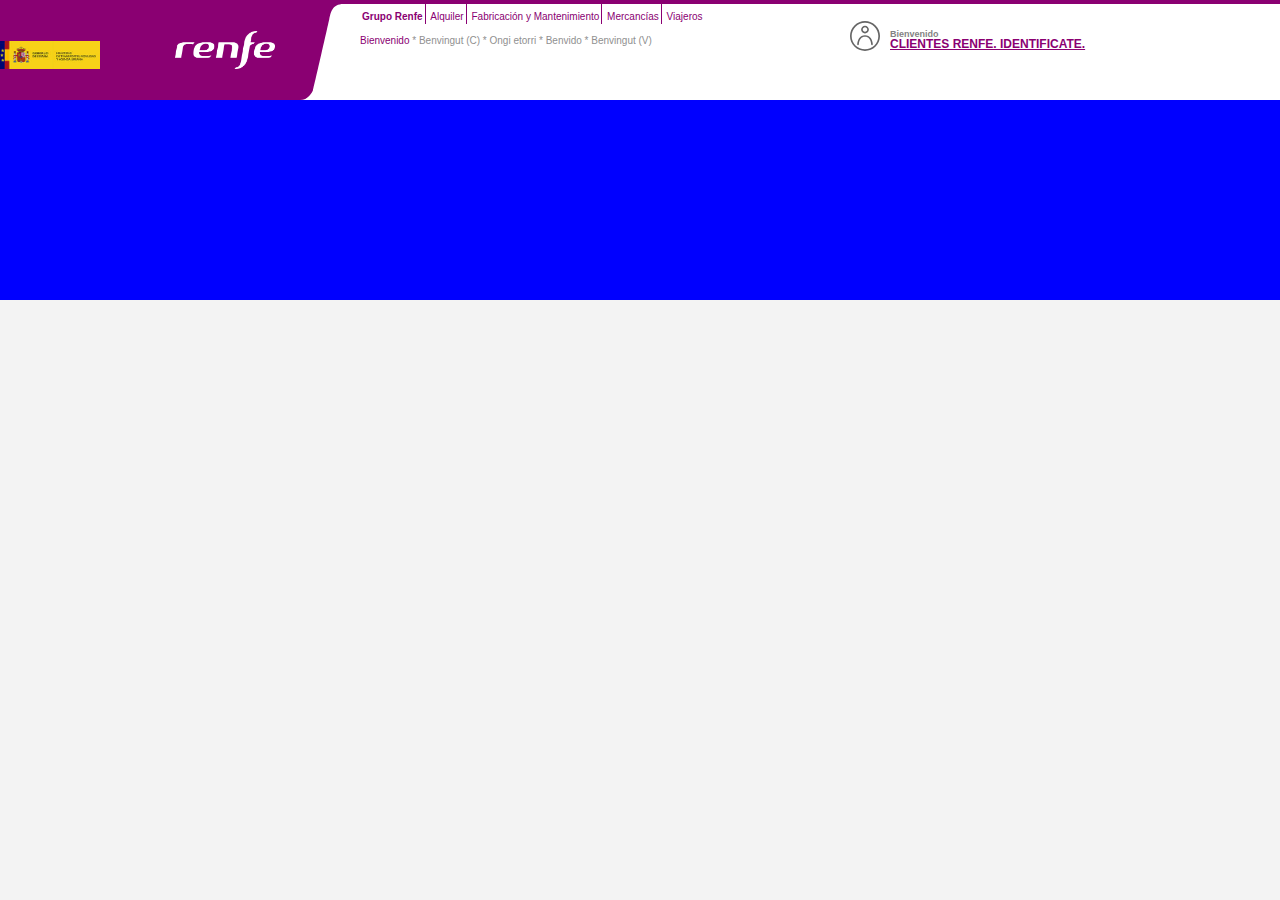
<file: index.html>
<!DOCTYPE html>
<html lang='en'>
<head>
    <meta charset='UTF-8'>
    <meta name='viewport' content='width=device-width, initial-scale=1.0, user-scalable=si'>
    <!-- <meta name='viewport' content='width=device-width, initial-scale=1.0'> -->
    <title>Document</title>
    <link rel='stylesheet' href='css/cssReset.css'>
    <link rel='stylesheet' href='css/index.css'>
    <script src='https://code.jquery.com/jquery-1.12.4.js'></script>
    <link rel='stylesheet' href='https://cdnjs.cloudflare.com/ajax/libs/font-awesome/4.7.0/css/font-awesome.min.css'>
  </head>
<body>
    <main>
        <!-- ºheader--------------------------------------------------- -->
        <header>
            <input type='checkbox' id='openOffCanvas'>
            <!-- Hay que meter el label en un div para reducir el display del label a una caja..si no el label abarca todo el espacio horizontal -->
            <div class='header__menuCanvasWindow'>
                <label for='openOffCanvas'>
                    <picture>
                        <img src='images/menu.svg' alt='menu'>
                    </picture>
                </label>
            </div>
            <nav class='header__menuNav'>
                <ul>
                    <li><strong><a href='https://www.renfe.com/empresa/index.html'>Grupo Renfe</a></strong></li>
                    <li><a href='https://www.renfe.com/empresa/alquilerdematerial/index.html'>Alquiler</a></li>														
                    <li><a href='https://www.renfe.com/empresa/integria/index.html'>Fabricación y Mantenimiento</a></li>
                    <li><a href='https://www.renfe.com/empresa/mercancias/index.html'>Mercancías</a></li>									
                    <li><a href='https://www.renfe.com/viajeros/index.html'>Viajeros</a></li>
                </ul>
            </nav>
            <picture>
                <img class='header--logoGob' src='images/logo_gob.jpg' alt='Logo gobierno de España'>
            </picture>
            <picture class='header__logoRenfeContainer'>
                <img class='header--logoRenfe' src='images/logo.png' alt='Logo renfe'>
            </picture>
            <input type='checkbox' id='openOffCanvasWorld'>
            <div class='header__worldCanvasWindow'>
                <label for='openOffCanvasWorld'>
                    <picture>
                        <img src='images/world.svg' alt='menu'>
                    </picture>
                </label>
            </div>             
           <nav class='header__worldNav'>
               <ul>
                   <li><a href='https://www.renfe.com/'>Bienvenido </a></li>
                   <li><a href='https://www.renfe.com/CA/viajeros/index.html'>* Benvingut (C)</a></li>
                   <li><a href='https://www.renfe.com/EU/viajeros/index.html'>* Ongi etorri</a></li>
                   <li><a href='https://www.renfe.com/GA/viajeros/index.html'>* Benvido</a></li>
                   <li><a href='https://www.renfe.com/VA/viajeros/index.html'>* Benvingut (V)</a></li>
                </ul>
           </nav>
           <!-- Creo otro nav identico al nav header__menuNav, me esta dando problemas el original al situarlo-->
           <!-- <nav class='header__menuNav_02'>
               <ul>
                   <li><strong><a href='https://www.renfe.com/empresa/index.html'>Grupo Renfe</a></strong></li>
                   <li><a href='https://www.renfe.com/empresa/alquilerdematerial/index.html'>Alquiler</a></li>														
                   <li><a href='https://www.renfe.com/empresa/integria/index.html'>Fabricación y Mantenimiento</a></li>
                   <li><a href='https://www.renfe.com/empresa/mercancias/index.html'>Mercancías</a></li>									
                   <li><a href='https://www.renfe.com/viajeros/index.html'>Viajeros</a></li>
                </ul>
            </nav> -->
           <picture class='header__ImageUserContainer'>
               <img class='header__ImageUser' src='images/user.svg' alt='menu'>
           </picture> 
           <h2><a href='https://venta.renfe.com/vol/loginCEX.do'>Bienvenido </a></h2>
           <h1><a href='https://venta.renfe.com/vol/loginCEX.do'>Clientes renfe. identificate.</a></h1> 
           <div class='header__screem'>
                <picture>
                    <img src='images/header.svg' alt='menu'>
                </picture>
           </div>
        </header>
        <!-- ºheader--------------------------------------------------- -->
        <div class='block'>
       </div>
   </main>
</body>
</html>
</file>
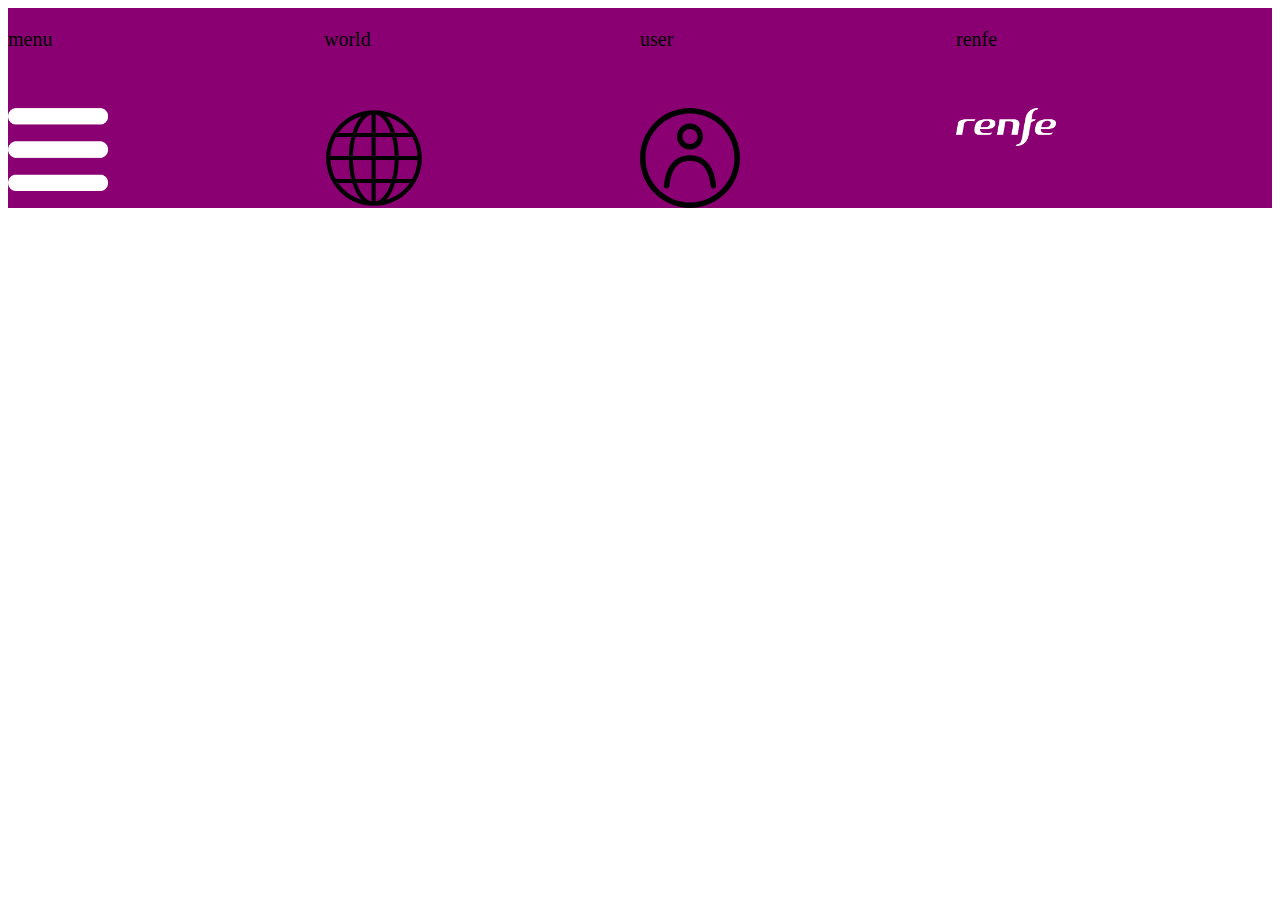
<file: displayGrid.html>
<!DOCTYPE html>
<html lang='en'>
<head>
    <meta charset='UTF-8'>
    <meta name='viewport' content='width=device-width, initial-scale=1.0, user-scalable=si'>
    <!-- <meta name='viewport' content='width=device-width, initial-scale=1.0'> -->
    <title>Document</title>
   
    <link rel='stylesheet' href='css/displayGrid.css'>
    
  </head>
<body>
    <main>
        <header>
            <span><p>menu</p></span>
            <span><p>world</p></span>
            <span><p>user</p></span>
            <span><p>renfe</p></span>
            <img src='images/menu.png'>                      
            <img src='images/world.svg'>
            <img src='images/user.svg'>
            <img src='images/logo.png'>
                   
            
       </header>
   </main>
</body>
</html>
</file>
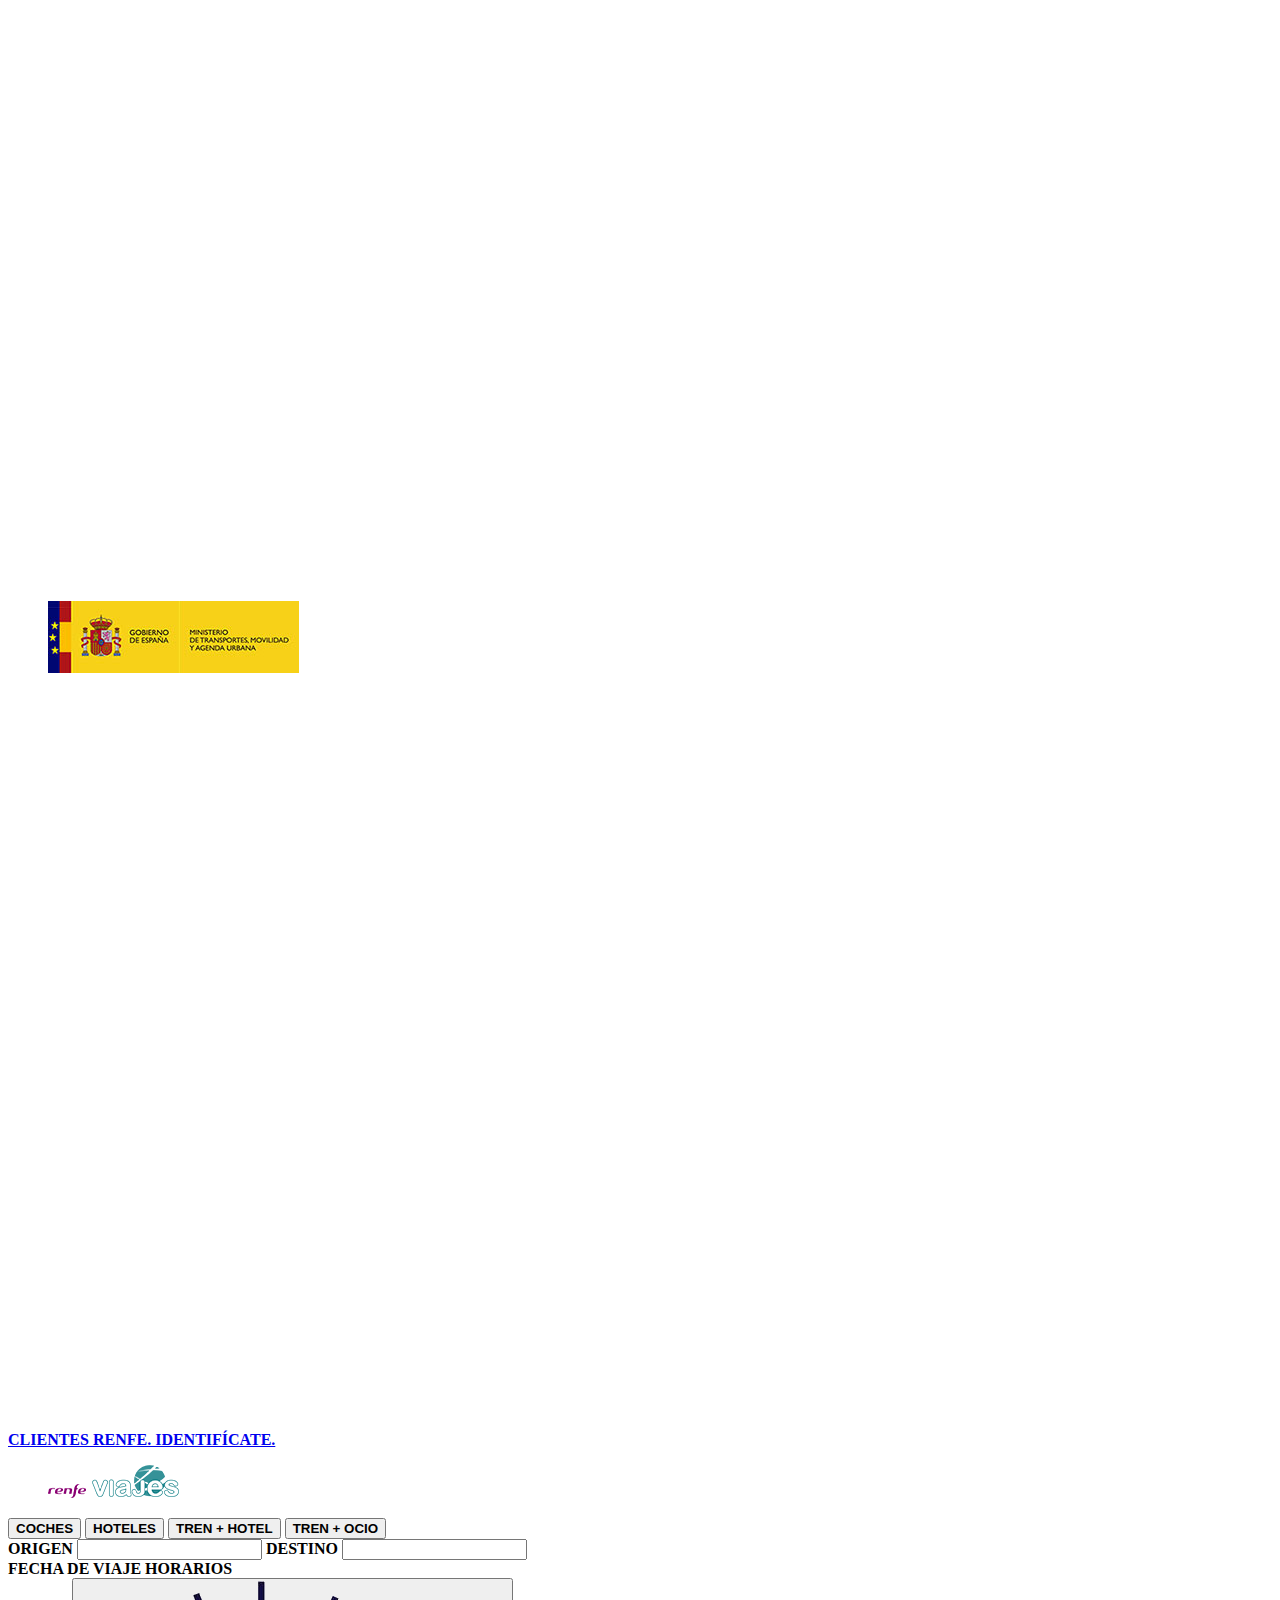
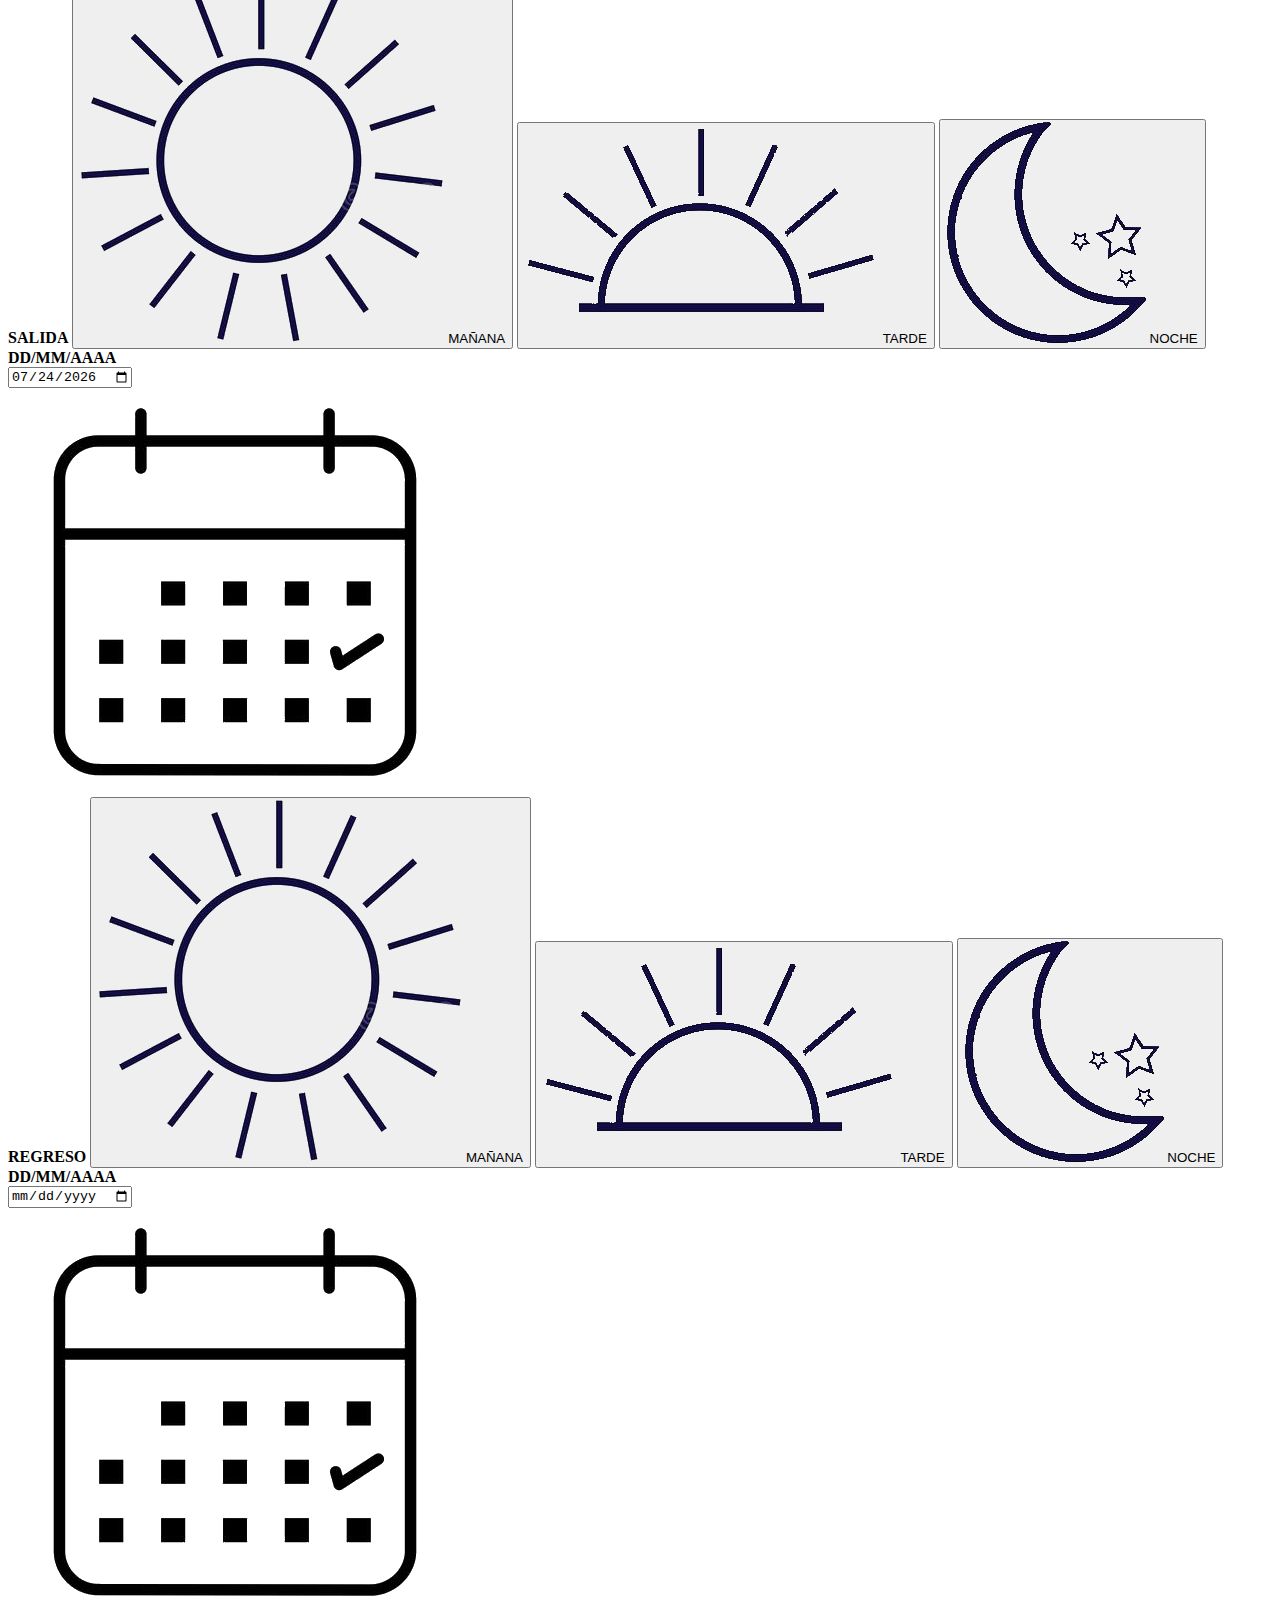
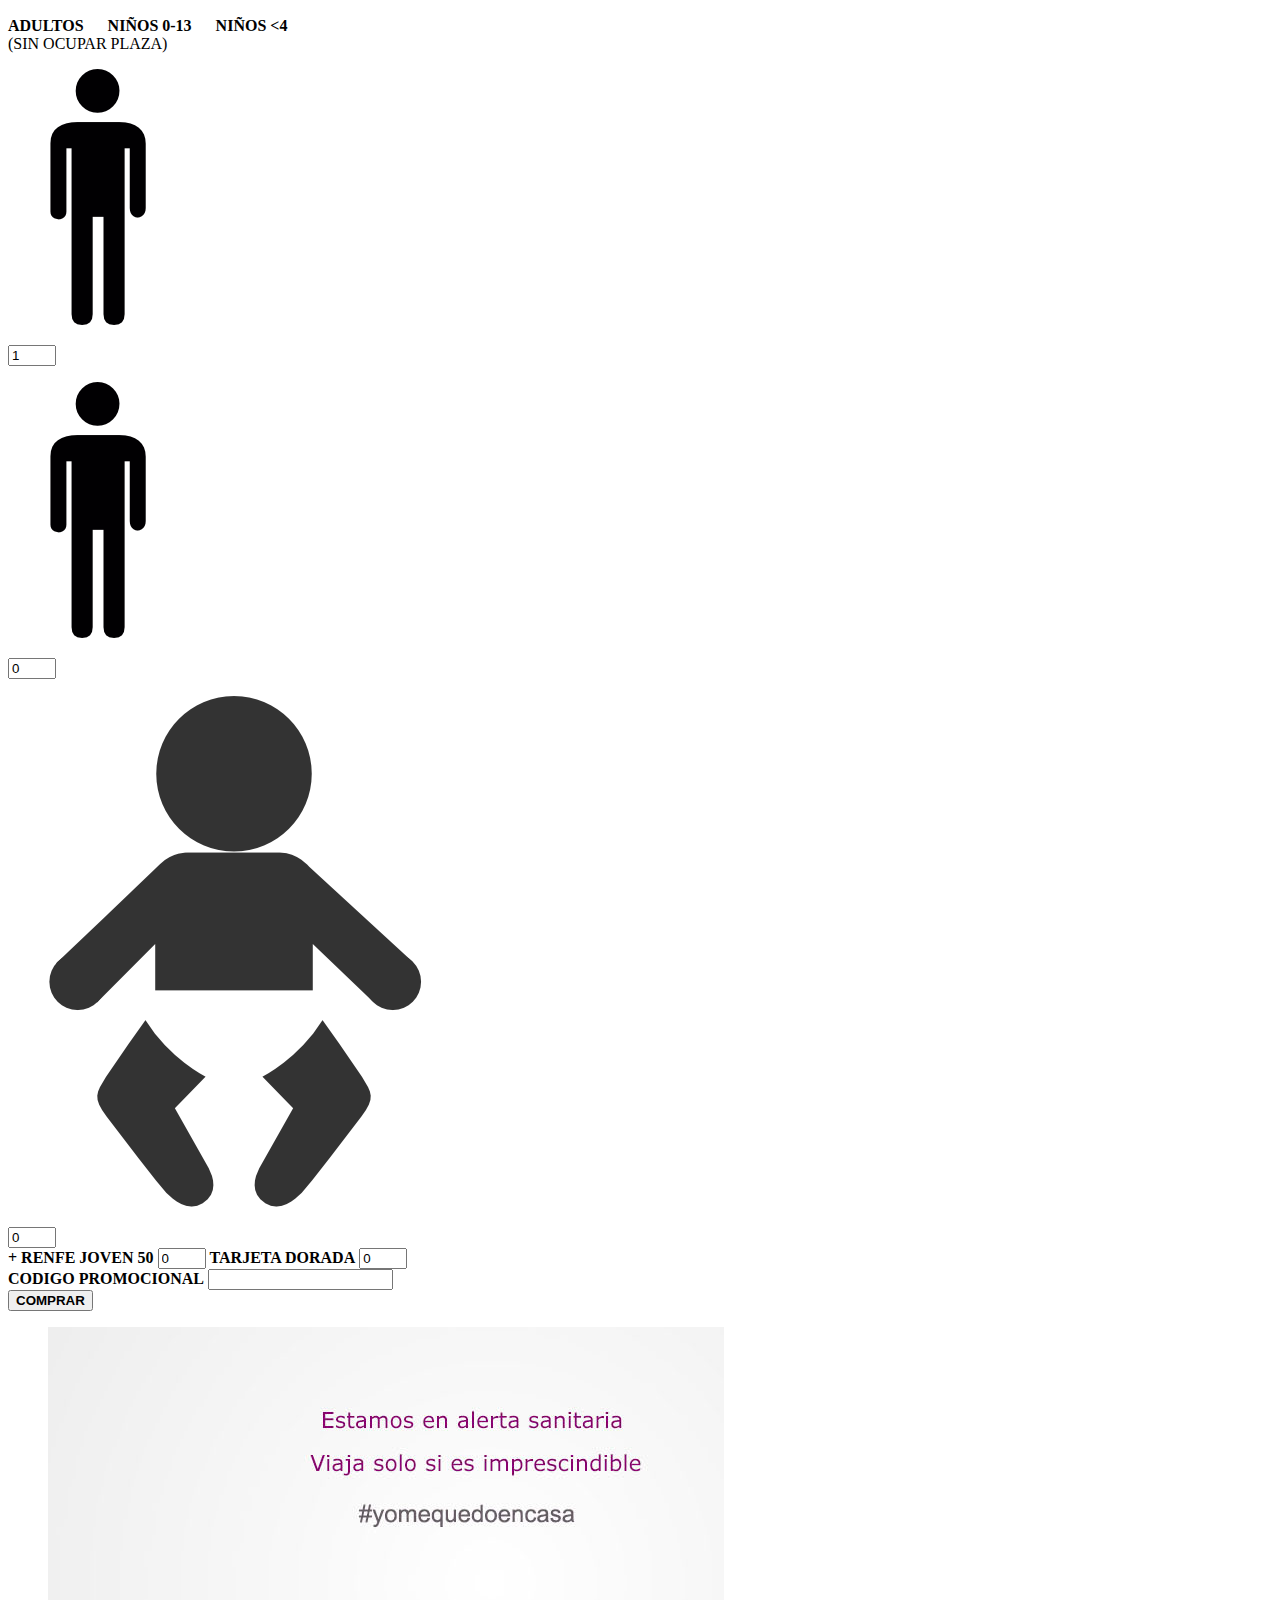
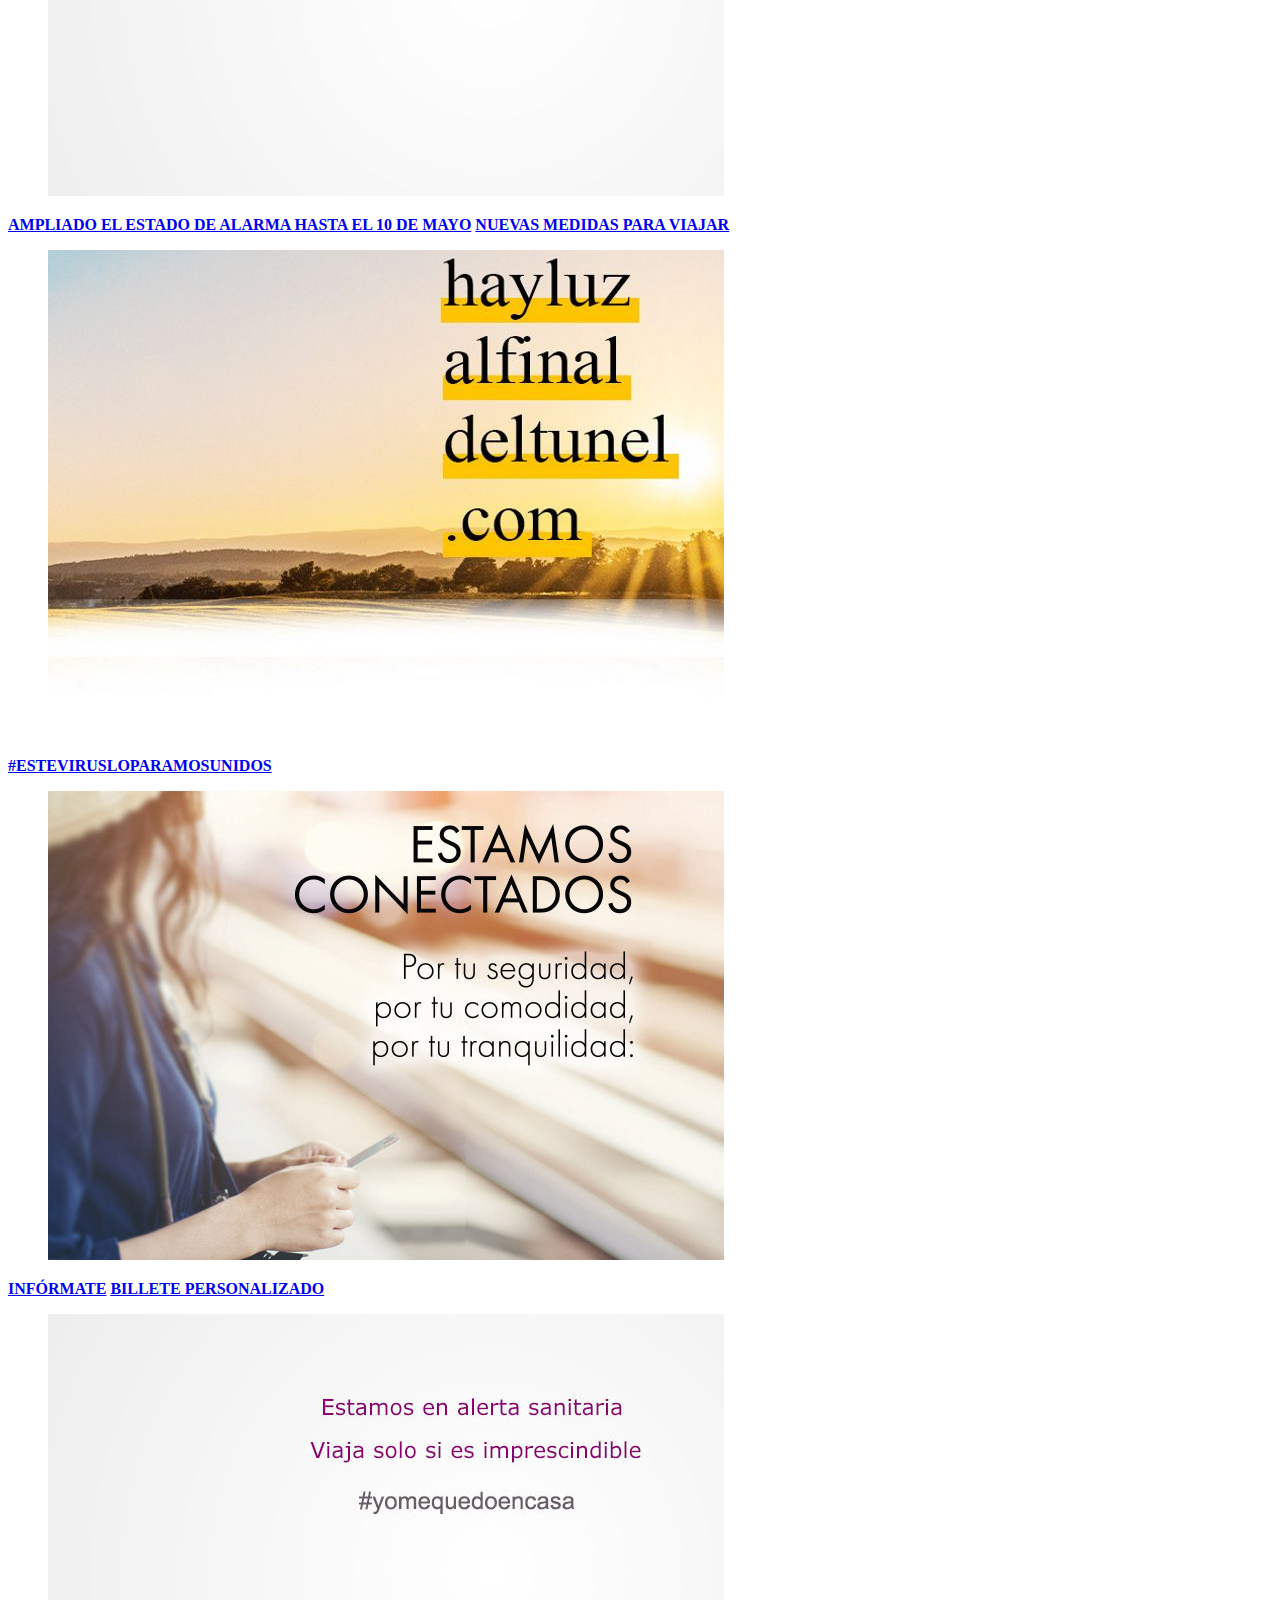
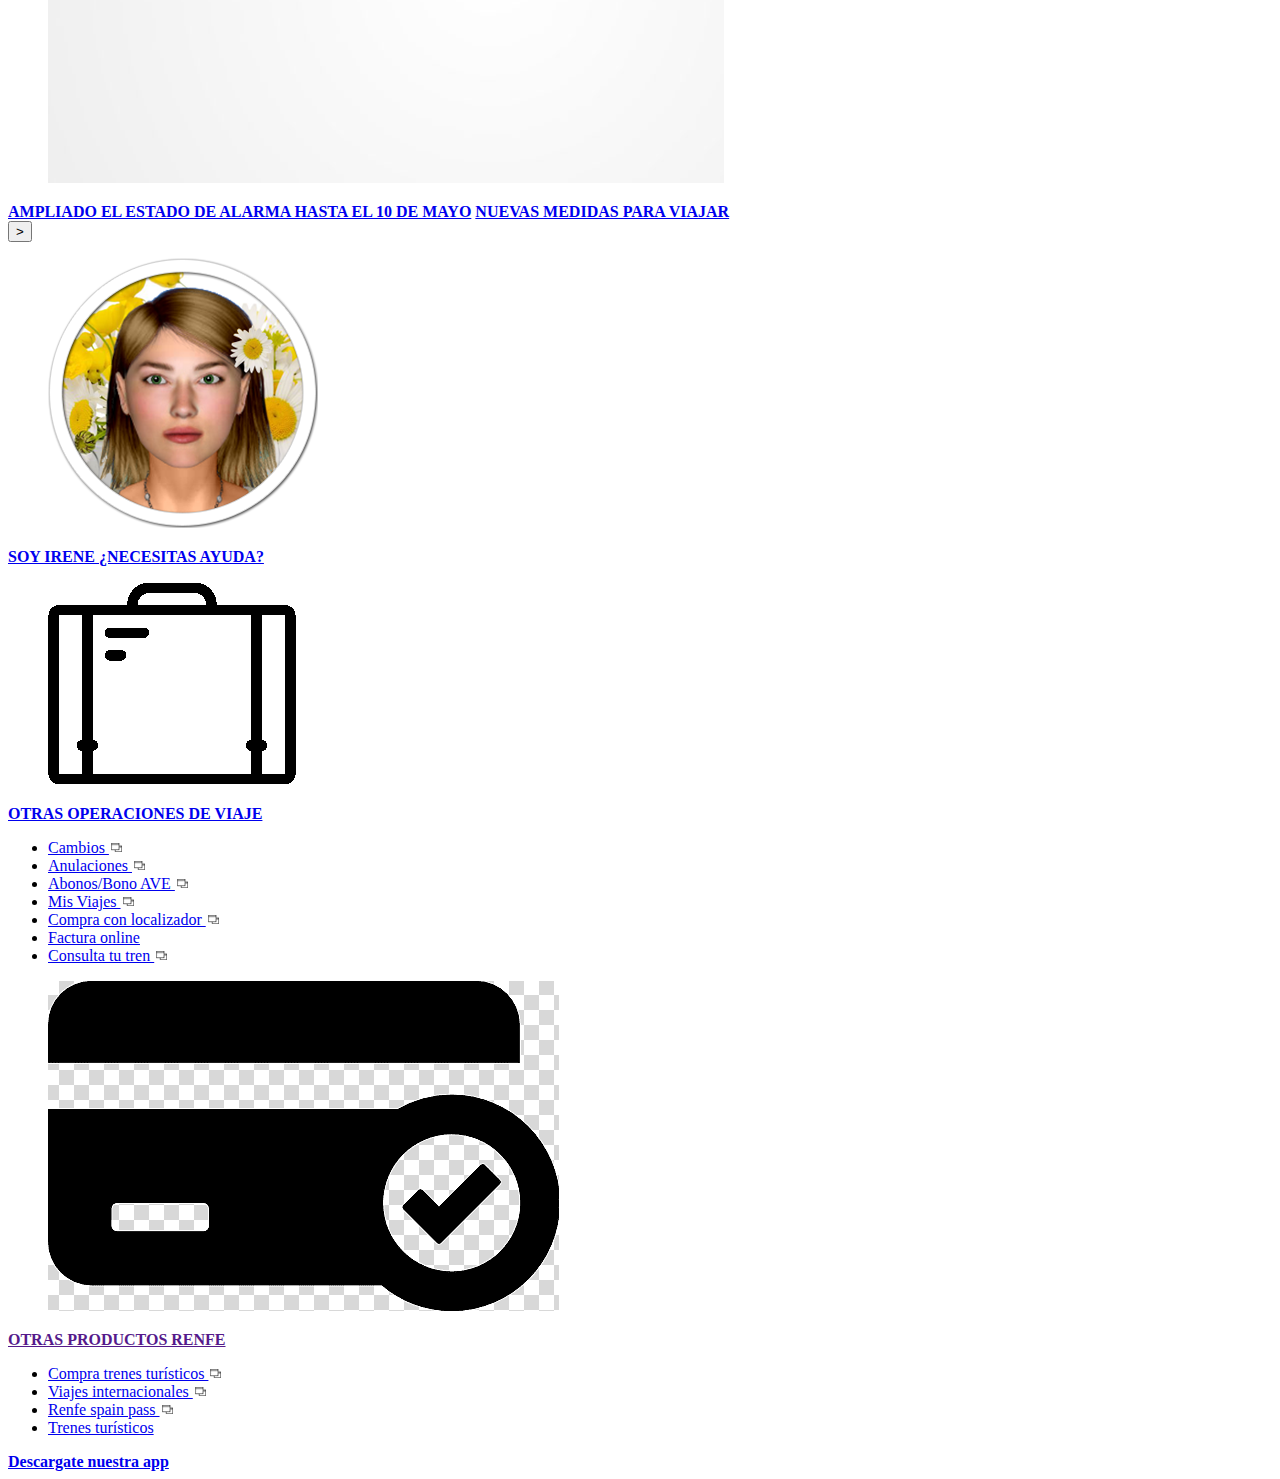
<file: index_02.html>
<!DOCTYPE html>
<html lang="en">
<head>
    <meta charset="UTF-8">
    <meta name="viewport" content="width=device-width, initial-scale=1.0">
    <title>Document</title>
    <link rel="stylesheet" href="css/index_02.css">
    <script src="https://code.jquery.com/jquery-1.12.4.js"></script>
  </head>
<body>
    <div class="main">
      <!--  blockHeader -->
      <header class="blockHeader">
        <div class="blockHeader__menuLanguage">
          <figure>
            <img class="blockHeader--menu" src="media_480/images/menu.png" alt="menu" />
          </figure> 
          <figure>
            <img class="blockHeader--logGob" src="media_480/images/logoGob.jpg" alt="logo_gobierno_España" />
          </figure> 
          <figure>
            <img class="blockHeader--logRenfe" src="media_480/images/logoRenfe.png" alt="logo_renfe" />
          </figure>
          <figure>
            <img class="blockHeader--globo" src="media_480/images/globo.png" alt="idiomas" />
          </figure>
        </div>  
          <div class="blockHeader__line">
            <div class="line"></div>
          </div>
          <div class="blockHeader__linkUser"> 
            <a href="/"><span><strong> CLIENTES RENFE. IDENTIFÍCATE.</strong></span></a>
          </div>
      </header>
      <!--  blockHeader -->
      <!-- blockTrips -->
      <div class= "blockTrips">
        <figure>
          <img src="media_480/images/viajesRenfe.png" alt="Renfe viajes" />
        </figure> 
          <div class="blockTrips__buttons">
              <button class="blockTrips--buttonCoches"><strong>COCHES</strong></button>
              <button class="blockTrips--buttonHoteles"><strong>HOTELES</strong></button>
              <button class="blockTrips--buttonTrenHotel"><strong>TREN + HOTEL</strong></button>
              <button class="blockTrips--buttonTrenOcio"><strong>TREN + OCIO</strong></button>
          </div>
          </div>
    
      <!-- blockTrips -->
      <!-- blockOriginDestiny --> 
      <form class= "form" action="#" target="" method="get" name="formDatosPersonales">  
        <div class= "blockOriginDestiny" action="#" target="" method="get" name="formDatosPersonales">
          <label for="origin"><strong>ORIGEN</strong></label>
          <input type="text" id="origin" required>
          <label for="destiny"><strong>DESTINO</strong></label>
          <input type="text" id="destiny" required> 
        </div>
        <!-- blockOriginDestiny -->
        <!-- blockDataTrip -->
        <div class= "blockDataTrip">
          <div class="blockDataTrip__title">
            <span><strong> FECHA DE VIAJE</strong></span>
            <span><strong> HORARIOS</strong></span>
          </div>
          <div class="blockDataTrip__departure">
            <label  for="userName"><strong>SALIDA</strong></label>
              <button><img src="media_480/images/mañana.png" alt="menu" />
              MAÑANA</button>
              <button><img src="media_480/images/tarde.png" alt="menu" />
              TARDE</button>
              <button><img src="media_480/images/noche.png" alt="menu" />
              NOCHE</button>
              <label  for="dd/mm/aaaa"><strong>DD/MM/AAAA</strong></label>
          </div>
          <div class="blockDataTrip__dataDeparture">
            <input  type="date" id="dataDeparture"  min="dataDeparture" required>
            
            <figure>
              <img src="media_480/images/calendario.png" alt="Calendar" />
            </figure> 
          </div>
          <div class="blockDataTrip__return">
            <label  for="userName"><strong>REGRESO</strong></label>
              <button><img src="media_480/images/mañana.png" alt="menu" />
              MAÑANA</button>
              <button><img src="media_480/images/tarde.png" alt="menu" />
              TARDE</button>
              <button><img src="media_480/images/noche.png" alt="menu" />
              NOCHE</button>
              <label  for="dd/mm/aaaa"><strong>DD/MM/AAAA</strong></label>
          </div>
          <div class="blockDataTrip__dataReturn">
            <input  type="date" id="dataReturn" value="DD/MM/A" min="dataDeparture" required>
            <figure>
              <img src="media_480/images/calendario.png" alt="Calendar" />
            </figure> 
          </div>
        </div> 
        <!-- blockDataTrip --> 
        <!-- blockTravellers --> 
        <div class="blockTravellers">
          <label class="travellerAdult" for="travellerAdult"><span><strong>ADULTOS</strong></span></label>
          <label class="travellerChild" for="travellerChild"><strong> &nbsp&nbsp&nbsp&nbsp&nbspNIÑOS 0-13&nbsp&nbsp&nbsp&nbsp&nbsp  </strong></label>
          <label class="travellerBaby" for="travellerBaby"><strong>NIÑOS &lt4</strong><br><span>(SIN OCUPAR PLAZA)</span> </label>
          <div class="blockTravellers__NumberAdult">
            <figure>
              <img class="travellerAdult--image" src="media_480/images/adult.png" alt="Calendar" />
            </figure> 
            <input  type="number" id="numberAdult" max="9" min="0" value="1" placeholder="1" required>
          </div>
          <div class="blockTravellers__NumberChild">
            <figure>
              <img class="travellerChild--image" src="media_480/images/adult.png" alt="Calendar" />
            </figure> 
            <input  type="number" id="numberChild" max="9" min="0" value="0" required>
          </div>
          <div class="blockTravellers__NumberBaby">
            <figure>
              <img class="travellerBaby--image" src="media_480/images/baby.png" alt="Calendar" />
            </figure> 
            <input  type="number" id="numberBaby" max="9" min="0" value="0" required>
          </div>
        </div>
      <!-- blockTravellers -->
      <!-- blockDiscount -->
      <div class="blockDiscount">
        <label  for="young"><strong>+ RENFE JOVEN 50</strong></label>
        <input  type="number" id="young" max="1" min="0" value="0" required>
        <label  for="goldCard"><strong>TARJETA DORADA</strong></label>
        <input  type="number" id="goldCard" max="1" min="0" value="0" required> 
      </div>
      <!-- blockDiscount -->
      <!-- blockPromotionalCode -->
      <div class="blockPromotionalCode">
        <label  for="code"><strong>CODIGO PROMOCIONAL</strong></label>
        <input  type="text" id="code" required>
      </div> 
      <!-- blockButtonBuy -->
      <div class="blockButtonBuy">
        <button ><strong>COMPRAR</strong></button>
      </div>
      <!-- blockButtonBuy -->
      </form> 
    
      <!-- blockAnimationImages -->
      <div class="blockAnimation__container">
          <div class="blockAnimationImages__container">
            <div class="blockAnimationImagesLinks__container">
                <figure>
                    <img class="imageSanitariAlert" src="media_480/images/alertaSanitaria_480.jpg" alt="" />
                </figure> 
                <div class="linePurple"></div>
                <div class="blackBlock"></div>
                <a  class="blockAnimationImages__botton_01" href="https://www.renfe.com/empresa/MedidasCV19.html?icid=HCovid19"><span><strong> AMPLIADO EL ESTADO DE ALARMA HASTA EL 10 DE MAYO</strong></span></a>
                <a  class="blockAnimationImages__botton_02" href="https://www.renfe.com/empresa/MedidasCV19.html?icid=HCovid19"><span><strong>NUEVAS MEDIDAS PARA VIAJAR</strong></span></a> 
            </div>
            <div class="blockAnimationImagesLinks__container">
                <figure>
                    <img class="imageSanitariAlert" src="media_480/images/luzAlFinalTunel_480.jpg" alt="" />
                </figure> 
                <div class="linePurple"></div>
                <div class="blackBlock"></div>
                <a  class="blockAnimationImages__botton_01" href="https://hayluzalfinaldeltunel.com/"><span><strong>  <br></strong></span></a>
                <a  class="blockAnimationImages__botton_02" href="https://hayluzalfinaldeltunel.com/"><span><strong>#ESTEVIRUSLOPARAMOSUNIDOS</strong></span></a> 
            </div>
            <div class="blockAnimationImagesLinks__container">
                <figure>
                    <img class="imageSanitariAlert" src="media_480/images/estamosConectados_480.jpg" alt="" />
                </figure> 
                <div class="linePurple"></div>
                <div class="blackBlock"></div>
                <a  class="blockAnimationImages__botton_01" href="https://www.renfe.com/viajeros/info/billeteidentificativo.html?icid=HBilletePersonalizado"><span><strong>  INFÓRMATE</strong></span></a>
                <a  class="blockAnimationImages__botton_02" href="https://www.renfe.com/viajeros/info/billeteidentificativo.html?icid=HBilletePersonalizado"><span><strong>BILLETE PERSONALIZADO</strong></span></a> 
            </div>
            <div class="blockAnimationImagesLinks__container">
                <figure>
                    <img class="imageSanitariAlert" src="media_480/images/alertaSanitaria_480.jpg" alt="" />
                </figure> 
                <div class="linePurple"></div>
                <div class="blackBlock"></div>
                <a  class="blockAnimationImages__botton_01" href="https://www.renfe.com/empresa/MedidasCV19.html?icid=HCovid19"><span><strong> AMPLIADO EL ESTADO DE ALARMA HASTA EL 10 DE MAYO</strong></span></a>
                <a  class="blockAnimationImages__botton_02" href="https://www.renfe.com/empresa/MedidasCV19.html?icid=HCovid19"><span><strong>NUEVAS MEDIDAS PARA VIAJAR</strong></span></a> 
            </div>
          </div> 
          <button class="buttonNextImage" id="buttonNextImage" onclick="sanitaryAlert()"> &gt </button>
      </div>
      <!-- blockAnimationImages -->
      <!-- blockHelpt -->
      <div class="blockHelpt">
        <figure>
          <img src="media_480/images/chat_irene01_primavera.png" alt="Soy Irene" />
        </figure>
          <a class="blockHelpt__Hello" href="/"><span><strong> SOY IRENE </strong></span></a>
          <a href="/"><span><strong> ¿NECESITAS AYUDA? </strong></span></a>
              
          <div class="blockHelpt__H1">
            <figure>
              <img src="media_480/images/suitcase.png" alt="Suitcase" />
            </figure> 
            <a href="https://venta.renfe.com/vol/home.do" ><span><strong>OTRAS OPERACIONES DE VIAJE</strong></span></a>
          </div>
          
          <ul class="blockHelpt__Links">
            <li>
              <a href="https://venta.renfe.com/vol/accesoCambio.do?Idioma=es&Pais=ES&inirenfe=SI" >Cambios <img id="newwin" src="media_480/images/newwin.png" ></a>
            </li>
            <li>
              <a href="https://venta.renfe.com/vol/searchTickets.do?c=_uIjK" >Anulaciones <img id="newwin" src="media_480/images/newwin.png" ></a>
            </li>					
            <li>
              <a href="https://venta.renfe.com/vol/catalogPassesCard.do?c=_VM8I" >Abonos/Bono AVE <img id="newwin" src="media_480/images/newwin.png" ></a>
            </li>
            <li>
              <a href="https://venta.renfe.com/vol/myJourneysCEX.do?c=_VM8I" >Mis Viajes <img id="newwin" src="media_480/images/newwin.png" ></a>
            </li>
            <li>
              <a href="https://venta.renfe.com/vol/operReservas.do" >Compra con localizador <img id="newwin" src="media_480/images/newwin.png" ></a>
            </li>
            <li>
              <a href="https://www.renfe.com/viajeros/info/factura.html">Factura online</a>
            </li>
            <li>
              <a href="https://venta.renfe.com/vol/infoPuntualidadTrenes.do" >Consulta tu tren <img id="newwin" src="media_480/images/newwin.png" ></a>
            </li>
          </ul>
          <div class="blockHelpt__H1">
            <figure>
              <img src="media_480/images/credit-card.png" alt="Credit Card" />
            </figure> 
            <a href="" ><span><strong>OTRAS PRODUCTOS RENFE</strong></span></a>
          </div>
          <ul class="blockHelpt__Links">
            <li>
              <a href="https://venta.renfe.com/vol/ttlHome.do" >Compra trenes turísticos <img id="newwin" src="media_480/images/newwin.png" ></a>
            </li>
            <li>
              <a href="https://www.renfe.com/viajeros/viajes_internacionales/index.html" >Viajes internacionales <img id="newwin" src="media_480/images/newwin.png" ></a>
            </li>					
            <li>
              <a href="https://venta.renfe.com/vol/detailsPassesCard.do?c=_bGKo" >Renfe spain pass <img id="newwin" src="media_480/images/newwin.png" ></a>
            </li>
            <li>
              <a href="https://www.renfe.com/trenesturisticos/index.html" >Trenes turísticos</a>
            </li>
          </ul>
      </div>
      <!-- blockAppRenfe -->
      <div class="blockAppRenfe">
        <a href="/"><span><strong> Descargate nuestra app </strong></span></a>
      </div>
      <!-- blockAppRenfe -->

    </div>
    <script>
      
      $( document ).ready(function() {
        var now = new Date();
        var day = ("0" + now.getDate()).slice(-2);
        var month = ("0" + (now.getMonth() + 1)).slice(-2);
        var today = now.getFullYear()+"-"+(month)+"-"+(day) ;
        $("#dataDeparture").val(today);
    });
    
      
    
    /* function thereIsLigth(){
      document.getElementById("imageSanitariAlert").innerHTML = "Hello World";
    }
    function weAreConnect(){
      document.getElementById("imageSanitariAlert").innerHTML = "Hello World";
    } */
    /* setInterval(saludar, 5000);

    function animationMoveImages(){window.alert(«saludos»);} */
    </script>
</body>
</html>
</file>
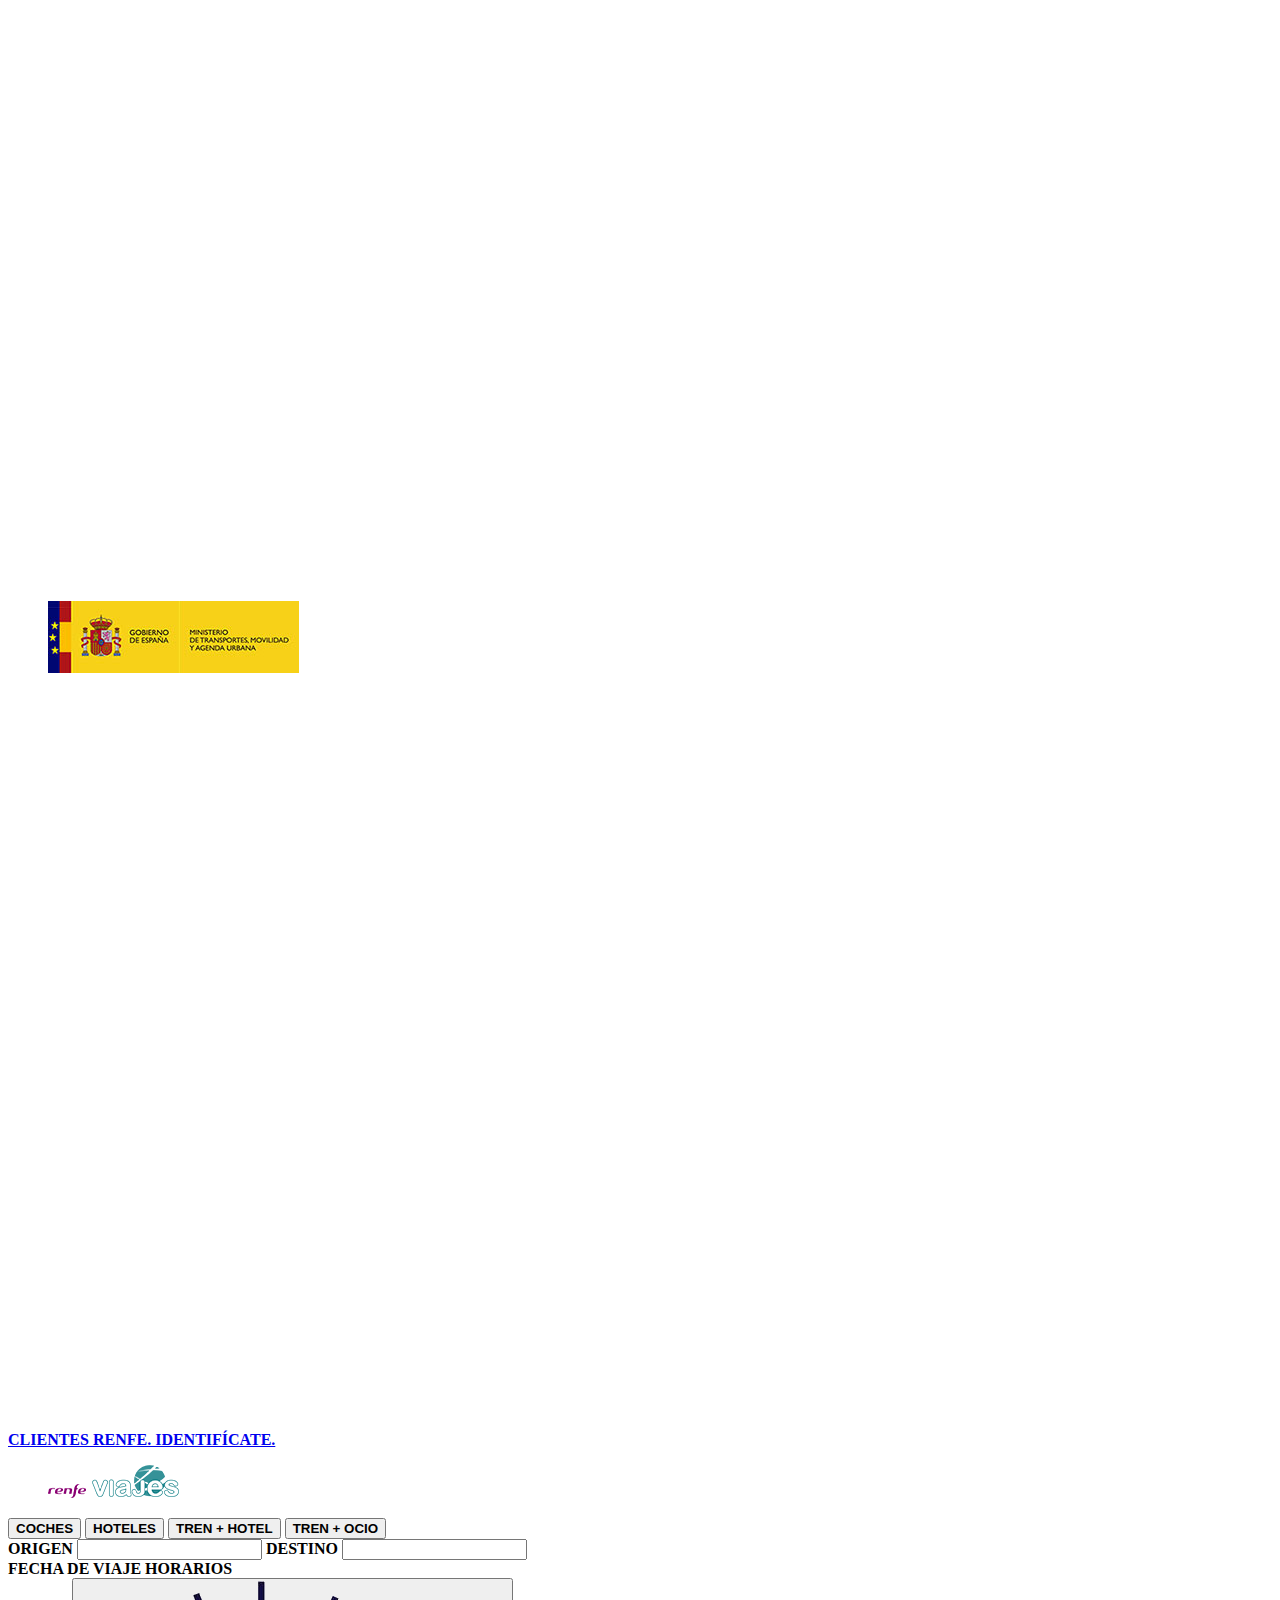
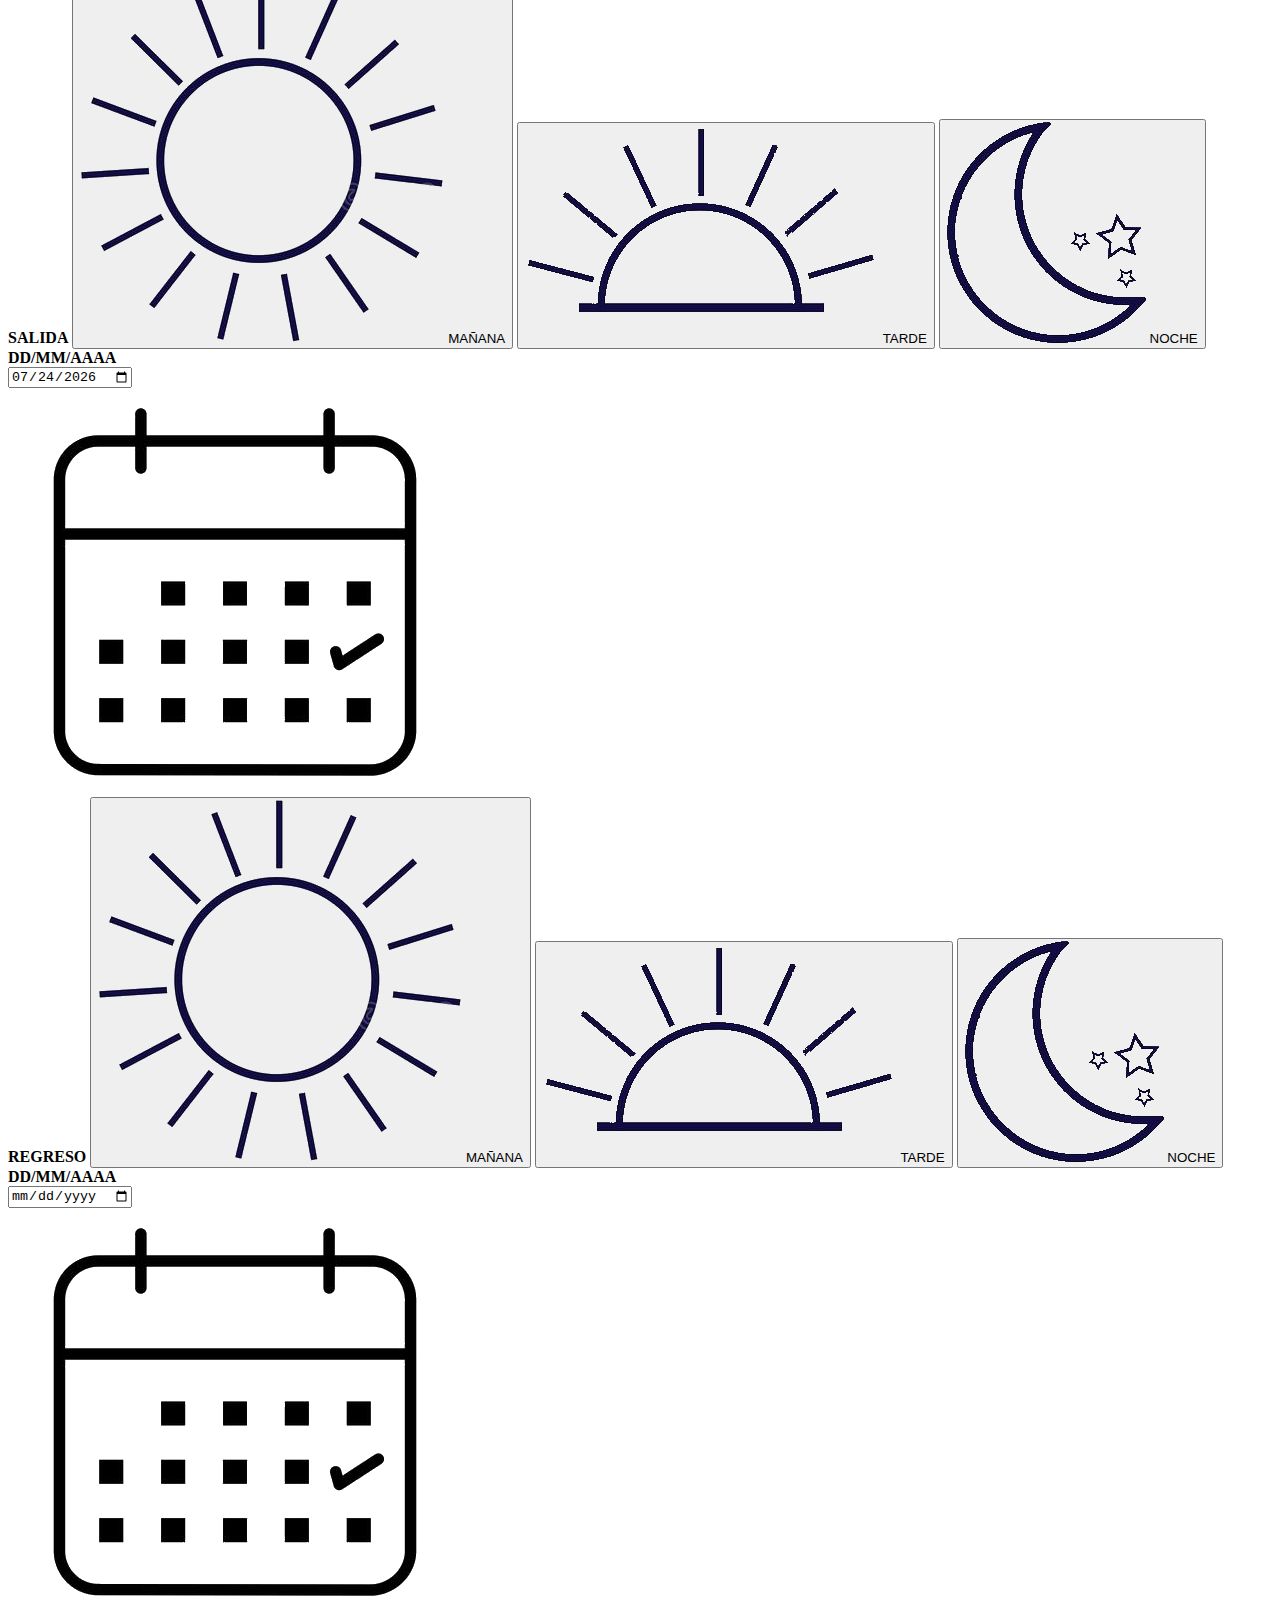
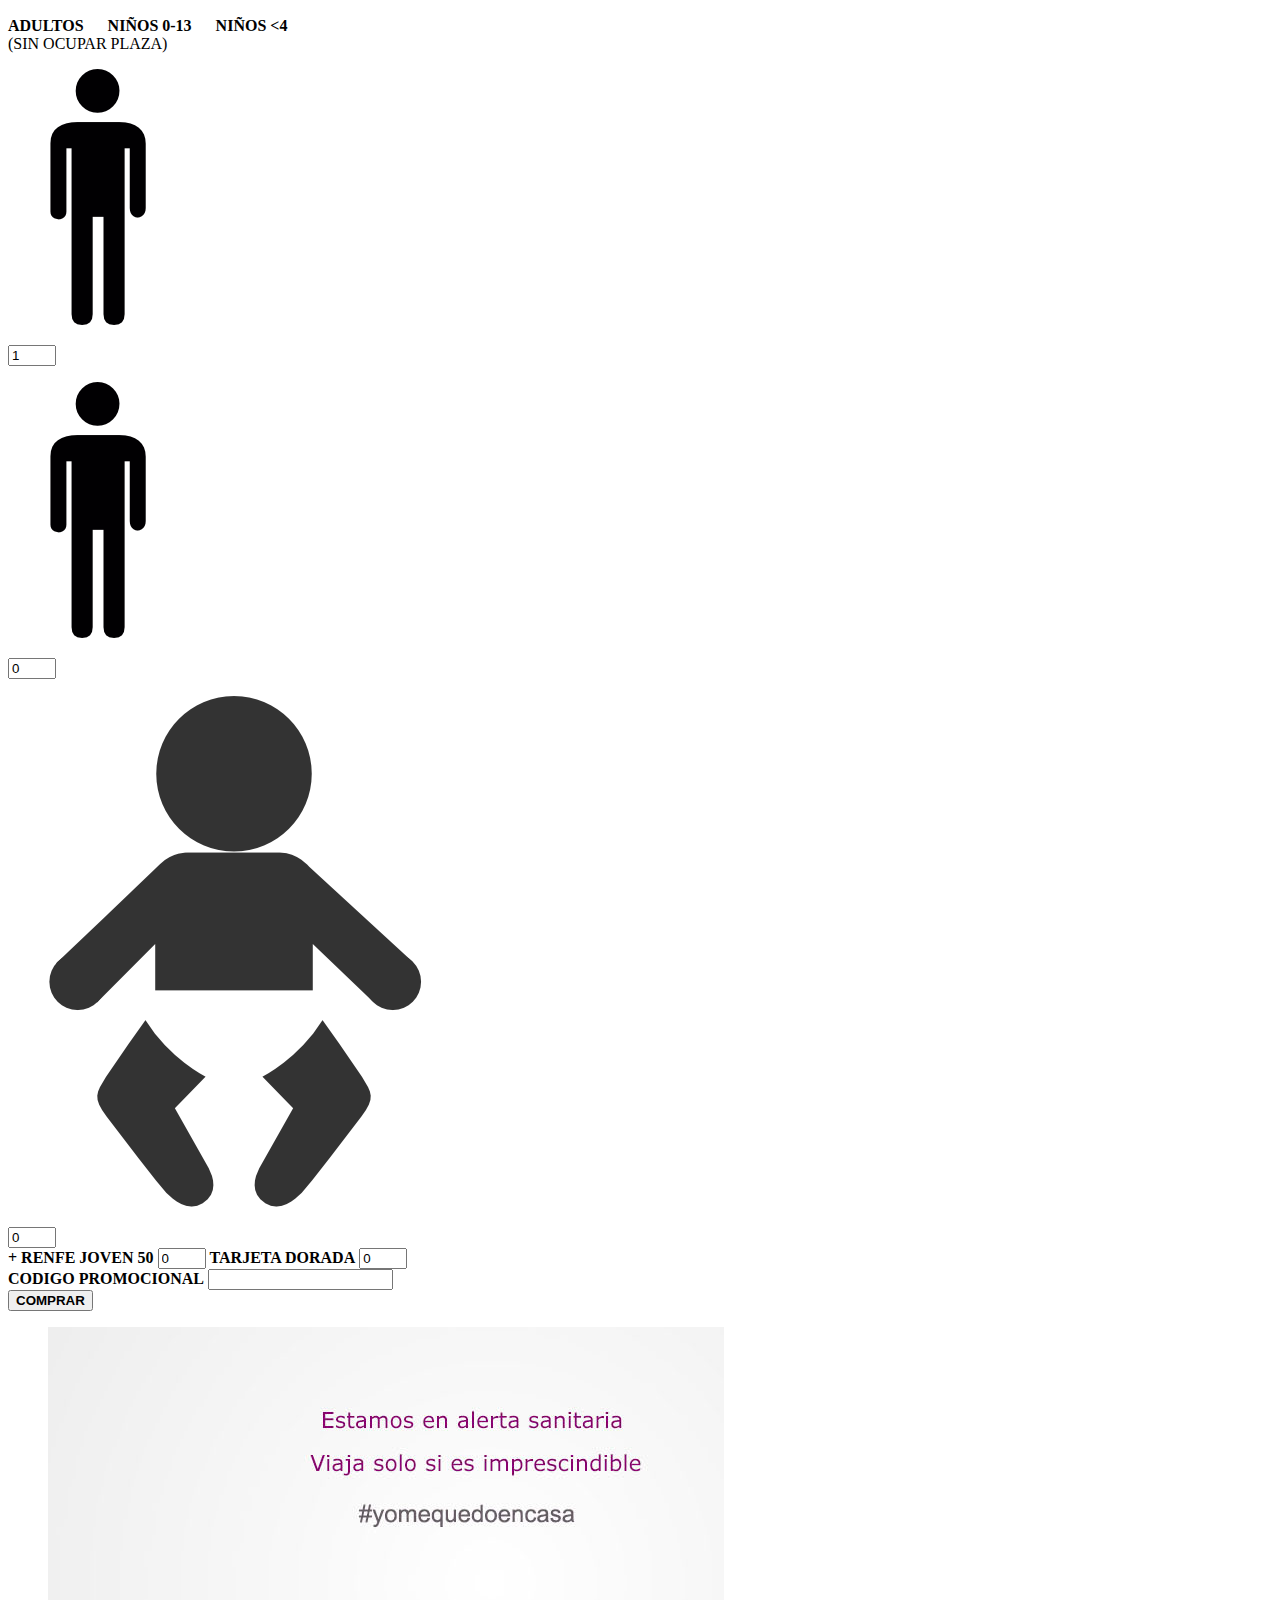
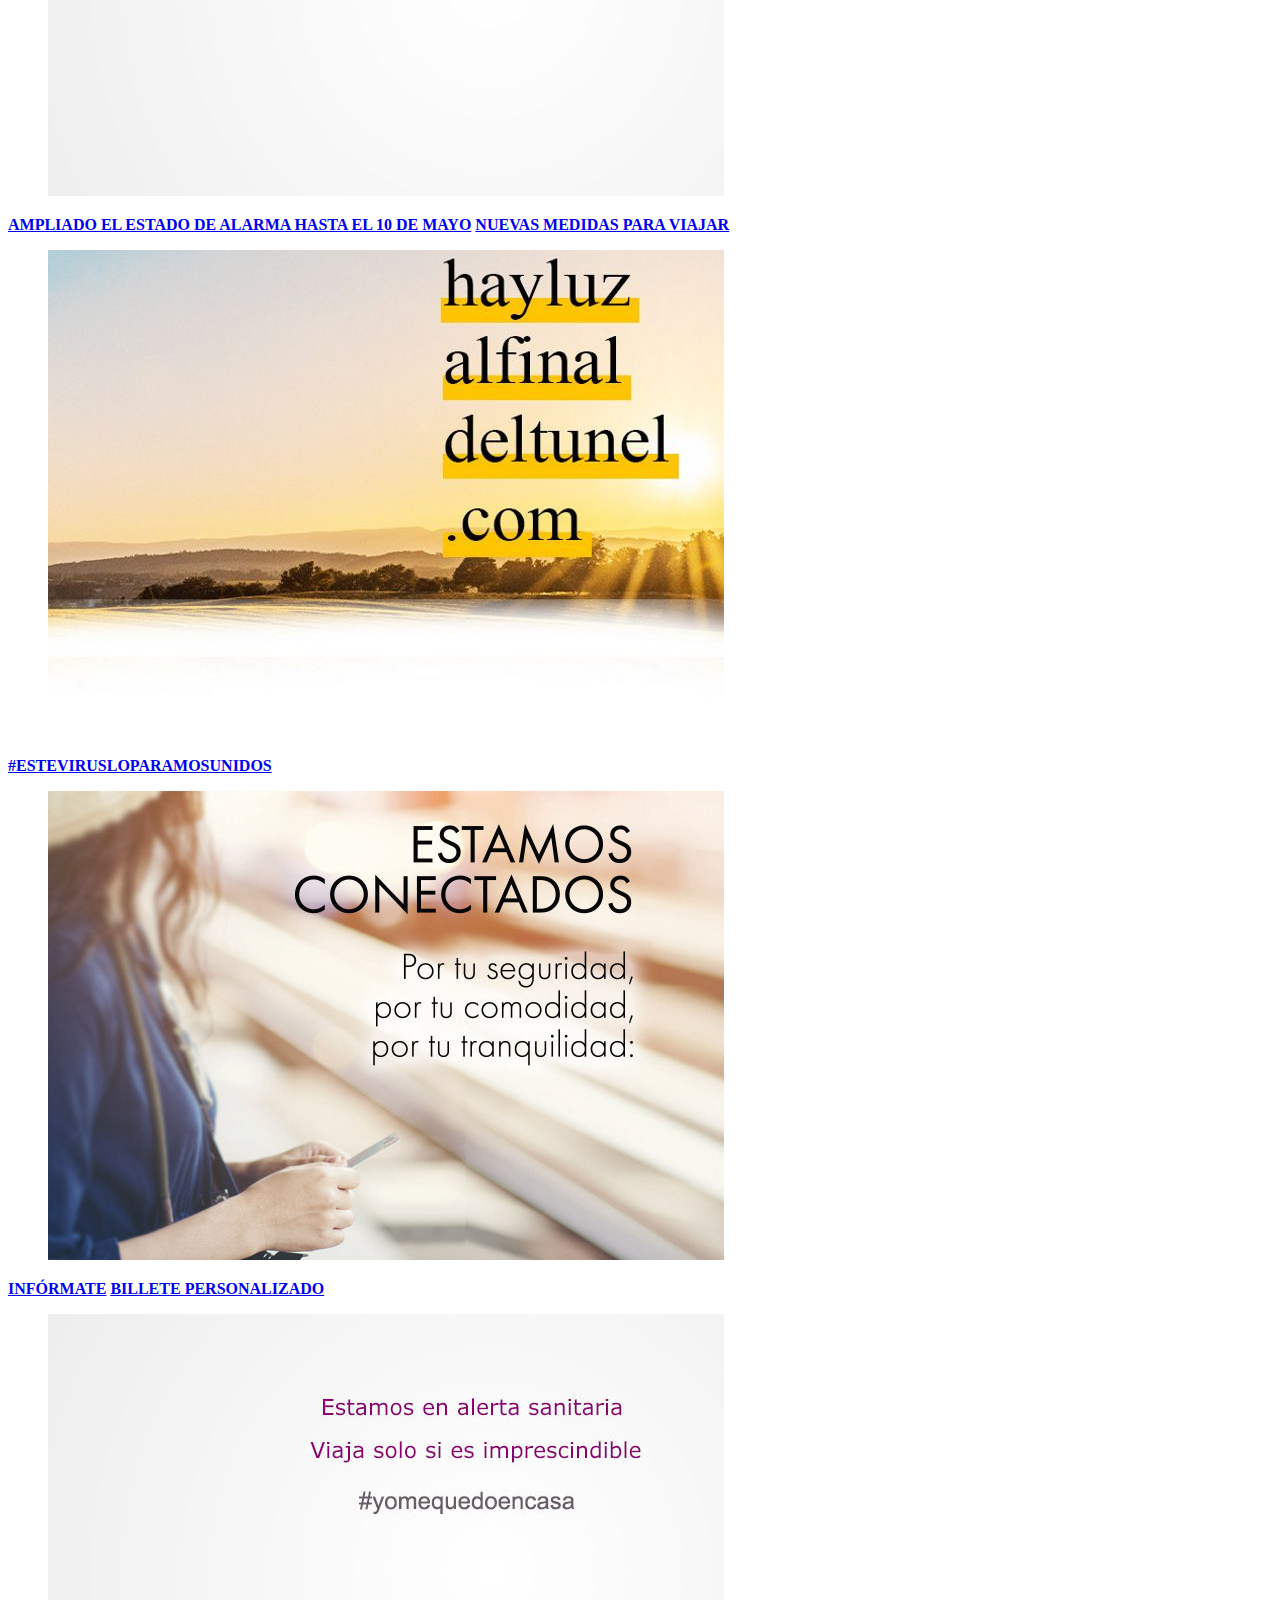
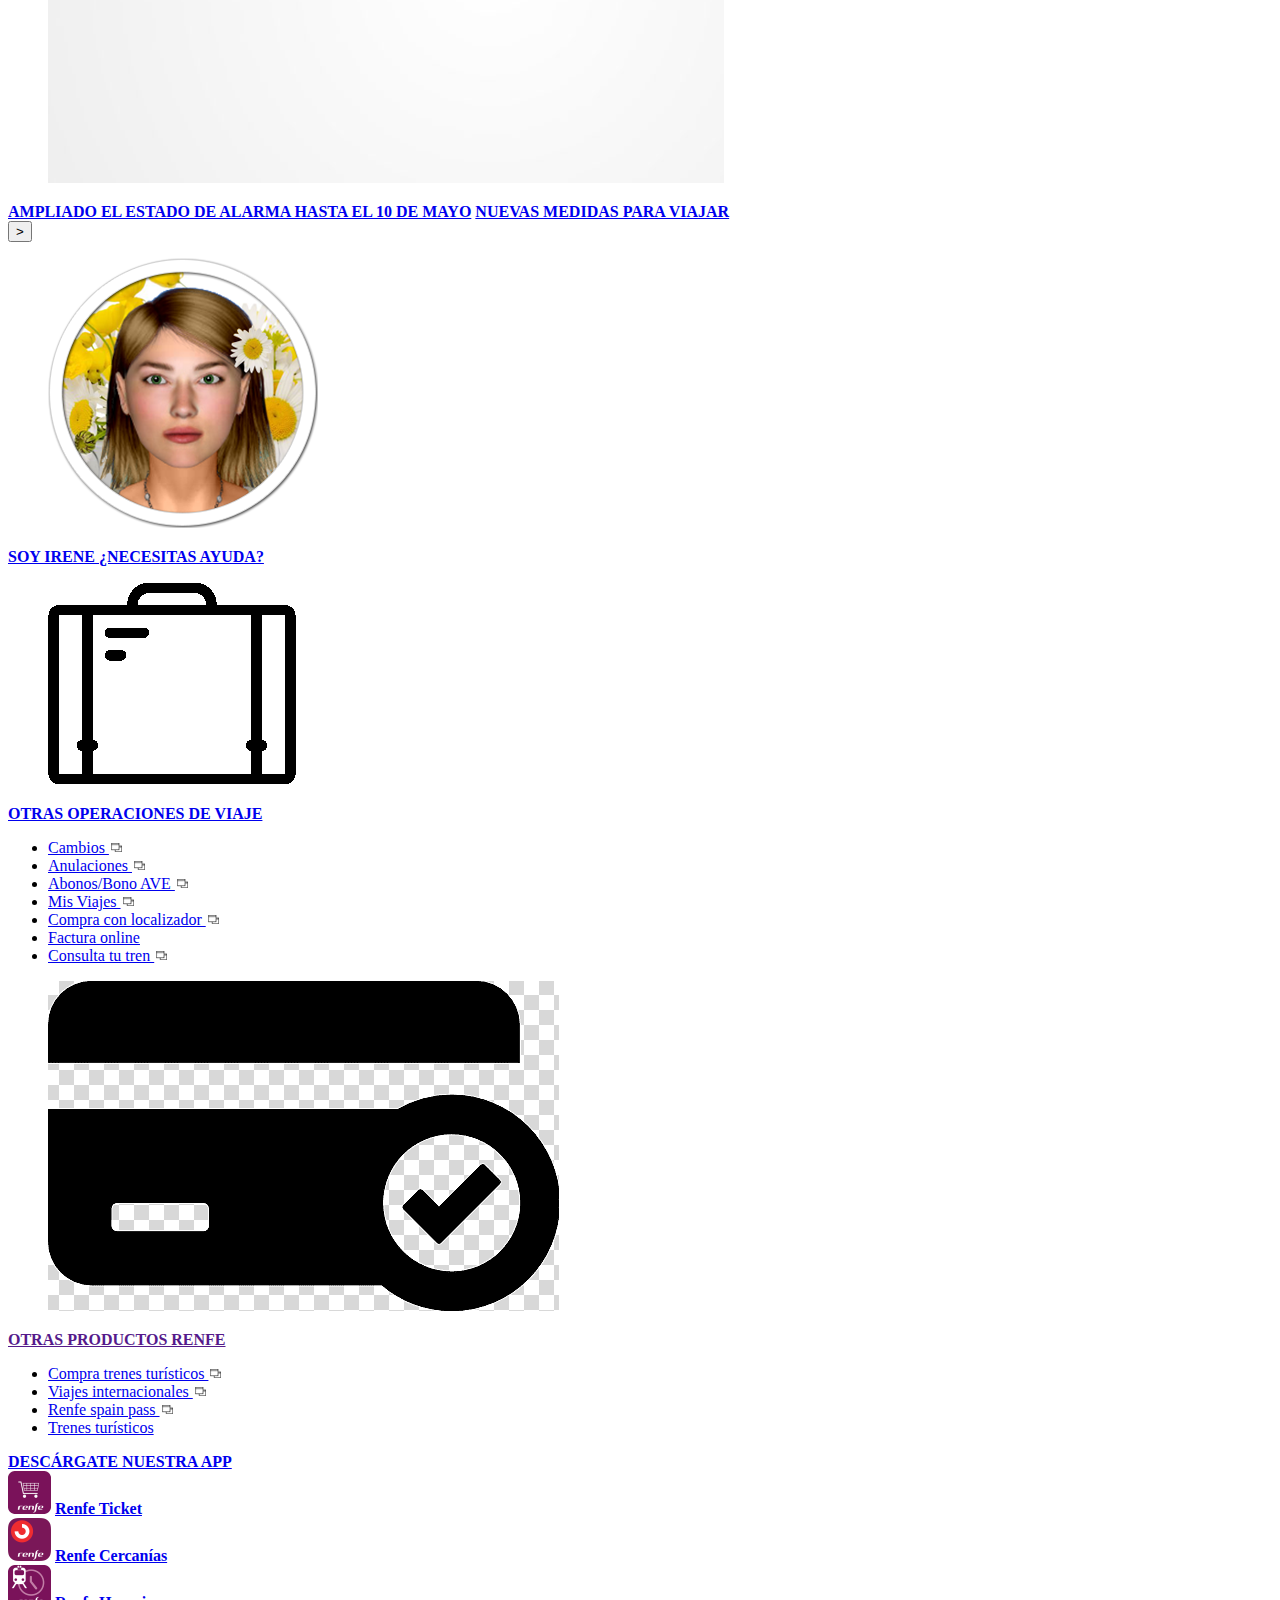
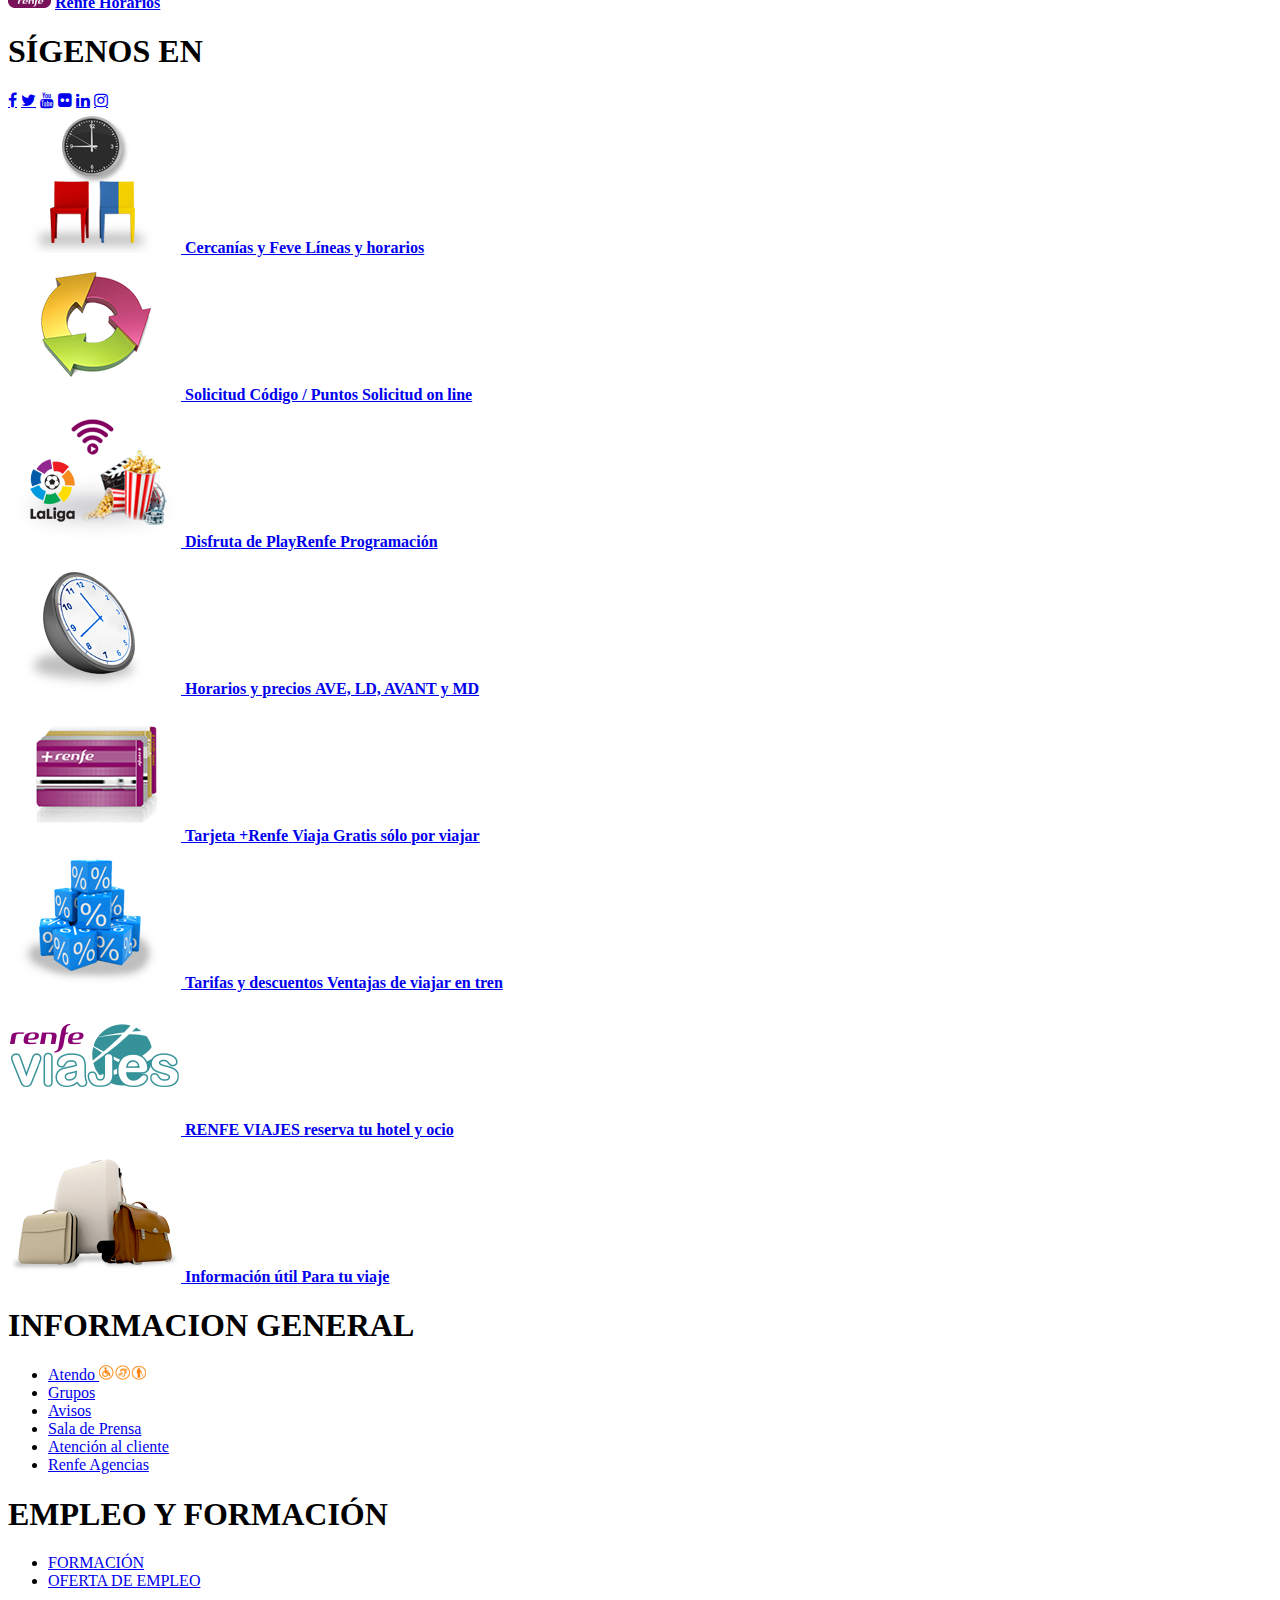
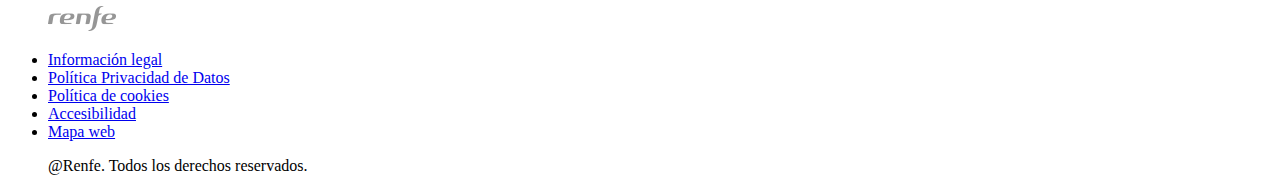
<file: indexOld.html>
<!DOCTYPE html>
<html lang="en">
<head>
    <meta charset="UTF-8">
    <meta name="viewport" content="width=device-width, initial-scale=1.0">
    <title>Document</title>
    <link rel="stylesheet" href="css/indexOld.css">
    <script src="https://code.jquery.com/jquery-1.12.4.js"></script>
    <link rel="stylesheet" href="https://cdnjs.cloudflare.com/ajax/libs/font-awesome/4.7.0/css/font-awesome.min.css">
  </head>
<body>
    <div class="main">
      <!--  blockHeader -->
      <header class="blockHeader">
        <div class="blockHeader__menuLanguage">
          <figure>
            <img class="blockHeader--menu" src="media_480/images/menu.png" alt="menu" />
          </figure> 
          <figure>
            <img class="blockHeader--logGob" src="media_480/images/logoGob.jpg" alt="logo_gobierno_España" />
          </figure> 
          <figure>
            <img class="blockHeader--logRenfe" src="media_480/images/logoRenfe.png" alt="logo_renfe" />
          </figure>
          <figure>
            <img class="blockHeader--globo" src="media_480/images/globo.png" alt="idiomas" />
          </figure>
        </div>  
          <div class="blockHeader__line">
            <div class="line"></div>
          </div>
          <div class="blockHeader__linkUser"> 
            <a href="/"><span><strong> CLIENTES RENFE. IDENTIFÍCATE.</strong></span></a>
          </div>
      </header>
      <!--  blockHeader -->
      <!-- blockTrips -->
      <div class= "blockTrips">
        <figure>
          <img src="media_480/images/viajesRenfe.png" alt="Renfe viajes" />
        </figure> 
          <div class="blockTrips__buttons">
              <button class="blockTrips--buttonCoches"><strong>COCHES</strong></button>
              <button class="blockTrips--buttonHoteles"><strong>HOTELES</strong></button>
              <button class="blockTrips--buttonTrenHotel"><strong>TREN + HOTEL</strong></button>
              <button class="blockTrips--buttonTrenOcio"><strong>TREN + OCIO</strong></button>
          </div>
          </div>
    
      <!-- blockTrips -->
      <!-- blockOriginDestiny --> 
      <form class= "form" action="#" target="" method="get" name="formDatosPersonales">  
        <div class= "blockOriginDestiny" action="#" target="" method="get" name="formDatosPersonales">
          <label for="origin"><strong>ORIGEN</strong></label>
          <input type="text" id="origin" required>
          <label for="destiny"><strong>DESTINO</strong></label>
          <input type="text" id="destiny" required> 
        </div>
        <!-- blockOriginDestiny -->
        <!-- blockDataTrip -->
        <div class= "blockDataTrip">
          <div class="blockDataTrip__title">
            <span><strong> FECHA DE VIAJE</strong></span>
            <span><strong> HORARIOS</strong></span>
          </div>
          <div class="blockDataTrip__departure">
            <label  for="userName"><strong>SALIDA</strong></label>
              <button><img src="media_480/images/mañana.png" alt="menu" />
              MAÑANA</button>
              <button><img src="media_480/images/tarde.png" alt="menu" />
              TARDE</button>
              <button><img src="media_480/images/noche.png" alt="menu" />
              NOCHE</button>
              <label  for="dd/mm/aaaa"><strong>DD/MM/AAAA</strong></label>
          </div>
          <div class="blockDataTrip__dataDeparture">
            <input  type="date" id="dataDeparture"  min="dataDeparture" required>
            
            <figure>
              <img src="media_480/images/calendario.png" alt="Calendar" />
            </figure> 
          </div>
          <div class="blockDataTrip__return">
            <label  for="userName"><strong>REGRESO</strong></label>
              <button><img src="media_480/images/mañana.png" alt="menu" />
              MAÑANA</button>
              <button><img src="media_480/images/tarde.png" alt="menu" />
              TARDE</button>
              <button><img src="media_480/images/noche.png" alt="menu" />
              NOCHE</button>
              <label  for="dd/mm/aaaa"><strong>DD/MM/AAAA</strong></label>
          </div>
          <div class="blockDataTrip__dataReturn">
            <input  type="date" id="dataReturn" value="DD/MM/A" min="dataDeparture" required>
            <figure>
              <img src="media_480/images/calendario.png" alt="Calendar" />
            </figure> 
          </div>
        </div> 
        <!-- blockDataTrip --> 
        <!-- blockTravellers --> 
        <div class="blockTravellers">
          <label class="travellerAdult" for="travellerAdult"><span><strong>ADULTOS</strong></span></label>
          <label class="travellerChild" for="travellerChild"><strong> &nbsp&nbsp&nbsp&nbsp&nbspNIÑOS 0-13&nbsp&nbsp&nbsp&nbsp&nbsp  </strong></label>
          <label class="travellerBaby" for="travellerBaby"><strong>NIÑOS &lt4</strong><br><span>(SIN OCUPAR PLAZA)</span> </label>
          <div class="blockTravellers__NumberAdult">
            <figure>
              <img class="travellerAdult--image" src="media_480/images/adult.png" alt="Calendar" />
            </figure> 
            <input  type="number" id="numberAdult" max="9" min="0" value="1" placeholder="1" required>
          </div>
          <div class="blockTravellers__NumberChild">
            <figure>
              <img class="travellerChild--image" src="media_480/images/adult.png" alt="Calendar" />
            </figure> 
            <input  type="number" id="numberChild" max="9" min="0" value="0" required>
          </div>
          <div class="blockTravellers__NumberBaby">
            <figure>
              <img class="travellerBaby--image" src="media_480/images/baby.png" alt="Calendar" />
            </figure> 
            <input  type="number" id="numberBaby" max="9" min="0" value="0" required>
          </div>
        </div>
      <!-- blockTravellers -->
      <!-- blockDiscount -->
      <div class="blockDiscount">
        <label  for="young"><strong>+ RENFE JOVEN 50</strong></label>
        <input  type="number" id="young" max="1" min="0" value="0" required>
        <label  for="goldCard"><strong>TARJETA DORADA</strong></label>
        <input  type="number" id="goldCard" max="1" min="0" value="0" required> 
      </div>
      <!-- blockDiscount -->
      <!-- blockPromotionalCode -->
      <div class="blockPromotionalCode">
        <label  for="code"><strong>CODIGO PROMOCIONAL</strong></label>
        <input  type="text" id="code" required>
      </div> 
      <!-- blockButtonBuy -->
      <div class="blockButtonBuy">
        <button ><strong>COMPRAR</strong></button>
      </div>
      <!-- blockButtonBuy -->
      </form> 
    
      <!-- blockAnimationImages -->
      <div class="blockAnimation__container">
          <div class="blockAnimationImages__container" id="blockAnimationImages__container">
            <div class="blockAnimationImagesLinks__container">
                <figure>
                    <img class="imageSanitariAlert" src="media_480/images/alertaSanitaria_480.jpg" alt="" />
                </figure> 
                <div class="linePurple"></div>
                <div class="blackBlock"></div>
                <a  class="blockAnimationImages__botton_01" href="https://www.renfe.com/empresa/MedidasCV19.html?icid=HCovid19"><span><strong> AMPLIADO EL ESTADO DE ALARMA HASTA EL 10 DE MAYO</strong></span></a>
                <a  class="blockAnimationImages__botton_02" href="https://www.renfe.com/empresa/MedidasCV19.html?icid=HCovid19"><span><strong>NUEVAS MEDIDAS PARA VIAJAR</strong></span></a> 
            </div>
            <div class="blockAnimationImagesLinks__container">
                <figure>
                    <img class="imageSanitariAlert" src="media_480/images/luzAlFinalTunel_480.jpg" alt="" />
                </figure> 
                <div class="linePurple"></div>
                <div class="blackBlock"></div>
                <a  class="blockAnimationImages__botton_01" href="https://hayluzalfinaldeltunel.com/"><span><strong>  <br></strong></span></a>
                <a  class="blockAnimationImages__botton_02" href="https://hayluzalfinaldeltunel.com/"><span><strong>#ESTEVIRUSLOPARAMOSUNIDOS</strong></span></a> 
            </div>
            <div class="blockAnimationImagesLinks__container">
                <figure>
                    <img class="imageSanitariAlert" src="media_480/images/estamosConectados_480.jpg" alt="" />
                </figure> 
                <div class="linePurple"></div>
                <div class="blackBlock"></div>
                <a  class="blockAnimationImages__botton_01" href="https://www.renfe.com/viajeros/info/billeteidentificativo.html?icid=HBilletePersonalizado"><span><strong>  INFÓRMATE</strong></span></a>
                <a  class="blockAnimationImages__botton_02" href="https://www.renfe.com/viajeros/info/billeteidentificativo.html?icid=HBilletePersonalizado"><span><strong>BILLETE PERSONALIZADO</strong></span></a> 
            </div>
            <div class="blockAnimationImagesLinks__container">
                <figure>
                    <img class="imageSanitariAlert" src="media_480/images/alertaSanitaria_480.jpg" alt="" />
                </figure> 
                <div class="linePurple"></div>
                <div class="blackBlock"></div>
                <a  class="blockAnimationImages__botton_01" href="https://www.renfe.com/empresa/MedidasCV19.html?icid=HCovid19"><span><strong> AMPLIADO EL ESTADO DE ALARMA HASTA EL 10 DE MAYO</strong></span></a>
                <a  class="blockAnimationImages__botton_02" href="https://www.renfe.com/empresa/MedidasCV19.html?icid=HCovid19"><span><strong>NUEVAS MEDIDAS PARA VIAJAR</strong></span></a> 
            </div>
          </div> 
          <button class="buttonNextImage" id="buttonNextImage" onclick="nextImage()"> &gt </button>
      </div>
      <!-- blockAnimationImages -->
      <!-- blockHelpt -->
      <div class="blockHelpt">
        <figure>
          <img src="media_480/images/chat_irene01_primavera.png" alt="Soy Irene" />
        </figure>
          <a class="blockHelpt__Hello" href="/"><span><strong> SOY IRENE </strong></span></a>
          <a href="/"><span><strong> ¿NECESITAS AYUDA? </strong></span></a>
              
          <div class="blockHelpt__H1">
            <figure>
              <img src="media_480/images/suitcase.png" alt="Suitcase" />
            </figure> 
            <a href="https://venta.renfe.com/vol/home.do" ><span><strong>OTRAS OPERACIONES DE VIAJE</strong></span></a>
          </div>
          
          <ul class="blockHelpt__Links">
            <li>
              <a target="_blank" href="https://venta.renfe.com/vol/accesoCambio.do?Idioma=es&Pais=ES&inirenfe=SI" >Cambios <img id="newwin" src="media_480/images/newwin.png"  ></a>
            </li>
            <li>
              <a target="_blank" href="https://venta.renfe.com/vol/searchTickets.do?c=_uIjK" >Anulaciones <img id="newwin" src="media_480/images/newwin.png" ></a>
            </li>					
            <li>
              <a target="_blank" href="https://venta.renfe.com/vol/catalogPassesCard.do?c=_VM8I" >Abonos/Bono AVE <img id="newwin" src="media_480/images/newwin.png" ></a>
            </li>
            <li>
              <a target="_blank" href="https://venta.renfe.com/vol/myJourneysCEX.do?c=_VM8I" >Mis Viajes <img id="newwin" src="media_480/images/newwin.png" ></a>
            </li>
            <li>
              <a target="_blank" href="https://venta.renfe.com/vol/operReservas.do" >Compra con localizador <img id="newwin" src="media_480/images/newwin.png" ></a>
            </li>
            <li>
              <a href="https://www.renfe.com/viajeros/info/factura.html">Factura online</a>
            </li>
            <li>
              <a target="_blank" href="https://venta.renfe.com/vol/infoPuntualidadTrenes.do" >Consulta tu tren <img id="newwin" src="media_480/images/newwin.png" ></a>
            </li>
          </ul>
          <div class="blockHelpt__H1">
            <figure>
              <img src="media_480/images/credit-card.png" alt="Credit Card" />
            </figure> 
            <a href="" ><span><strong>OTRAS PRODUCTOS RENFE</strong></span></a>
          </div>
          <ul class="blockHelpt__Links">
            <li>
              <a target="_blank" href="https://venta.renfe.com/vol/ttlHome.do" >Compra trenes turísticos <img id="newwin" src="media_480/images/newwin.png" ></a>
            </li>
            <li>
              <a href="https://www.renfe.com/viajeros/viajes_internacionales/index.html" >Viajes internacionales <img id="newwin" src="media_480/images/newwin.png" ></a>
            </li>					
            <li>
              <a target="_blank" href="https://venta.renfe.com/vol/detailsPassesCard.do?c=_bGKo" >Renfe spain pass <img id="newwin" src="media_480/images/newwin.png" ></a>
            </li>
            <li>
              <a href="https://www.renfe.com/trenesturisticos/index.html" >Trenes turísticos</a>
            </li>
          </ul>
      </div>
      <!-- blockHelpt -->
      <!-- blockAppRenfe -->
      <div class="blockAppRenfe">
        <a href="https://www.renfe.com/viajeros/movilidad/index.html"><span><strong> DESCÁRGATE NUESTRA APP </strong></span></a>
        <div class="blockAppRenfe__Links">
          <div class="blockAppRenfe__link" >
            <img class="blockAppRenfe__Links--img" src="media_480/images/ticket.png"> <a class="blockAppRenfe__Links--a" target="_blank" href="https://venta.renfe.com/vol/ttlHome.do" ><span><strong> Renfe Ticket </strong></span></a>
          </div>
          <div class="blockAppRenfe__link">
            <img class="blockAppRenfe__Links--img" src="media_480/images/cercanias.png"> <a class="blockAppRenfe__Links--a" href="https://www.renfe.com/viajeros/viajes_internacionales/index.html" ><span><strong> Renfe Cercanías </strong></span></a>
          </div>				
          <div class="blockAppRenfe__link">
            <img class="blockAppRenfe__Links--img" src="media_480/images/horarios.png"> <a class="blockAppRenfe__Links--a" target="_blank" href="https://venta.renfe.com/vol/detailsPassesCard.do?c=_bGKo" ><span><strong> Renfe Horarios </strong></span></a>
          </div>
        </div>  
      </div>
      <!-- blockAppRenfe -->
      <!-- blockSocialNetworks -->
      <div class="blockSocialNetworks">
        <h1>SÍGENOS EN</h1>
        <div class="blockSocialNetworks__icons">
          <a href="https://www.facebook.com/Renfe" class="fa fa-facebook" alt="Facebook"></a>
          <a href="https://twitter.com/renfe" class="fa fa-twitter" alt="Twiter"></a>
          <a href="https://www.youtube.com/user/renfe" class="fa fa-youtube" alt="Youtube"></a>
          <a href="https://www.flickr.com/photos/renfeoperadora/" class="fa fa-flickr" alt="Flickr"></a>
          <a href="https://www.linkedin.com/company/renfe" class="fa fa-linkedin" alt="Linkedin"></a>
          <a href="https://www.instagram.com/renfe/?hl=es" class="fa fa-instagram" alt="Instagram"></a>
        </div>
      </div>
      <!-- blockSocialNetworks -->
      <!-- blockCercaniasFeve -->
      <div class="blockPubli">
        <a href="https://www.renfe.com/viajeros/cercanias/index.html" class="content">
        <img src="media_480/images/m-cercanias_v02.png" alt="">
        <strong> <span class="blockPubli--title">Cercanías y Feve</span></strong> 
        <strong> <span class="blockPubli--text">Líneas y horarios</span></strong> 
        </a>
      </div>
      <!-- blockCercaniasFeve -->
      <!-- blockCodiPuntos -->
      <div class="blockPubli">
        <a href="https://www.renfe.com/empresa/solicitudcodigopuntos.html" class="content">
          <img src="media_480/images/pastilla_cambios.png" alt="">
          <strong> <span class="blockPubli--title">Solicitud Código / Puntos</span></strong>
          <strong> <span class="blockPubli--text">Solicitud on line</span></strong>
        </a>
      </div>
      <!--  blockCodiPuntos -->
      <div class="blockPubli">
        <a href="https://www.renfe.com/viajeros/PlayRenfe/index.html" class="content">
            <img src="media_480/images/pastilla_playrenfe_2.png" alt="">
            <strong> <span class="blockPubli--title">Disfruta de PlayRenfe</span></strong>
            <strong> <span class="blockPubli--text">Programación</span></strong>
         </a>
      </div>
      <!--  blockCodiPuntos -->
       <!--  blockHorarios -->
      <div class="blockPubli">
        <a href="https://www.renfe.com/viajeros/PlayRenfe/index.html" class="content">
            <img src="media_480/images/m-horarios_v02.png" alt="">
            <strong> <span class="blockPubli--title">Horarios y precios</span></strong>
            <strong> <span class="blockPubli--text">AVE, LD, AVANT y MD</span></strong>
         </a>
      </div>
      <!--  blockHorarios -->
      <!--  blockTarjetaRenfe -->
      <div class="blockPubli">
        <a href="https://www.renfe.com/viajeros/tarjetas/index.html" class="content">
            <img src="media_480/images/tarjetas_bis.png" alt="">
            <strong> <span class="blockPubli--title">Tarjeta +Renfe</span></strong>
            <strong> <span class="blockPubli--text">Viaja Gratis sólo por viajar</span></strong>
         </a>
      </div>
      <!--  blockTarjetaRenfe -->
      <!--  blockdescuentos -->
      <div class="blockPubli">
        <a href="https://www.renfe.com/viajeros/tarifas/index.html" class="content">
            <img src="media_480/images/m-tarifasdescuentos.png" alt="">
            <strong> <span class="blockPubli--title">Tarifas y descuentos</span></strong>
            <strong> <span class="blockPubli--text">Ventajas de viajar en tren</span></strong>
         </a>
      </div>
      <!--  blockdescuentos -->
      <!--  blockRenfeViajes -->
      <div class="blockPubli">
        <a href="https://www.renfe.com/renfeviajes/index.html" class="content">
            <img src="media_480/images/m-RenfeViajes01.png" alt="">
            <strong> <span class="blockPubli--title">RENFE VIAJES</span></strong>
            <strong> <span class="blockPubli--text">reserva tu hotel y ocio</span></strong>
         </a>
      </div>
      <!--  blockRenfeViajes -->
      <!--  blockInformation -->
      <div class="blockPubli">
        <a href="https://www.renfe.com/viajeros/info/index.html" class="content">
            <img src="media_480/images/m-info_v02.png" alt="">
            <strong> <span class="blockPubli--title">Información útil</span></strong>
            <strong> <span class="blockPubli--text">Para tu viaje</span></strong>
         </a>
      </div>
      <!--  blockInformation -->
      <!--  blockInformationLinks -->
      <div class="blockInformationLinks">
        <h1>INFORMACION GENERAL</h1>
        <ul class="list-inline">
          <li>
            <a href="https://www.renfe.com/viajeros/atendo/index.html" class="link2" title="Atendo">Atendo <img src="media_480/images/hico16_atendo.png" alt=""></a>
          </li>
          <li>
            <a href="https://www.renfe.com/viajeros/tarifas/grupos.html" class="link2" title="Grupos">Grupos</a>
          </li>
          <li>
            <a href="https://www.renfe.com/empresa/comunicacion/incidencias.html" class="link2" title="Avisos">Avisos</a> 
          </li>
          <li>
            <a href="https://saladeprensa.renfe.com/" class="link2" title="Sala de prensa :: Se abre nueva ventana" target="_blank">Sala de Prensa</a>
          </li>
          <li>
            <a href="https://www.renfe.com/empresa/atencion_cliente/index.html" class="link2" title="Atención al cliente">Atención al cliente</a>
          </li>
          <li>
            <a href="https://agencias.renfe.com/vol/agencias.do" class="link2" title="Renfe Agencias :: Se abre nueva ventana" target="_blank" >Renfe Agencias</a>
          </li>
        </ul>
      </div>
      <div class="blockInformationLinks" id="blockInformationLinks">
          <h1>EMPLEO Y FORMACIÓN</h1>
          <ul>
            <li>
              <a  href="https://www.renfe.com/empresa/empleo_y_formacion/formacion/index.html" title="FORMACIÓN">FORMACIÓN </a>
            </li>
            <li>
              <a href="https://www.renfe.com/empresa/empleo_y_formacion/Empleo2020/index.html" title="Oferta de Empleo 2020">OFERTA DE EMPLEO</a>
            </li>         
          </ul>  
      </div>
      <!--  blockInformationLinks -->
      <!--  footer -->
      <div class="footer">
        <figure>
          <img src="media_480/images/f-renfe2.png" alt="logo renfe"> 
        </figure>
        <ul class="list-inline">
          <li class="border-r"><a href="https://www.renfe.com/empresa/informacion_legal/index.html">Información legal</a></li>
          <li class="border-r"><a href="https://www.renfe.com/empresa/informacion_legal/privacidad.html">Política Privacidad de Datos</a></li>        
          <li class="border-r"><a href="https://www.renfe.com/empresa/informacion_legal/politica_cookies.html">Política de cookies</a></li>
          <li class="border-r"><a href="https://www.renfe.com/empresa/informacion_legal/accesibilidad_web.html">Accesibilidad</a></li>
          <li><a href="https://www.renfe.com/mapa.html">Mapa web</a></li>
          <p>@Renfe. Todos los derechos reservados.</p>               
        </ul>
      </div>
      <!--  footer -->
    </div><!-- main -->
    <script>
      
      $( document ).ready(function() {
        var now = new Date();
        var day = ("0" + now.getDate()).slice(-2);
        var month = ("0" + (now.getMonth() + 1)).slice(-2);
        var today = now.getFullYear()+"-"+(month)+"-"+(day) ;
        $("#dataDeparture").val(today);
    });
    
      function nextImage() {
        var elementClass = document.getElementById("blockAnimationImages__container");
        var positionClass = elementClass.getBoundingClientRect();
        var left=positionClass.left;
        console.log(left + "left")
        if(left == 0 || left > -480)
        {
          document.getElementById("blockAnimationImages__container").style.transform = "translateX(-480px)"; 
          console.log(left + "left into")
        }
        else if (left == -480 || left > -960)
        {
          document.getElementById("blockAnimationImages__container").style.transform = "translateX(-960px)"; 
          console.log(left + "left into")
        }
        else if (left == -960 || left > -1440)
        {
          document.getElementById("blockAnimationImages__container").style.transform = "translateX(0px)"; 
          console.log(left + "left into")
        }  
        
        console.log(
        positionClass.top + " topClass \n", 
        positionClass.right + " rightClass \n", 
        positionClass.bottom  + " bottomClass \n", 
        positionClass.left  + " leftClass \n");
      } 
    
    /* function thereIsLigth(){
      document.getElementById("imageSanitariAlert").innerHTML = "Hello World";
    }
    function weAreConnect(){
      document.getElementById("imageSanitariAlert").innerHTML = "Hello World";
    } */
    /* setInterval(saludar, 5000);

    function animationMoveImages(){window.alert(«saludos»);} */
    </script>
</body>
</html>
</file>
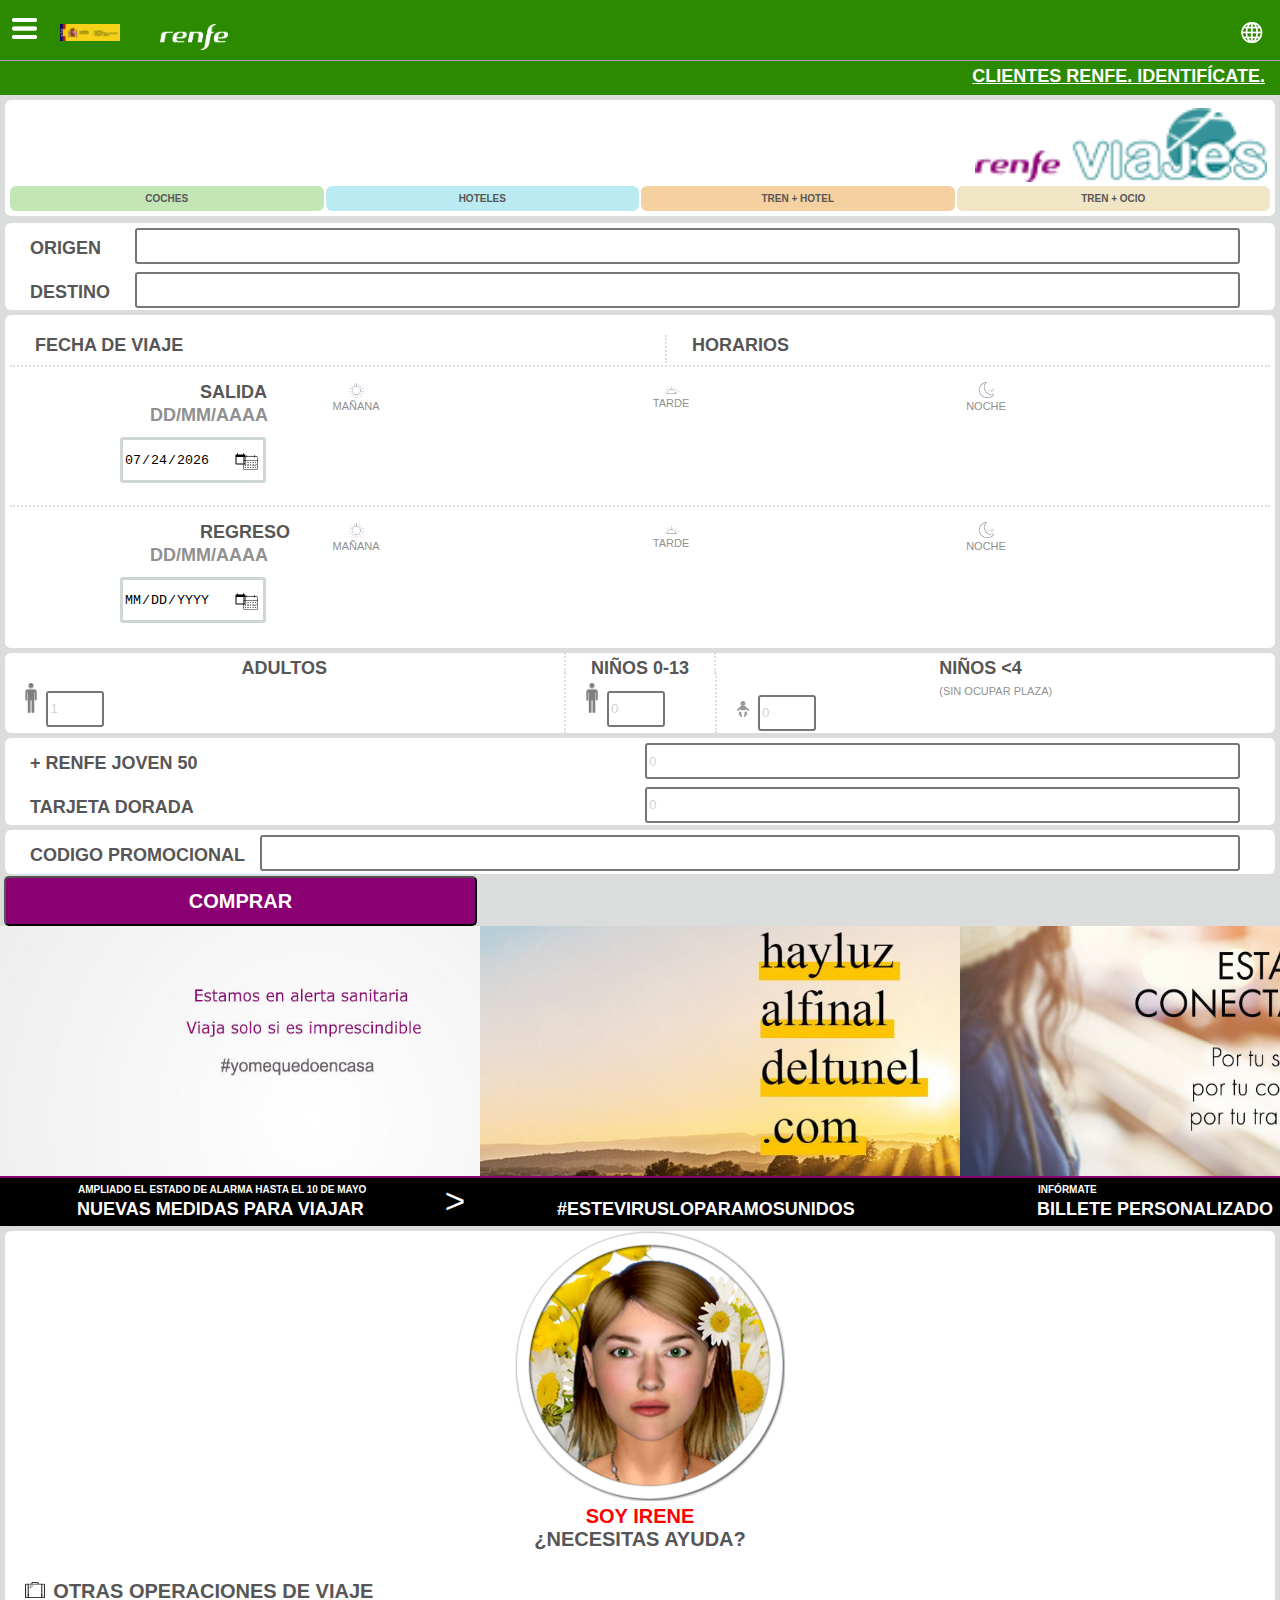
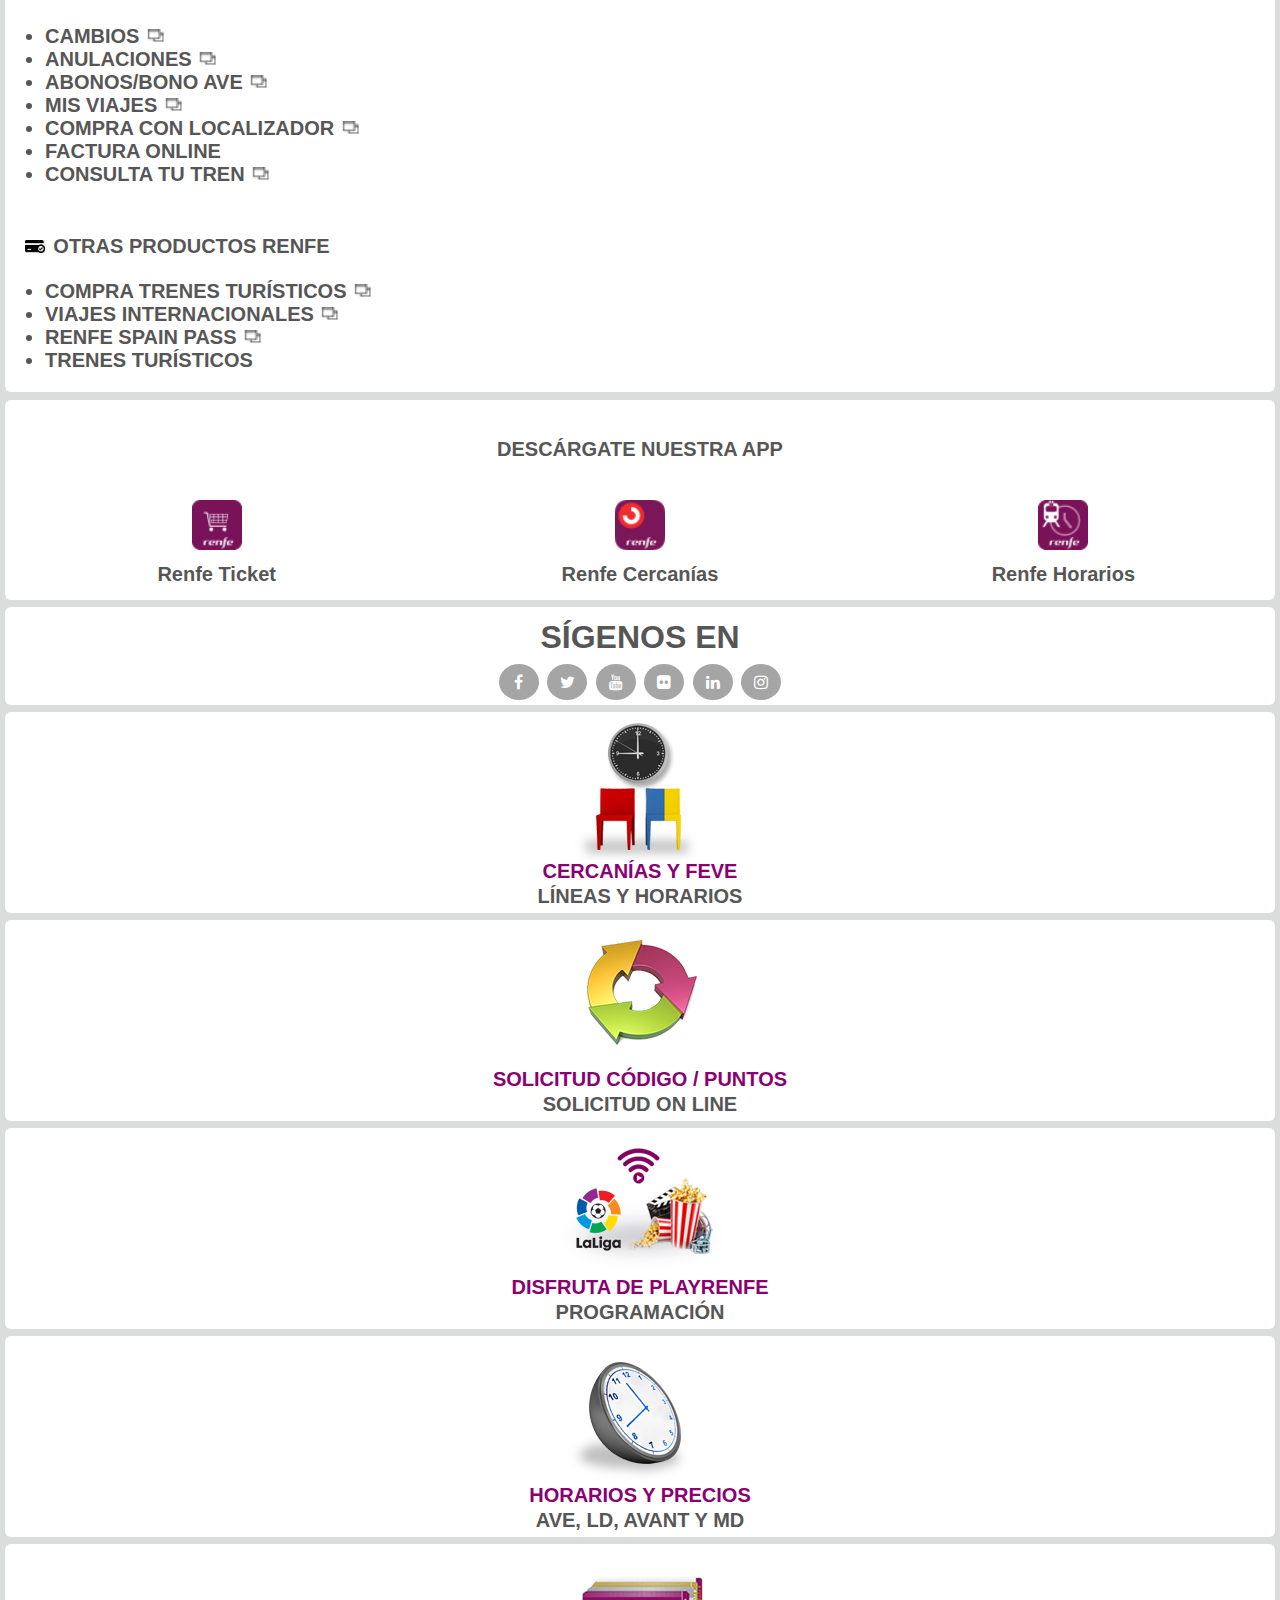
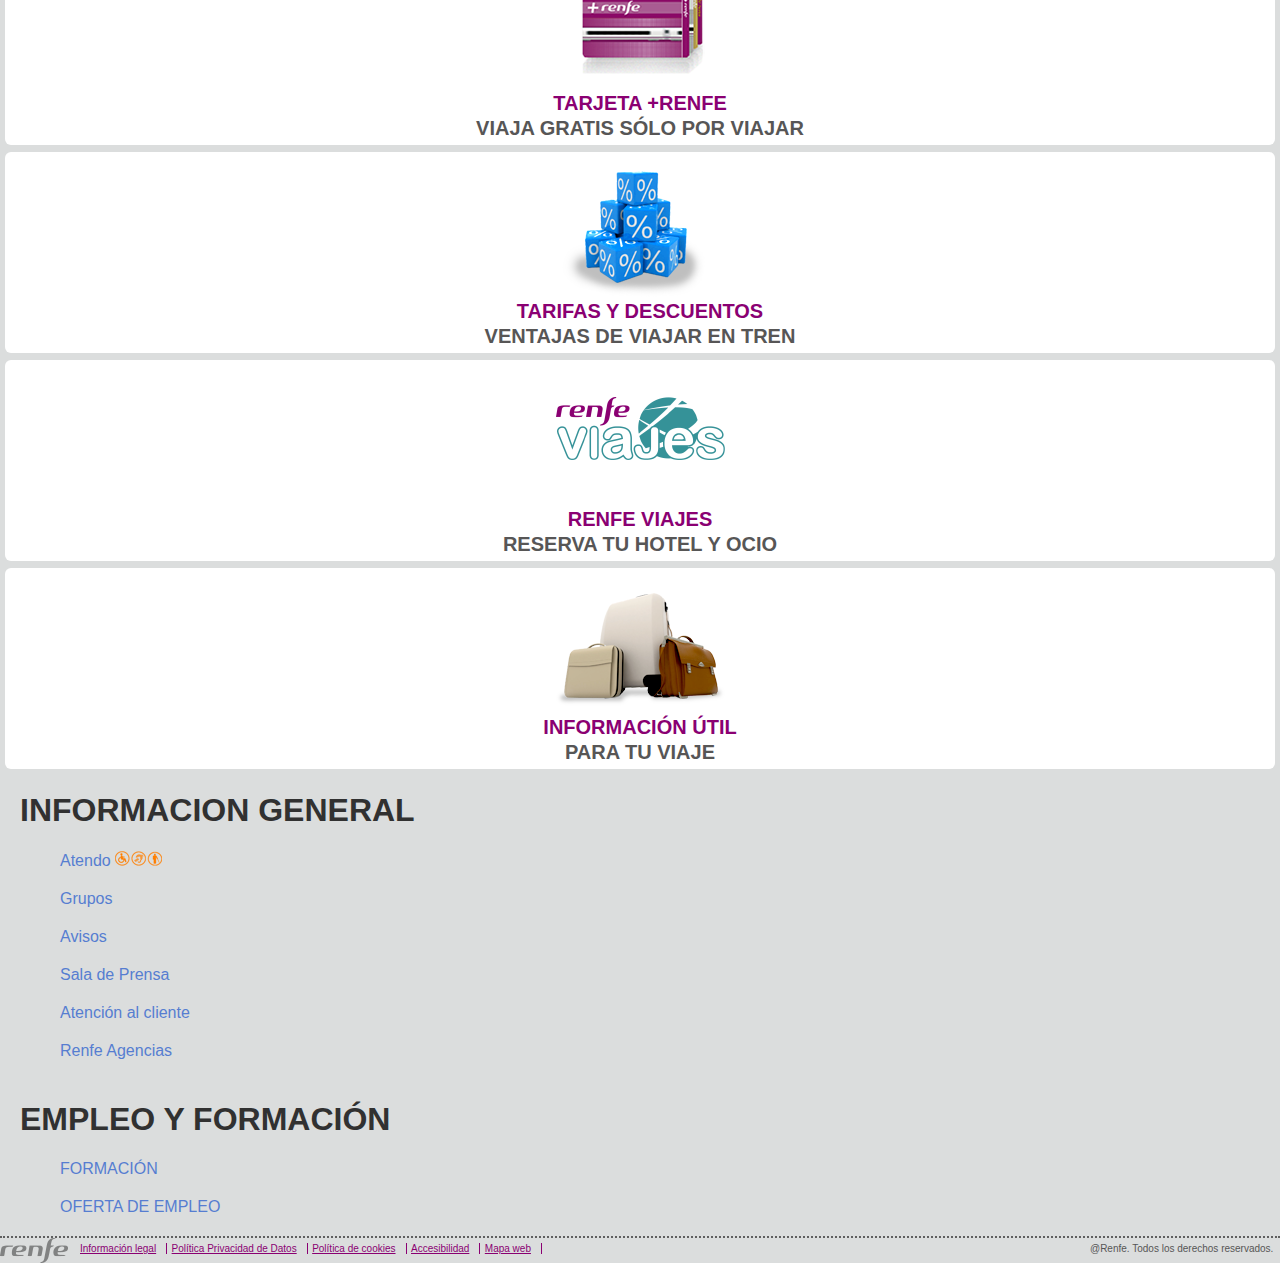
<file: testIndex.html>
<!DOCTYPE html>
<html lang="en">
<head>
    <meta charset="UTF-8">
    <meta name="viewport" content="width=device-width, initial-scale=1.0">
    <title>Document</title>
    <link rel="stylesheet" href="css/testIndex.css">
    <script src="https://code.jquery.com/jquery-1.12.4.js"></script>
    <link rel="stylesheet" href="https://cdnjs.cloudflare.com/ajax/libs/font-awesome/4.7.0/css/font-awesome.min.css">
  </head>
<body>
    <div class="main">
      <!--  blockHeader -->
      <header class="blockHeader">
        <div class="blockHeader__menuLanguage">
          <figure>
            <img class="blockHeader--menu" src="media_480/images/menu.png" alt="menu" />
          </figure> 
          <figure>
            <img class="blockHeader--logGob" src="media_480/images/logoGob.jpg" alt="logo_gobierno_España" />
          </figure> 
          <figure>
            <img class="blockHeader--logRenfe" src="media_480/images/logoRenfe.png" alt="logo_renfe" />
          </figure>
          <figure>
            <img class="blockHeader--globo" src="media_480/images/globo.png" alt="idiomas" />
          </figure>
        </div>  
          <div class="blockHeader__line">
            <div class="line"></div>
          </div>
          <div class="blockHeader__linkUser"> 
            <a href="/"><span><strong> CLIENTES RENFE. IDENTIFÍCATE.</strong></span></a>
          </div>
      </header>
      <!--  blockHeader -->
      <!-- blockTrips -->
      <div class= "blockTrips">
        <figure>
          <img src="media_480/images/viajesRenfe.png" alt="Renfe viajes" />
        </figure> 
          <div class="blockTrips__buttons">
              <button class="blockTrips--buttonCoches"><strong>COCHES</strong></button>
              <button class="blockTrips--buttonHoteles"><strong>HOTELES</strong></button>
              <button class="blockTrips--buttonTrenHotel"><strong>TREN + HOTEL</strong></button>
              <button class="blockTrips--buttonTrenOcio"><strong>TREN + OCIO</strong></button>
          </div>
          </div>
    
      <!-- blockTrips -->
      <!-- blockOriginDestiny --> 
      <form class= "form" action="#" target="" method="get" name="formDatosPersonales">  
        <div class= "blockOriginDestiny" action="#" target="" method="get" name="formDatosPersonales">
          <label for="origin"><strong>ORIGEN</strong></label>
          <input type="text" id="origin" required>
          <label for="destiny"><strong>DESTINO</strong></label>
          <input type="text" id="destiny" required> 
        </div>
        <!-- blockOriginDestiny -->
         <!-- blockDataTrip -->
         <div class= "blockDataTrip">
          <div class="blockDataTrip__title">
            <span><strong> FECHA DE VIAJE</strong></span>
            <span><strong> HORARIOS</strong></span>
          </div>
          <div class="blockDataTrip__departure">
            <label  for="userName"><strong>SALIDA</strong></label>
              <button><img src="media_480/images/mañana.png" alt="menu" />
              MAÑANA</button>
              <button><img src="media_480/images/tarde.png" alt="menu" />
              TARDE</button>
              <button><img src="media_480/images/noche.png" alt="menu" />
              NOCHE</button>
              <label  for="dd/mm/aaaa"><strong>DD/MM/AAAA</strong></label>
          </div>
          <div class="blockDataTrip__dataDeparture">
            <input  type="date" id="dataDeparture"  min="dataDeparture" required>
            
            <figure>
              <img src="media_480/images/calendario.png" alt="Calendar" />
            </figure> 
          </div>
          <div class="blockDataTrip__return">
            <label  for="userName"><strong>REGRESO</strong></label>
              <button><img src="media_480/images/mañana.png" alt="menu" />
              MAÑANA</button>
              <button><img src="media_480/images/tarde.png" alt="menu" />
              TARDE</button>
              <button><img src="media_480/images/noche.png" alt="menu" />
              NOCHE</button>
              <label  for="dd/mm/aaaa"><strong>DD/MM/AAAA</strong></label>
          </div>
          <div class="blockDataTrip__dataReturn">
            <input  type="date" id="dataReturn" value="DD/MM/A" min="dataDeparture" required>
            <figure>
              <img src="media_480/images/calendario.png" alt="Calendar" />
            </figure> 
          </div>
        </div> 
        <!-- blockDataTrip --> 
        <!-- blockTravellers --> 
        <div class="blockTravellers">
          <label class="travellerAdult" for="travellerAdult"><span><strong>ADULTOS</strong></span></label>
          <label class="travellerChild" for="travellerChild"><strong> &nbsp&nbsp&nbsp&nbsp&nbspNIÑOS 0-13&nbsp&nbsp&nbsp&nbsp&nbsp  </strong></label>
          <label class="travellerBaby" for="travellerBaby"><strong>NIÑOS &lt4</strong><br><span>(SIN OCUPAR PLAZA)</span> </label>
          <div class="blockTravellers__NumberAdult">
            <figure>
              <img class="travellerAdult--image" src="media_480/images/adult.png" alt="Calendar" />
            </figure> 
            <input  type="number" id="numberAdult" max="9" min="0" value="1" placeholder="1" required>
          </div>
          <div class="blockTravellers__NumberChild">
            <figure>
              <img class="travellerChild--image" src="media_480/images/adult.png" alt="Calendar" />
            </figure> 
            <input  type="number" id="numberChild" max="9" min="0" value="0" required>
          </div>
          <div class="blockTravellers__NumberBaby">
            <figure>
              <img class="travellerBaby--image" src="media_480/images/baby.png" alt="Calendar" />
            </figure> 
            <input  type="number" id="numberBaby" max="9" min="0" value="0" required>
          </div>
        </div>
      <!-- blockTravellers -->
      <!-- blockDiscount -->
      <div class="blockDiscount">
        <label  for="young"><strong>+ RENFE JOVEN 50</strong></label>
        <input  type="number" id="young" max="1" min="0" value="0" required>
        <label  for="goldCard"><strong>TARJETA DORADA</strong></label>
        <input  type="number" id="goldCard" max="1" min="0" value="0" required> 
      </div>
      <!-- blockDiscount -->
      <!-- blockPromotionalCode -->
      <div class="blockPromotionalCode">
        <label  for="code"><strong>CODIGO PROMOCIONAL</strong></label>
        <input  type="text" id="code" required>
      </div> 
      <!-- blockButtonBuy -->
      <div class="blockButtonBuy">
        <button ><strong>COMPRAR</strong></button>
      </div>
      <!-- blockButtonBuy -->
      </form> 
    
      <!-- blockAnimationImages -->
      <div class="blockAnimation__container">
          <div class="blockAnimationImages__container" id="blockAnimationImages__container">
            <div class="blockAnimationImagesLinks__container">
                <figure>
                    <img class="imageSanitariAlert" src="media_480/images/alertaSanitaria_480.jpg" alt="" />
                </figure> 
                <div class="linePurple"></div>
                <div class="blackBlock"></div>
                <a  class="blockAnimationImages__botton_01" href="https://www.renfe.com/empresa/MedidasCV19.html?icid=HCovid19"><span><strong> AMPLIADO EL ESTADO DE ALARMA HASTA EL 10 DE MAYO</strong></span></a>
                <a  class="blockAnimationImages__botton_02" href="https://www.renfe.com/empresa/MedidasCV19.html?icid=HCovid19"><span><strong>NUEVAS MEDIDAS PARA VIAJAR</strong></span></a> 
            </div>
            <div class="blockAnimationImagesLinks__container">
                <figure>
                    <img class="imageSanitariAlert" src="media_480/images/luzAlFinalTunel_480.jpg" alt="" />
                </figure> 
                <div class="linePurple"></div>
                <div class="blackBlock"></div>
                <a  class="blockAnimationImages__botton_01" href="https://hayluzalfinaldeltunel.com/"><span><strong>  <br></strong></span></a>
                <a  class="blockAnimationImages__botton_02" href="https://hayluzalfinaldeltunel.com/"><span><strong>#ESTEVIRUSLOPARAMOSUNIDOS</strong></span></a> 
            </div>
            <div class="blockAnimationImagesLinks__container">
                <figure>
                    <img class="imageSanitariAlert" src="media_480/images/estamosConectados_480.jpg" alt="" />
                </figure> 
                <div class="linePurple"></div>
                <div class="blackBlock"></div>
                <a  class="blockAnimationImages__botton_01" href="https://www.renfe.com/viajeros/info/billeteidentificativo.html?icid=HBilletePersonalizado"><span><strong>  INFÓRMATE</strong></span></a>
                <a  class="blockAnimationImages__botton_02" href="https://www.renfe.com/viajeros/info/billeteidentificativo.html?icid=HBilletePersonalizado"><span><strong>BILLETE PERSONALIZADO</strong></span></a> 
            </div>
            <div class="blockAnimationImagesLinks__container">
                <figure>
                    <img class="imageSanitariAlert" src="media_480/images/alertaSanitaria_480.jpg" alt="" />
                </figure> 
                <div class="linePurple"></div>
                <div class="blackBlock"></div>
                <a  class="blockAnimationImages__botton_01" href="https://www.renfe.com/empresa/MedidasCV19.html?icid=HCovid19"><span><strong> AMPLIADO EL ESTADO DE ALARMA HASTA EL 10 DE MAYO</strong></span></a>
                <a  class="blockAnimationImages__botton_02" href="https://www.renfe.com/empresa/MedidasCV19.html?icid=HCovid19"><span><strong>NUEVAS MEDIDAS PARA VIAJAR</strong></span></a> 
            </div>
          </div> 
          <button class="buttonNextImage" id="buttonNextImage" onclick="nextImage()"> &gt </button>
      </div>
      <!-- blockAnimationImages -->
      <!-- blockHelpt -->
      <div class="blockHelpt">
        <figure>
          <img src="media_480/images/chat_irene01_primavera.png" alt="Soy Irene" />
        </figure>
          <a class="blockHelpt__Hello" href="/"><span><strong> SOY IRENE </strong></span></a>
          <a href="/"><span><strong> ¿NECESITAS AYUDA? </strong></span></a>
              
          <div class="blockHelpt__H1">
            <figure>
              <img src="media_480/images/suitcase.png" alt="Suitcase" />
            </figure> 
            <a href="https://venta.renfe.com/vol/home.do" ><span><strong>OTRAS OPERACIONES DE VIAJE</strong></span></a>
          </div>
          
          <ul class="blockHelpt__Links">
            <li>
              <a target="_blank" href="https://venta.renfe.com/vol/accesoCambio.do?Idioma=es&Pais=ES&inirenfe=SI" >Cambios <img id="newwin" src="media_480/images/newwin.png"  ></a>
            </li>
            <li>
              <a target="_blank" href="https://venta.renfe.com/vol/searchTickets.do?c=_uIjK" >Anulaciones <img id="newwin" src="media_480/images/newwin.png" ></a>
            </li>					
            <li>
              <a target="_blank" href="https://venta.renfe.com/vol/catalogPassesCard.do?c=_VM8I" >Abonos/Bono AVE <img id="newwin" src="media_480/images/newwin.png" ></a>
            </li>
            <li>
              <a target="_blank" href="https://venta.renfe.com/vol/myJourneysCEX.do?c=_VM8I" >Mis Viajes <img id="newwin" src="media_480/images/newwin.png" ></a>
            </li>
            <li>
              <a target="_blank" href="https://venta.renfe.com/vol/operReservas.do" >Compra con localizador <img id="newwin" src="media_480/images/newwin.png" ></a>
            </li>
            <li>
              <a href="https://www.renfe.com/viajeros/info/factura.html">Factura online</a>
            </li>
            <li>
              <a target="_blank" href="https://venta.renfe.com/vol/infoPuntualidadTrenes.do" >Consulta tu tren <img id="newwin" src="media_480/images/newwin.png" ></a>
            </li>
          </ul>
          <div class="blockHelpt__H1">
            <figure>
              <img src="media_480/images/credit-card.png" alt="Credit Card" />
            </figure> 
            <a href="" ><span><strong>OTRAS PRODUCTOS RENFE</strong></span></a>
          </div>
          <ul class="blockHelpt__Links">
            <li>
              <a target="_blank" href="https://venta.renfe.com/vol/ttlHome.do" >Compra trenes turísticos <img id="newwin" src="media_480/images/newwin.png" ></a>
            </li>
            <li>
              <a href="https://www.renfe.com/viajeros/viajes_internacionales/index.html" >Viajes internacionales <img id="newwin" src="media_480/images/newwin.png" ></a>
            </li>					
            <li>
              <a target="_blank" href="https://venta.renfe.com/vol/detailsPassesCard.do?c=_bGKo" >Renfe spain pass <img id="newwin" src="media_480/images/newwin.png" ></a>
            </li>
            <li>
              <a href="https://www.renfe.com/trenesturisticos/index.html" >Trenes turísticos</a>
            </li>
          </ul>
      </div>
      <!-- blockHelpt -->
      <!-- blockAppRenfe -->
      <div class="blockAppRenfe">
        <a href="https://www.renfe.com/viajeros/movilidad/index.html"><span><strong> DESCÁRGATE NUESTRA APP </strong></span></a>
        <div class="blockAppRenfe__Links">
          <div class="blockAppRenfe__link" >
            <img class="blockAppRenfe__Links--img" src="media_480/images/ticket.png"> <a class="blockAppRenfe__Links--a" target="_blank" href="https://venta.renfe.com/vol/ttlHome.do" ><span><strong> Renfe Ticket </strong></span></a>
          </div>
          <div class="blockAppRenfe__link">
            <img class="blockAppRenfe__Links--img" src="media_480/images/cercanias.png"> <a class="blockAppRenfe__Links--a" href="https://www.renfe.com/viajeros/viajes_internacionales/index.html" ><span><strong> Renfe Cercanías </strong></span></a>
          </div>				
          <div class="blockAppRenfe__link">
            <img class="blockAppRenfe__Links--img" src="media_480/images/horarios.png"> <a class="blockAppRenfe__Links--a" target="_blank" href="https://venta.renfe.com/vol/detailsPassesCard.do?c=_bGKo" ><span><strong> Renfe Horarios </strong></span></a>
          </div>
        </div>  
      </div>
      <!-- blockAppRenfe -->
      <!-- blockSocialNetworks -->
      <div class="blockSocialNetworks">
        <h1>SÍGENOS EN</h1>
        <div class="blockSocialNetworks__icons">
          <a href="https://www.facebook.com/Renfe" class="fa fa-facebook" alt="Facebook"></a>
          <a href="https://twitter.com/renfe" class="fa fa-twitter" alt="Twiter"></a>
          <a href="https://www.youtube.com/user/renfe" class="fa fa-youtube" alt="Youtube"></a>
          <a href="https://www.flickr.com/photos/renfeoperadora/" class="fa fa-flickr" alt="Flickr"></a>
          <a href="https://www.linkedin.com/company/renfe" class="fa fa-linkedin" alt="Linkedin"></a>
          <a href="https://www.instagram.com/renfe/?hl=es" class="fa fa-instagram" alt="Instagram"></a>
        </div>
      </div>
      <!-- blockSocialNetworks -->
      <!-- blockCercaniasFeve -->
      <div class="blockPubli">
        <a href="https://www.renfe.com/viajeros/cercanias/index.html" class="content">
        <img src="media_480/images/m-cercanias_v02.png" alt="">
        <strong> <span class="blockPubli--title">Cercanías y Feve</span></strong> 
        <strong> <span class="blockPubli--text">Líneas y horarios</span></strong> 
        </a>
      </div>
      <!-- blockCercaniasFeve -->
      <!-- blockCodiPuntos -->
      <div class="blockPubli">
        <a href="https://www.renfe.com/empresa/solicitudcodigopuntos.html" class="content">
          <img src="media_480/images/pastilla_cambios.png" alt="">
          <strong> <span class="blockPubli--title">Solicitud Código / Puntos</span></strong>
          <strong> <span class="blockPubli--text">Solicitud on line</span></strong>
        </a>
      </div>
      <!--  blockCodiPuntos -->
      <div class="blockPubli">
        <a href="https://www.renfe.com/viajeros/PlayRenfe/index.html" class="content">
            <img src="media_480/images/pastilla_playrenfe_2.png" alt="">
            <strong> <span class="blockPubli--title">Disfruta de PlayRenfe</span></strong>
            <strong> <span class="blockPubli--text">Programación</span></strong>
         </a>
      </div>
      <!--  blockCodiPuntos -->
       <!--  blockHorarios -->
      <div class="blockPubli">
        <a href="https://www.renfe.com/viajeros/PlayRenfe/index.html" class="content">
            <img src="media_480/images/m-horarios_v02.png" alt="">
            <strong> <span class="blockPubli--title">Horarios y precios</span></strong>
            <strong> <span class="blockPubli--text">AVE, LD, AVANT y MD</span></strong>
         </a>
      </div>
      <!--  blockHorarios -->
      <!--  blockTarjetaRenfe -->
      <div class="blockPubli">
        <a href="https://www.renfe.com/viajeros/tarjetas/index.html" class="content">
            <img src="media_480/images/tarjetas_bis.png" alt="">
            <strong> <span class="blockPubli--title">Tarjeta +Renfe</span></strong>
            <strong> <span class="blockPubli--text">Viaja Gratis sólo por viajar</span></strong>
         </a>
      </div>
      <!--  blockTarjetaRenfe -->
      <!--  blockdescuentos -->
      <div class="blockPubli">
        <a href="https://www.renfe.com/viajeros/tarifas/index.html" class="content">
            <img src="media_480/images/m-tarifasdescuentos.png" alt="">
            <strong> <span class="blockPubli--title">Tarifas y descuentos</span></strong>
            <strong> <span class="blockPubli--text">Ventajas de viajar en tren</span></strong>
         </a>
      </div>
      <!--  blockdescuentos -->
      <!--  blockRenfeViajes -->
      <div class="blockPubli">
        <a href="https://www.renfe.com/renfeviajes/index.html" class="content">
            <img src="media_480/images/m-RenfeViajes01.png" alt="">
            <strong> <span class="blockPubli--title">RENFE VIAJES</span></strong>
            <strong> <span class="blockPubli--text">reserva tu hotel y ocio</span></strong>
         </a>
      </div>
      <!--  blockRenfeViajes -->
      <!--  blockInformation -->
      <div class="blockPubli">
        <a href="https://www.renfe.com/viajeros/info/index.html" class="content">
            <img src="media_480/images/m-info_v02.png" alt="">
            <strong> <span class="blockPubli--title">Información útil</span></strong>
            <strong> <span class="blockPubli--text">Para tu viaje</span></strong>
         </a>
      </div>
      <!--  blockInformation -->
      <!--  blockInformationLinks -->
      <div class="blockInformationLinks">
        <h1>INFORMACION GENERAL</h1>
        <ul class="list-inline">
          <li>
            <a href="https://www.renfe.com/viajeros/atendo/index.html" class="link2" title="Atendo">Atendo <img src="media_480/images/hico16_atendo.png" alt=""></a>
          </li>
          <li>
            <a href="https://www.renfe.com/viajeros/tarifas/grupos.html" class="link2" title="Grupos">Grupos</a>
          </li>
          <li>
            <a href="https://www.renfe.com/empresa/comunicacion/incidencias.html" class="link2" title="Avisos">Avisos</a> 
          </li>
          <li>
            <a href="https://saladeprensa.renfe.com/" class="link2" title="Sala de prensa :: Se abre nueva ventana" target="_blank">Sala de Prensa</a>
          </li>
          <li>
            <a href="https://www.renfe.com/empresa/atencion_cliente/index.html" class="link2" title="Atención al cliente">Atención al cliente</a>
          </li>
          <li>
            <a href="https://agencias.renfe.com/vol/agencias.do" class="link2" title="Renfe Agencias :: Se abre nueva ventana" target="_blank" >Renfe Agencias</a>
          </li>
        </ul>
      </div>
      <div class="blockInformationLinks" id="blockInformationLinks">
          <h1>EMPLEO Y FORMACIÓN</h1>
          <ul>
            <li>
              <a  href="https://www.renfe.com/empresa/empleo_y_formacion/formacion/index.html" title="FORMACIÓN">FORMACIÓN </a>
            </li>
            <li>
              <a href="https://www.renfe.com/empresa/empleo_y_formacion/Empleo2020/index.html" title="Oferta de Empleo 2020">OFERTA DE EMPLEO</a>
            </li>         
          </ul>  
      </div>
      <!--  blockInformationLinks -->
      <!--  footer -->
      <div class="footer">
        <figure>
          <img src="media_480/images/f-renfe2.png" alt="logo renfe"> 
        </figure>
        <ul class="list-inline">
          <li class="border-r"><a href="https://www.renfe.com/empresa/informacion_legal/index.html">Información legal</a></li>
          <li class="border-r"><a href="https://www.renfe.com/empresa/informacion_legal/privacidad.html">Política Privacidad de Datos</a></li>        
          <li class="border-r"><a href="https://www.renfe.com/empresa/informacion_legal/politica_cookies.html">Política de cookies</a></li>
          <li class="border-r"><a href="https://www.renfe.com/empresa/informacion_legal/accesibilidad_web.html">Accesibilidad</a></li>
          <li><a href="https://www.renfe.com/mapa.html">Mapa web</a></li>                        
        </ul>
        <p>@Renfe. Todos los derechos reservados.</p> 
      </div>
      <!--  footer -->
    </div><!-- main -->
    <script>
      
      $( document ).ready(function() {
        var now = new Date();
        var day = ("0" + now.getDate()).slice(-2);
        var month = ("0" + (now.getMonth() + 1)).slice(-2);
        var today = now.getFullYear()+"-"+(month)+"-"+(day) ;
        $("#dataDeparture").val(today);
    });
      /* $(window).load(function() {
          setInterval(function(){
            nextImage();
            console.log("setInterval");
          }
          ,6000);
      }); */
      var animation=setInterval(nextImage, 6000);

      function nextImage() {
        var elementClass = document.getElementById("blockAnimationImages__container");
        var positionClass = elementClass.getBoundingClientRect();
        var left=positionClass.left;
        console.log(left + "left")
        clearInterval(animation);
        if(left == 0 || left > -480)
        {
          document.getElementById("blockAnimationImages__container").style.transform = "translateX(-480px)"; 
          console.log(left + "left into")
          /* clearInterval(animation); */
        }
        else if (left == -480 || left > -960)
        {
          document.getElementById("blockAnimationImages__container").style.transform = "translateX(-960px)"; 
          console.log(left + "left into")
          /* clearInterval(animation); */
        }
        else if (left == -960 || left > -1440)
        {
          document.getElementById("blockAnimationImages__container").style.transform = "translateX(0px)"; 
          console.log(left + "left into")
          /* clearInterval(animation); */
        }  
        
        console.log(
        positionClass.top + " topClass \n", 
        positionClass.right + " rightClass \n", 
        positionClass.bottom  + " bottomClass \n", 
        positionClass.left  + " leftClass \n");
      } 
    
    /* function thereIsLigth(){
      document.getElementById("imageSanitariAlert").innerHTML = "Hello World";
    }
    function weAreConnect(){
      document.getElementById("imageSanitariAlert").innerHTML = "Hello World";
    } */
    /* setInterval(saludar, 5000);

    function animationMoveImages(){window.alert(«saludos»);} */
    </script>
</body>
</html>
</file>
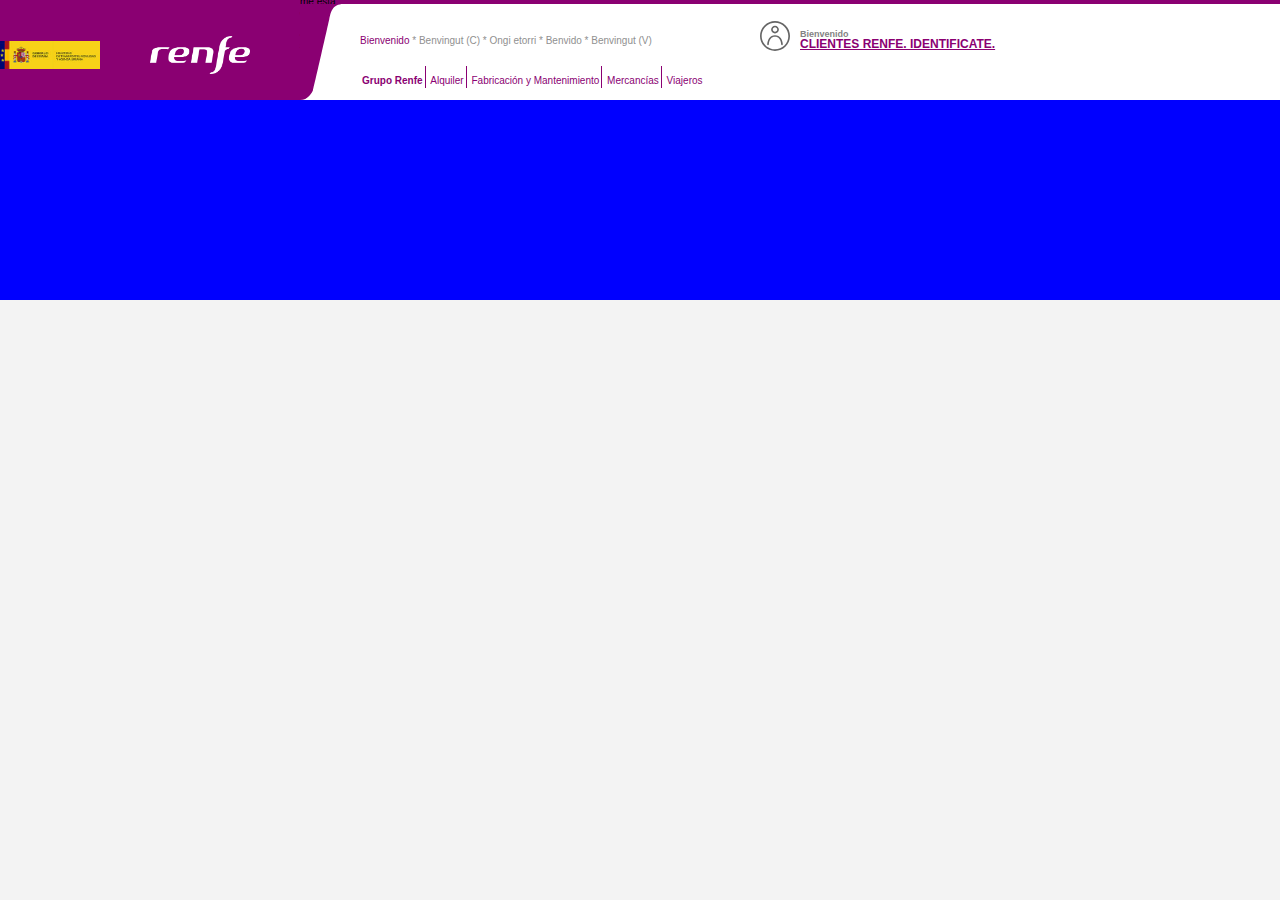
<file: testIndex_02.html>
<!DOCTYPE html>
<html lang='en'>
<head>
    <meta charset='UTF-8'>
    <meta name='viewport' content='width=device-width, initial-scale=1.0, user-scalable=si'>
    <!-- <meta name='viewport' content='width=device-width, initial-scale=1.0'> -->
    <title>Document</title>
    <link rel='stylesheet' href='css/cssReset.css'>
    <link rel='stylesheet' href='css/testIndex_02.css'>
    <script src='https://code.jquery.com/jquery-1.12.4.js'></script>
    <link rel='stylesheet' href='https://cdnjs.cloudflare.com/ajax/libs/font-awesome/4.7.0/css/font-awesome.min.css'>
  </head>
<body>
    <main>
        <!-- ºheader--------------------------------------------------- -->
        <header>
            <input type='checkbox' id='openOffCanvas'>
            <!-- Hay que meter el label en un div para reducir el display del label a una caja..si no el label abarca todo el espacio horizontal -->
            <div class='header__menuCanvasWindow'>
                <label for='openOffCanvas'>
                    <picture>
                        <img src='images/menu.svg' alt='menu'>
                    </picture>
                </label>
            </div>
            <nav class='header__menuNav'>
                <ul>
                    <li><strong><a href='https://www.renfe.com/empresa/index.html'>Grupo Renfe</a></strong></li>
                    <li><a href='https://www.renfe.com/empresa/alquilerdematerial/index.html'>Alquiler</a></li>														
                    <li><a href='https://www.renfe.com/empresa/integria/index.html'>Fabricación y Mantenimiento</a></li>
                    <li><a href='https://www.renfe.com/empresa/mercancias/index.html'>Mercancías</a></li>									
                    <li><a href='https://www.renfe.com/viajeros/index.html'>Viajeros</a></li>
                </ul>
            </nav>
            <picture>
                <img class='header--logoGob' src='images/logo_gob.jpg' alt='Logo gobierno de España'>
            </picture>
            <picture>
                <img class='header--logoRenfe' src='images/logo.png' alt='Logo renfe'>
            </picture>
            <input type='checkbox' id='openOffCanvasWorld'>
            <div class='header__worldCanvasWindow'>
                <label for='openOffCanvasWorld'>
                    <picture>
                        <img src='images/world.svg' alt='menu'>
                    </picture>
                </label>
            </div>             
           <nav class='header__worldNav'>
               <ul>
                   <li><a href='https://www.renfe.com/'>Bienvenido </a></li>
                   <li><a href='https://www.renfe.com/CA/viajeros/index.html'>* Benvingut (C)</a></li>
                   <li><a href='https://www.renfe.com/EU/viajeros/index.html'>* Ongi etorri</a></li>
                   <li><a href='https://www.renfe.com/GA/viajeros/index.html'>* Benvido</a></li>
                   <li><a href='https://www.renfe.com/VA/viajeros/index.html'>* Benvingut (V)</a></li>
                </ul>
           </nav>
           Creo otro nav identico al nav header__menuNav, me esta dando problemas el original al situarlo
           <nav class='header__menuNav_02'>
               <ul>
                   <li><strong><a href='https://www.renfe.com/empresa/index.html'>Grupo Renfe</a></strong></li>
                   <li><a href='https://www.renfe.com/empresa/alquilerdematerial/index.html'>Alquiler</a></li>														
                   <li><a href='https://www.renfe.com/empresa/integria/index.html'>Fabricación y Mantenimiento</a></li>
                   <li><a href='https://www.renfe.com/empresa/mercancias/index.html'>Mercancías</a></li>									
                   <li><a href='https://www.renfe.com/viajeros/index.html'>Viajeros</a></li>
                </ul>
            </nav>
           <picture class='header__ImageUserContainer'>
               <img class='header__ImageUser' src='images/user.svg' alt='menu'>
           </picture> 
           <h2><a href='https://venta.renfe.com/vol/loginCEX.do'>Bienvenido </a></h2>
           <h1><a href='https://venta.renfe.com/vol/loginCEX.do'>Clientes renfe. identificate.</a></h1> 
           <div class='header__screem'>
                <picture>
                    <img src='images/header.svg' alt='menu'>
                </picture>
           </div>
        </header>
        <!-- ºheader--------------------------------------------------- -->
        <div class='block'>
       </div>
   </main>
</body>
</html>
</file>
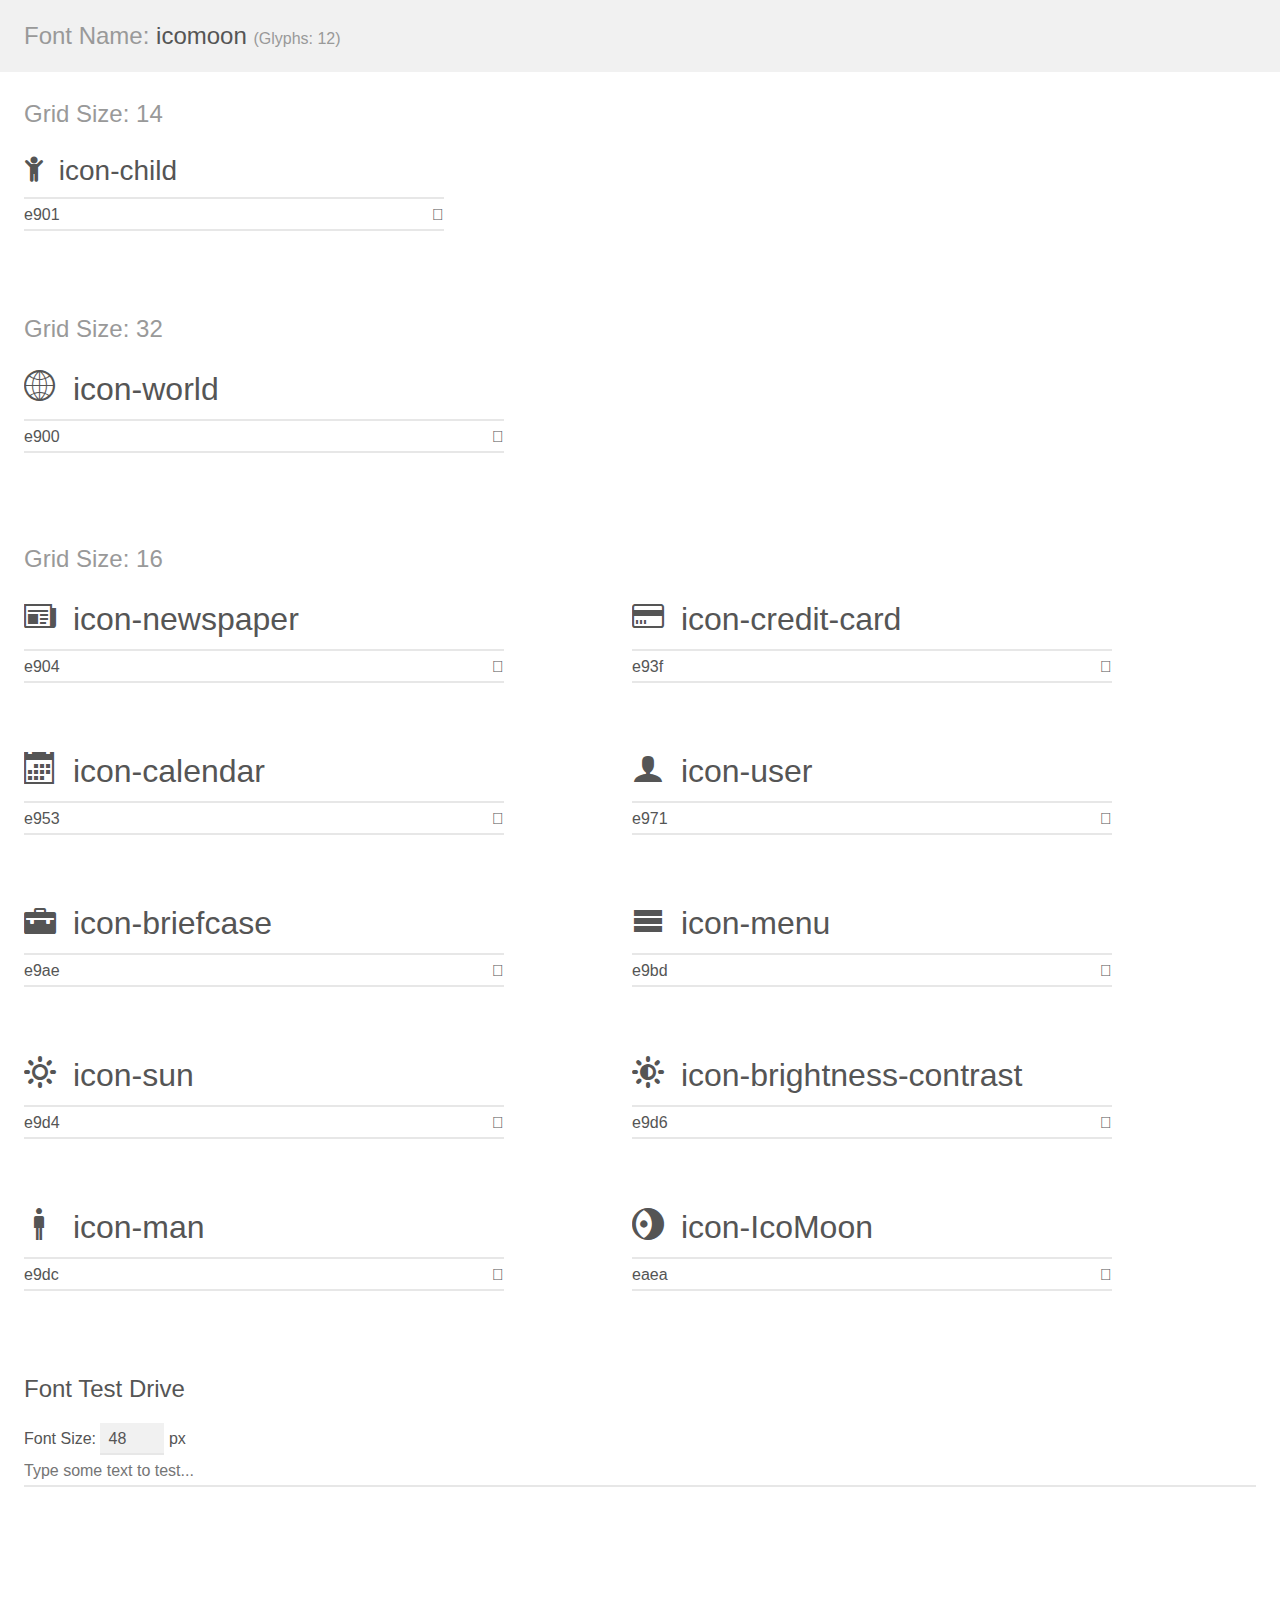
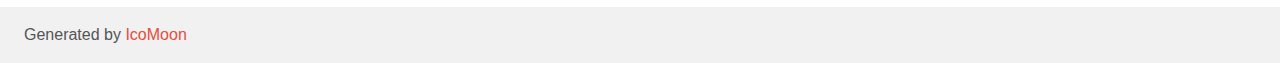
<file: icons/icomoon/demo.html>
<!doctype html>
<html>
<head>
    <meta charset="utf-8">
    <title>IcoMoon Demo</title>
    <meta name="description" content="An Icon Font Generated By IcoMoon.io">
    <meta name="viewport" content="width=device-width, initial-scale=1">
    <link rel="stylesheet" href="demo-files/demo.css">
    <link rel="stylesheet" href="style.css"></head>
<body>
    <div class="bgc1 clearfix">
        <h1 class="mhmm mvm"><span class="fgc1">Font Name:</span> icomoon <small class="fgc1">(Glyphs:&nbsp;12)</small></h1>
    </div>
    <div class="clearfix mhl ptl">
        <h1 class="mvm mtn fgc1">Grid Size: 14</h1>
        <div class="glyph fs1">
            <div class="clearfix bshadow0 pbs">
                <span class="icon-child"></span>
                <span class="mls"> icon-child</span>
            </div>
            <fieldset class="fs0 size1of1 clearfix hidden-false">
                <input type="text" readonly value="e901" class="unit size1of2" />
                <input type="text" maxlength="1" readonly value="&#xe901;" class="unitRight size1of2 talign-right" />
            </fieldset>
            <div class="fs0 bshadow0 clearfix hidden-true">
                <span class="unit pvs fgc1">liga: </span>
                <input type="text" readonly value="" class="liga unitRight" />
            </div>
        </div>
    </div>
    <div class="clearfix mhl ptl">
        <h1 class="mvm mtn fgc1">Grid Size: 32</h1>
        <div class="glyph fs2">
            <div class="clearfix bshadow0 pbs">
                <span class="icon-world"></span>
                <span class="mls"> icon-world</span>
            </div>
            <fieldset class="fs0 size1of1 clearfix hidden-false">
                <input type="text" readonly value="e900" class="unit size1of2" />
                <input type="text" maxlength="1" readonly value="&#xe900;" class="unitRight size1of2 talign-right" />
            </fieldset>
            <div class="fs0 bshadow0 clearfix hidden-true">
                <span class="unit pvs fgc1">liga: </span>
                <input type="text" readonly value="" class="liga unitRight" />
            </div>
        </div>
    </div>
    <div class="clearfix mhl ptl">
        <h1 class="mvm mtn fgc1">Grid Size: 16</h1>
        <div class="glyph fs3">
            <div class="clearfix bshadow0 pbs">
                <span class="icon-newspaper"></span>
                <span class="mls"> icon-newspaper</span>
            </div>
            <fieldset class="fs0 size1of1 clearfix hidden-false">
                <input type="text" readonly value="e904" class="unit size1of2" />
                <input type="text" maxlength="1" readonly value="&#xe904;" class="unitRight size1of2 talign-right" />
            </fieldset>
            <div class="fs0 bshadow0 clearfix hidden-true">
                <span class="unit pvs fgc1">liga: </span>
                <input type="text" readonly value="newspaper, news" class="liga unitRight" />
            </div>
        </div>
        <div class="glyph fs3">
            <div class="clearfix bshadow0 pbs">
                <span class="icon-credit-card"></span>
                <span class="mls"> icon-credit-card</span>
            </div>
            <fieldset class="fs0 size1of1 clearfix hidden-false">
                <input type="text" readonly value="e93f" class="unit size1of2" />
                <input type="text" maxlength="1" readonly value="&#xe93f;" class="unitRight size1of2 talign-right" />
            </fieldset>
            <div class="fs0 bshadow0 clearfix hidden-true">
                <span class="unit pvs fgc1">liga: </span>
                <input type="text" readonly value="credit-card, money5" class="liga unitRight" />
            </div>
        </div>
        <div class="glyph fs3">
            <div class="clearfix bshadow0 pbs">
                <span class="icon-calendar"></span>
                <span class="mls"> icon-calendar</span>
            </div>
            <fieldset class="fs0 size1of1 clearfix hidden-false">
                <input type="text" readonly value="e953" class="unit size1of2" />
                <input type="text" maxlength="1" readonly value="&#xe953;" class="unitRight size1of2 talign-right" />
            </fieldset>
            <div class="fs0 bshadow0 clearfix hidden-true">
                <span class="unit pvs fgc1">liga: </span>
                <input type="text" readonly value="calendar, date" class="liga unitRight" />
            </div>
        </div>
        <div class="glyph fs3">
            <div class="clearfix bshadow0 pbs">
                <span class="icon-user"></span>
                <span class="mls"> icon-user</span>
            </div>
            <fieldset class="fs0 size1of1 clearfix hidden-false">
                <input type="text" readonly value="e971" class="unit size1of2" />
                <input type="text" maxlength="1" readonly value="&#xe971;" class="unitRight size1of2 talign-right" />
            </fieldset>
            <div class="fs0 bshadow0 clearfix hidden-true">
                <span class="unit pvs fgc1">liga: </span>
                <input type="text" readonly value="user, profile2" class="liga unitRight" />
            </div>
        </div>
        <div class="glyph fs3">
            <div class="clearfix bshadow0 pbs">
                <span class="icon-briefcase"></span>
                <span class="mls"> icon-briefcase</span>
            </div>
            <fieldset class="fs0 size1of1 clearfix hidden-false">
                <input type="text" readonly value="e9ae" class="unit size1of2" />
                <input type="text" maxlength="1" readonly value="&#xe9ae;" class="unitRight size1of2 talign-right" />
            </fieldset>
            <div class="fs0 bshadow0 clearfix hidden-true">
                <span class="unit pvs fgc1">liga: </span>
                <input type="text" readonly value="briefcase, portfolio" class="liga unitRight" />
            </div>
        </div>
        <div class="glyph fs3">
            <div class="clearfix bshadow0 pbs">
                <span class="icon-menu"></span>
                <span class="mls"> icon-menu</span>
            </div>
            <fieldset class="fs0 size1of1 clearfix hidden-false">
                <input type="text" readonly value="e9bd" class="unit size1of2" />
                <input type="text" maxlength="1" readonly value="&#xe9bd;" class="unitRight size1of2 talign-right" />
            </fieldset>
            <div class="fs0 bshadow0 clearfix hidden-true">
                <span class="unit pvs fgc1">liga: </span>
                <input type="text" readonly value="menu, list3" class="liga unitRight" />
            </div>
        </div>
        <div class="glyph fs3">
            <div class="clearfix bshadow0 pbs">
                <span class="icon-sun"></span>
                <span class="mls"> icon-sun</span>
            </div>
            <fieldset class="fs0 size1of1 clearfix hidden-false">
                <input type="text" readonly value="e9d4" class="unit size1of2" />
                <input type="text" maxlength="1" readonly value="&#xe9d4;" class="unitRight size1of2 talign-right" />
            </fieldset>
            <div class="fs0 bshadow0 clearfix hidden-true">
                <span class="unit pvs fgc1">liga: </span>
                <input type="text" readonly value="sun, weather2" class="liga unitRight" />
            </div>
        </div>
        <div class="glyph fs3">
            <div class="clearfix bshadow0 pbs">
                <span class="icon-brightness-contrast"></span>
                <span class="mls"> icon-brightness-contrast</span>
            </div>
            <fieldset class="fs0 size1of1 clearfix hidden-false">
                <input type="text" readonly value="e9d6" class="unit size1of2" />
                <input type="text" maxlength="1" readonly value="&#xe9d6;" class="unitRight size1of2 talign-right" />
            </fieldset>
            <div class="fs0 bshadow0 clearfix hidden-true">
                <span class="unit pvs fgc1">liga: </span>
                <input type="text" readonly value="brightness-contrast" class="liga unitRight" />
            </div>
        </div>
        <div class="glyph fs3">
            <div class="clearfix bshadow0 pbs">
                <span class="icon-man"></span>
                <span class="mls"> icon-man</span>
            </div>
            <fieldset class="fs0 size1of1 clearfix hidden-false">
                <input type="text" readonly value="e9dc" class="unit size1of2" />
                <input type="text" maxlength="1" readonly value="&#xe9dc;" class="unitRight size1of2 talign-right" />
            </fieldset>
            <div class="fs0 bshadow0 clearfix hidden-true">
                <span class="unit pvs fgc1">liga: </span>
                <input type="text" readonly value="man, male" class="liga unitRight" />
            </div>
        </div>
        <div class="glyph fs3">
            <div class="clearfix bshadow0 pbs">
                <span class="icon-IcoMoon"></span>
                <span class="mls"> icon-IcoMoon</span>
            </div>
            <fieldset class="fs0 size1of1 clearfix hidden-false">
                <input type="text" readonly value="eaea" class="unit size1of2" />
                <input type="text" maxlength="1" readonly value="&#xeaea;" class="unitRight size1of2 talign-right" />
            </fieldset>
            <div class="fs0 bshadow0 clearfix hidden-true">
                <span class="unit pvs fgc1">liga: </span>
                <input type="text" readonly value="IcoMoon, icomoon" class="liga unitRight" />
            </div>
        </div>
    </div>

    <!--[if gt IE 8]><!-->
    <div class="mhl clearfix mbl">
        <h1>Font Test Drive</h1>
        <label>
            Font Size: <input id="fontSize" type="number" class="textbox0 mbm"
            min="8" value="48" />
            px
        </label>
        <input id="testText" type="text" class="phl size1of1 mvl"
        placeholder="Type some text to test..." value=""/>
        <div id="testDrive" class="icon-" style="font-family: icomoon">&nbsp;
        </div>
    </div>
    <!--<![endif]-->
    <div class="bgc1 clearfix">
        <p class="mhl">Generated by <a href="https://icomoon.io/app">IcoMoon</a></p>
    </div>

    <script src="demo-files/demo.js"></script>
</body>
</html>
</file>
<file: css/index.css>
@font-face {
    font-family: "OpenSans-ExtraBold_700";
    src: local("fonts/openSans_700/OpenSans-ExtraBold.ttf");
    }
html {
    font-size: 62.5%;
}
body {
    background-color: #f3f3f3;
}
*{
    font-family: 'OpenSans-ExtraBold_700', 'Arial', 'sans-serif';  
}
label {
    cursor: pointer;
}
/* ºheader---------------------------------------------------*/
header {
   /*  min-width: 480px; */
    height: 100px;
    background-color: #8A0072;
    display: grid;
    grid-template: 1fr 1fr 1fr / 60px 120px 120px 1fr ;
    grid-template-areas: 'menuLeft logoGob logoRenfe    menuRigth'
                         '.        h1       h1           h1'
                         'worldNav worldNav worldNav worldNav';
    align-items: center;
    align-self: center;
}
header img {
    width: 3em;
}
.header__menuCanvasWindow {
    grid-area: menuLeft;
    z-index: 100;
    align-self: center;
    justify-self: start;
    padding-left: 1em;
}
.header--logoGob {
    grid-area: logoGob;
    width: 10em; 
    padding-top: 1em;
}
.header--logoRenfe {
    grid-area: logoRenfe;
    width: 10em; 
    padding-top: 1em;
}
.header__worldCanvasWindow {
    grid-area: menuRigth;
    align-self: center;
    justify-self: end; 
    padding-right: 1em;  
}
h1 {
    grid-area: h1; 
    align-self: center;
    justify-self: end; 
    font-size: 1.5em;
    text-transform: uppercase;
    padding-right: .5em;
}
h1 a{
    text-decoration: underline;
    color: white;
}
h2 {
    grid-area: h2; 
    align-self: center;
    justify-self: end; 
    font-size: 3em;
}
h2 a{
    color: white;
}
.header__ImageUserContainer, h2, .header__worldNav, input, .header__screem{
    display: none;
}

/* Properties of rigth menu */
.header__menuNav {
    list-style: none;
    margin: 0px;
    padding: 0px;
    position: fixed;
    top: 83px;
    left: -100%;
    background:rgba(255, 255, 255, 0.9);
    width: 100%;
    height: 100vh; 
    padding-top: 2em;
    transition: all .5s;
}
/* Properties of rigth world menu */
.header__worldNav {
    grid-area: worldNav;  
    list-style: none;
    margin: 0px;
    padding: 0px;
    background:rgba(255, 255, 255, 0.9);
    width: 100%;
    padding-top: 2em;
    transition: all .5s;
}
/* When checked de image open and close de menu */
#openOffCanvas:checked ~ .header__menuNav {
    left: 0px;
  }
/* When checked de image open and close de menu */
#openOffCanvasWorld:checked ~ .header__worldNav {
    display: block;
  }

.header__menuNav li,  .header__worldNav li {
    font-size: 2em;
    margin: 10px;
    padding: 10px;
    border: 8px;
    border-bottom: 1px solid  #a8a7a7;
}
.header__menuNav li a,  .header__worldNav li a{
    color: #8A0072;
}
/* ºheader---------------------------------------------------*/
.block {
    width: 100%;
    height: 200px;
    background-color: blue;
}


@media all and (min-width: 1023px){
    header {
        background-color: #8A0072;
        display: grid;
        grid-template: 2px 50px 50px/ 150px 150px 60px 400px 1fr 400px ;
        grid-template-areas: '.        .          .        .          .           .  '
                             'logoGob  logoRenfe  screem   worldNav    imageUser   h2 '
                             'logoGob  logoRenfe  screem    menuNav  .             h1 ';
        
    }
    .header--logoGob {
        margin-top: 100px;
    }
    .header__logoRenfeContainer {
        justify-self: center; 
    }
    .header--logoRenfe {
        margin-top: 100px;
        padding: 0px;
    }
    .header__ImageUserContainer {
        grid-area: imageUser; 
        display: block;
        opacity: 0.6;
        margin-top: 20px;
        justify-self: end; 
    }
    
    h1 a {
        color:  #8A0072;
        font-size: .8em;
        justify-self: start;  
    }
    h1 {
        z-index: 100;
        justify-self: start;
        margin-bottom: 70px;
        margin-left: 10px; 
    }
    h2 a { 
        color:  #838383;
        font-size: .3em; 
        text-decoration: none;  
    }
    h2 {
        display: block;
        z-index: 100;  
        justify-self: start;
        margin-left: 10px;   
    }
    .header__worldNav{
        display: block;
    }
    .header__menuCanvasWindow, .header__worldCanvasWindow {
        display: none;
    }
    .header__screem {
        display: block;
        grid-area: screem;
        width: 9000%;
        height: 96%;
        background-color: white;
        margin: 0px;
        padding: 0px;
        border: 0px;
    }
    .header__screem img {
        width: 50px;
        height: 100%;
    }
    /* Properties of worldNav */
    .header__worldNav {
        grid-area: worldNav;
        position: relative;
        display: inline; 
    }
    
    .header__worldNav ul {
        list-style-type: disc;
    }
    .header__worldNav li {
        font-size: 2em;
        margin: 0px;
        padding: 0px;
        display: inline;
        border-bottom: none;
    }
    
    .header__worldNav li a {
        color: #909090;
        font-size: .5em; 
        display: table-row;
    }
    .header__worldNav ul li:nth-child(1) a {
        color: #8A0072;
    }
    /* Properties of worldNav */
    /* Properties of menuNav */
    .header__menuNav {
        position: relative;
        grid-area: menuNav; 
        list-style: none;      
        display: inline;
        z-index: 200;
        background:none; 
        top: 0px;
        left: 0px;
        transition: none;
    }
    .header__menuNav ul {
        position: relative;
        padding-top: 365px;
        margin: 0px;
        border: 0px;
    }
    .header__menuNav li {
        position: relative;
        font-size: 2em;
        margin: 0px;
        padding: 0px;
        border-right: 1px solid  #8A0072;
        display: inline;
        border-bottom: none;
    }
    .header__menuNav li:nth-child(5) {
        border-right: none;
      }
    .header__menuNav li a {
        color: #8A0072;
        font-size: .5em;
        padding: .2em;  
    }
    
}
</file>
<file: css/displayGrid.css>
header {
    width: 100%;
    height: 200px;
    background-color: #8A0072;
    display: grid;
    grid-template-columns: 1fr 1fr 1fr 1fr;
    grid-template-rows: 1fr 1fr;
    font-size: 20px;
}
p  {
    font-size: 5vw/2;
}

img {
    width: 100px;
}
</file>
<file: css/index_02.css>
@media screen and (min-width: 320px) and (max-width: 480px){


  /*   .blockHeader__menuLanguage figure:nth-child(1) img {
        width: 100px;
    } */



    html {
    background-color: rgb(219, 221, 221);
    /* border-style: solid;
    border-color: coral; */
    margin: 0px;
    padding: 0px;
    /* border: 0px; */
}
body {
    /* background-color: rgb(255, 251, 0);
    border-style: solid;
    border-color: rgb(80, 255, 246);  */
    margin: 0px;
    padding: 0px;
    /* border: 0px; */
}
.main {
    /* height: 100vh; */
    /* border-style: solid;
    border-color: rgb(255, 80, 240);  */
    display: grid;
    /* grid-gap: 5px; */
    grid-template-columns: 480px;
}

figure {
    margin: 0px;
    padding: 0px;
    border: 0px;
}
/* blockHeader-------------------------------------------------- */
.blockHeader {
    background-color:#8A0072;
    display: grid;
    grid-template-columns: 480px;
    grid-template-rows: 60px 2px 36px;
    /* margin: 5px 5px 2.5px 5px; */
    height: 95px;
}
.blockHeader__menuLanguage {
    display: grid;
    grid-template-columns: 40px 100px 1fr 1fr;
    grid-template-rows: 50px;  
}
.blockHeader--menu {
    width: 25px; 
    padding: 18px 0px 0px 12px;
}
.blockHeader--logGob {
    width: 60px;  
    padding: 24px 0px 0px 20px;
}
.blockHeader--logRenfe {
    width: 68px;
    padding: 24px 0px 0px 20px; 
}
.blockHeader--globo {
    width: 25px;
    padding: 22px 15px 0px 0px;
    float: right;
}

.blockHeader--line {
    display: grid;
    grid-template-columns: 1fr;
    grid-template-rows: 16px;   
}
.line {
    width: 100%;
    height: 1px;
    background-color:rgb(184, 149, 178);
    float: right;
}
.blockHeade__linkUser {
    display: grid;
    grid-template-columns: 1fr;
    grid-template-rows: 36px; 
}
.blockHeader__linkUser span {
    text-decoration: underline;
    color: #ffffff;
    font-size: 18px;
    font-family: opensans700, Arial, sans-serif;
    float: right;
    padding: 4px 15px 0px 0px;
}

/* blockHeader-------------------------------------------------- */

/* blockTrips-------------------------------------------------- */
.blockTrips {
    background-color: white;
    border-radius: 6px ;
    /* border-style: solid;
    border-color: rgb(255, 106, 80);  */
    display: grid;
    grid-template-columns: 1fr;
    grid-template-rows: 1fr 30px;
    margin: 5px 5px 2.5px 5px;
}
.blockTrips img {
    float: right;
    padding: 8px 8px 4px 0px;
    width: 23%;
}
.blockTrips__buttons {
    display: grid;
    grid-template-columns: 1fr 1fr 1fr 1fr;
    grid-template-rows: 1fr;
    padding: 0px 4px 4px 4px;
}
.blockTrips button {
    display: inline-block;
    border-radius: 6px ;
    border-style: none;
    height: 25px;
    margin: 0px 1px 0px 1px;
    font-family: Arial, sans-serif;
    font-size: 10px;
    color: #575656;
}
.blockTrips--buttonCoches {
    background-color: #c2e6b6; 
}
.blockTrips--buttonHoteles {
    background-color: #bbebf2; 
}
.blockTrips--buttonTrenHotel {
    background-color: #f5d0a0;
}
.blockTrips--buttonTrenOcio {
    background-color: #f0e6c6;  
}
/* blockTrips-------------------------------------------------- */
/* blockOriginDestiny-------------------------------------------------- */
.blockOriginDestiny {
    background-color: white;
    border-radius: 6px ;
    /* border-style: solid;
    border-color: rgb(255, 106, 80);  */
    display: grid;
    grid-template-columns: 125px 1fr;
    grid-template-rows: 1fr 1fr;
    margin: 5px 5px 2.5px 5px;
}
.blockOriginDestiny label{
    font-family: Arial, sans-serif;
    font-size: 18px;
    margin: 15px 5px 2.5px 25px;
    color: #575656;
}
.blockOriginDestiny input{
    background-color: white;
    color: rgb(207, 214, 214);
    border-style: solid;
    border-radius: 3px ;
    height: 30px;
    margin: 5px 35px 2.5px 5px;
}

/* blockOriginDestiny-------------------------------------------------- */
/* blockDataTrip-------------------------------------------------- */
.blockDataTrip {
    background-color: white;
    border-radius: 6px ;
    display: grid;
    grid-template-columns: 1fr;
    grid-template-rows: 45px 70px 70px 70px 70px;
    margin: 5px 5px 2.5px 5px;
}
.blockDataTrip__title {
    display: grid;
    grid-template-columns: 1fr 1fr;
    grid-template-rows: 45px ;
    /* border-bottom: 2px dotted #dfdfdf; */
}
.blockDataTrip__title span:last-child {
    border-left: 2px dotted #dfdfdf;
    padding: 0px 5px 2.5px 25px;
}
.blockDataTrip__title span {
    font-family: Arial, sans-serif;
    font-size: 18px;
    margin: 15px 5px 2.5px 25px;
    color: #575656;
}
.blockDataTrip__departure, .blockDataTrip__return {
    display: grid;
    grid-template-columns: 1fr 1fr 1fr 1fr;
    grid-template-rows: 1fr 1fr ;
    border-top: 2px dotted #dfdfdf;
}

.blockDataTrip__departure img, .blockDataTrip__return img { 
    width: 15px;
    display: inline-block;
    opacity: 0.5;
}
.blockDataTrip__departure label:last-child, .blockDataTrip__return label:last-child{ 
    font-family: Arial, sans-serif;
    font-size: 18px;
    margin: -22px 5px 2.5px 140px;
    color: #909090;
}
.blockDataTrip__departure label, .blockDataTrip__return label { 
    font-family: Arial, sans-serif;
    font-size: 18px;
    margin: 15px 5px 2.5px 190px;
    color: #575656;
}

.blockDataTrip__departure button, .blockDataTrip__return button { 
    border-style: none;
    width: 60px;
    height: 60px;
    margin: 0px 1px 0px 1px;
    font-family: Arial, sans-serif;
    font-size: 11px;
    background-color: white;
    color: #909090;
}
.blockDataTrip__dataDeparture, .blockDataTrip__dataReturn {
    display: grid;
    grid-template-columns: 120px 1fr ;
    grid-template-rows: 1fr ;
    width: 140px;
    height: 40px;
    color: rgb(207, 214, 214);
    border-style: solid;
    border-radius: 3px ;
    margin: 2px 5px 2.5px 110px;
    /* border-bottom: 2px dotted #dfdfdf; */
}
.blockDataTrip__dataDeparture input, .blockDataTrip__dataReturn input {
    border-style: none;
    width: 125px;
    text-transform:uppercase;
}
.blockDataTrip__dataDeparture img, .blockDataTrip__dataReturn img {
    width: 15px;
    margin: 15px 0px 0px 0px;
}
/* blockDataTrip-------------------------------------------------- */
/* blockTravellers-------------------------------------------------- */
.blockTravellers {
    background-color: white;
    border-radius: 6px ;
    display: grid;
    grid-template-columns: 1fr 153px  1fr;
    grid-template-rows: 20px 1fr;
    margin: 5px 5px 2.5px 5px;
}


.travellerAdult{
    font-family: Arial, sans-serif;
    font-size: 18px;
    color: #575656;
    justify-self: center;
    padding: 5px 0px 0px 0px;
}
.travellerChild{
    font-family: Arial, sans-serif;
    font-size: 18px;
    color: #575656;
    justify-self: center;
    border-right: 2px dotted #dfdfdf;
    border-left: 2px dotted #dfdfdf;
    padding: 5px 0px 0px 0px;
}
.travellerBaby {
    font-family: Arial, sans-serif;
    font-size: 18px;
    color: #575656;
    justify-self: center;
    padding: 5px 0px 0px 0px;
}
.travellerBaby span{
    font-family: Arial, sans-serif;
    font-size: 11px;
    color: #909090;
}
.blockTravellers figure{
    display: inline-block;
    margin: 0px 0px 0px 20px;
}


.blockTravellers__NumberChild {
    border-right: 2px dotted #dfdfdf;
    border-left: 2px dotted #dfdfdf;
    height: 60px;
 }


.travellerAdult--image {
    padding: 10px 0px 0px 0px;
    width: 12px;
    opacity: .5;
}
.travellerChild--image {
    padding: 10px 0px 0px 0px;
    width: 12px;
    opacity: .5;
}
.travellerBaby--image {
    padding: 28px 0px 0px 0px;
    width: 12px;
    opacity: .5;
}

.blockTravellers input {
    background-color: white;
    color: rgb(207, 214, 214);
    border-style: solid;
    border-radius: 3px ;
    width: 50px;
    height: 30px;
    margin: 5px 35px 2.5px 5px;
    text-emphasis-color: red;
}
/* blockTravellers-------------------------------------------------- */
/* blockDiscount-------------------------------------------------- */
.blockDiscount {
    background-color: white;
    border-radius: 6px ;
    display: grid;
    grid-template-columns: 1fr 1fr;
    grid-template-rows: 1fr 1fr;
    margin: 5px 5px 2.5px 5px;
}
.blockDiscount label{
    font-family: Arial, sans-serif;
    font-size: 18px;
    margin: 15px 5px 2.5px 25px;
    color: #575656;
}
.blockDiscount input{
    background-color: white;
    color: rgb(207, 214, 214);
    border-style: solid;
    border-radius: 3px ;
    height: 30px;
    margin: 5px 35px 2.5px 5px;
}
/* blockDiscount-------------------------------------------------- */
/* blockPromotionalCode-------------------------------------------------- */
.blockPromotionalCode {
    background-color: white;
    border-radius: 6px ;
    display: grid;
    grid-template-columns: 250px 1fr;
    grid-template-rows: 1fr;
    margin: 5px 5px 2.5px 5px;
}
.blockPromotionalCode label{
    font-family: Arial, sans-serif;
    font-size: 18px;
    margin: 15px 5px 2.5px 25px;
    color: #575656;
}
.blockPromotionalCode
 input{
    background-color: white;
    color: rgb(207, 214, 214);
    border-style: solid;
    border-radius: 3px ;
    height: 30px;
    margin: 5px 35px 2.5px 5px;
}
/* blockPromotionalCode-------------------------------------------------- */
/* blockButtonBuy-------------------------------------------------- */

.blockButtonBuy button{
    background-color: #8A0072;
    color: rgb(255, 255, 255);
    border-radius: 5px ;
    height: 50px;
    margin: 0px 0px 0px 4px;
    font-size: 20px;
    width: 473px;
}
/* blockButtonBuy-------------------------------------------------- */
/* blockAnimationImages-------------------------------------------------- */
.blockAnimation__container {
    margin: 0px 0px 0px 0px;
    display: grid; 
    grid-template-columns: 480px;
    grid-template-rows: 300px 1fr;
    overflow: hidden;  
}
.blockAnimationImages__container {
    margin: 0px 0px 0px 0px;
    display: grid;
    grid-template-columns: 480px 480px 480px 480px;
    grid-template-rows: 1fr ;
    animation: moveSlideshow 12s linear infinite;  
}
@keyframes moveSlideshow {
    0% { 
    transform: translateX(-0px);
}
    16% { 
    transform: translateX(-0px);  
}
    32% { 
    transform: translateX(-480px);  
}
    48% { 
    transform: translateX(-480px);  
}
    64% { 
    transform: translateX(-960px);  
}
    80% { 
    transform: translateX(-960px);  
}
    96% { 
    transform: translateX(-1440px);  
}
    100% { 
    transform: translateX(-1440px);  
}
}
.blockAnimationImagesLinks__container {
    margin: 0px 0px 0px 0px;
    display: grid;
    grid-template-columns: 480px;
    grid-template-rows: 250px 2px 50px 1fr 1fr;  
}
.blockAnimationImagesLinks__container figure {
    display: inline-block;
    margin: 0px 0px 0px 0px;
    padding: 0px 0px 0px 0px;
}
.blockAnimationImagesLinks__container img {
    width: 480px;
    height: 350px;
    margin: 0px 0px 0px 0px;
}
.blockAnimationImagesLinks__container a {
    font-family: Arial, sans-serif;
    color: white;
    Text-decoration: none; 
}
.blockAnimationImages__botton_01 {
    font-size: 10px;
    margin: -44px 0px 0px 78px;
}
.blockAnimationImages__botton_02 {
    font-size: 18px;
    margin: -29px 0px 0px 77px;
}
.linePurple {
    width: 100%;
    height: 2px;
    background-color: #8A0072;
}
.blackBlock {
    width: 100%;
    height: 50px;
    background-color: black;
}
.buttonNextImage {
    position: absolute;
    z-index: 3; 
    background-color: black;
    color: rgb(255, 255, 255);
    width: 50px;
    font-family: Arial, sans-serif;
    font-size: 35px;
    border-style: none;
    margin:  254px 0px 0px 430px;
}
/* blockAnimationImages-------------------------------------------------- */
/* blockHelpt-------------------------------------------------- */

.blockHelpt {
    background-color: white;
    border-radius: 6px ;
    display: grid;
    grid-template-columns: 1fr;
    margin: 5px 5px 2.5px 5px;
}


.blockHelpt a{ 
    color: #292929;
    Text-decoration: none; 
    font-family: Arial, sans-serif;
    font-size: 20px; 
    align-self: center;
    justify-self: center;   
}
.blockHelpt .blockHelpt__Links, .blockHelpt__H1{ 
    color: #292929;
    Text-decoration: none; 
    font-family: Arial, sans-serif;
    font-size: 20px; 
    align-self: center;
    /* justify-self: center;  */  
}
.blockHelpt__H1 {
    padding:  20px 0px 0px 0px;
    font-size: 30px;
}
.blockHelpt__Hello span{
    color: red;
}
.blockHelpt figure{
    align-self: center;
    justify-self: center;
    display: inline-block;
    margin: 0px 0px 0px 20px;
    
}
.blockHelpt img:nth-child(1){
    width: 270px;
}
.blockHelpt__H1 img:nth-child(1){
    width: 20px;
}
#newwin{
    width: 20px;
}
.blockHelpt__Links a{
    text-transform: uppercase;
    font-weight: bolder;
}
/* blockHelpt-------------------------------------------------- */
.blockAppRenfe {
    background-color: white;
    border-radius: 6px ;
    display: grid;
    /* grid-template-columns: 1fr 1fr;
    grid-template-rows: 1fr 1fr; */
    margin: 5px 5px 2.5px 5px;
}
.blockAppRenfe a {
    font-family: Arial, sans-serif;
    font-size: 20px; 
    align-self: center;
    justify-self: center;
    margin: 0px 0px 0px 20px;
    color: #292929;
    Text-decoration: none; 
}
}
</file>
<file: css/indexOld.css>
@media screen and (min-width: 320px) and (max-width: 480px){


  /*   .blockHeader__menuLanguage figure:nth-child(1) img {
        width: 100px;
    } */



    html {
    background-color: rgb(219, 221, 221);
    /* border-style: solid;
    border-color: coral; */
    margin: 0px;
    padding: 0px;
    /* border: 0px; */
}
body {
    /* background-color: rgb(255, 251, 0);
    border-style: solid;
    border-color: rgb(80, 255, 246);  */
    margin: 0px;
    padding: 0px;
    /* border: 0px; */
    font-family: Arial, sans-serif;
}
.main {
    /* height: 100vh; */
    /* border-style: solid;
    border-color: rgb(255, 80, 240);  */
    display: grid;
    /* grid-gap: 5px; */
    grid-template-columns: 480px;
}

figure {
    margin: 0px;
    padding: 0px;
    border: 0px;
}
/* blockHeader-------------------------------------------------- */
.blockHeader {
    background-color:#8A0072;
    display: grid;
    grid-template-columns: 480px;
    grid-template-rows: 60px 2px 36px;
    /* margin: 5px 5px 2.5px 5px; */
    height: 95px;
}
.blockHeader__menuLanguage {
    display: grid;
    grid-template-columns: 40px 100px 1fr 1fr;
    grid-template-rows: 50px;  
}
.blockHeader--menu {
    width: 25px; 
    padding: 18px 0px 0px 12px;
}
.blockHeader--logGob {
    width: 60px;  
    padding: 24px 0px 0px 20px;
}
.blockHeader--logRenfe {
    width: 68px;
    padding: 24px 0px 0px 20px; 
}
.blockHeader--globo {
    width: 25px;
    padding: 22px 15px 0px 0px;
    float: right;
}

.blockHeader--line {
    display: grid;
    grid-template-columns: 1fr;
    grid-template-rows: 16px;   
}
.line {
    width: 100%;
    height: 1px;
    background-color:rgb(184, 149, 178);
    float: right;
}
.blockHeade__linkUser {
    display: grid;
    grid-template-columns: 1fr;
    grid-template-rows: 36px; 
}
.blockHeader__linkUser span {
    text-decoration: underline;
    color: #ffffff;
    font-size: 18px;
    font-family: opensans700, Arial, sans-serif;
    float: right;
    padding: 4px 15px 0px 0px;
}

/* blockHeader-------------------------------------------------- */

/* blockTrips-------------------------------------------------- */
.blockTrips {
    background-color: white;
    border-radius: 6px ;
    /* border-style: solid;
    border-color: rgb(255, 106, 80);  */
    display: grid;
    grid-template-columns: 1fr;
    grid-template-rows: 1fr 30px;
    margin: 5px 5px 2.5px 5px;
}
.blockTrips img {
    float: right;
    padding: 8px 8px 4px 0px;
    width: 23%;
}
.blockTrips__buttons {
    display: grid;
    grid-template-columns: 1fr 1fr 1fr 1fr;
    grid-template-rows: 1fr;
    padding: 0px 4px 4px 4px;
}
.blockTrips button {
    display: inline-block;
    border-radius: 6px ;
    border-style: none;
    height: 25px;
    margin: 0px 1px 0px 1px;
    font-size: 10px;
    color: #575656;
}
.blockTrips--buttonCoches {
    background-color: #c2e6b6; 
}
.blockTrips--buttonHoteles {
    background-color: #bbebf2; 
}
.blockTrips--buttonTrenHotel {
    background-color: #f5d0a0;
}
.blockTrips--buttonTrenOcio {
    background-color: #f0e6c6;  
}
/* blockTrips-------------------------------------------------- */
/* blockOriginDestiny-------------------------------------------------- */
.blockOriginDestiny {
    background-color: white;
    border-radius: 6px ;
    /* border-style: solid;
    border-color: rgb(255, 106, 80);  */
    display: grid;
    grid-template-columns: 125px 1fr;
    grid-template-rows: 1fr 1fr;
    margin: 5px 5px 2.5px 5px;
}
.blockOriginDestiny label{
    font-size: 18px;
    margin: 15px 5px 2.5px 25px;
    color: #575656;
}
.blockOriginDestiny input{
    background-color: white;
    color: rgb(207, 214, 214);
    border-style: solid;
    border-radius: 3px ;
    height: 30px;
    margin: 5px 35px 2.5px 5px;
}

/* blockOriginDestiny-------------------------------------------------- */
/* blockDataTrip-------------------------------------------------- */
.blockDataTrip {
    background-color: white;
    border-radius: 6px ;
    display: grid;
    grid-template-columns: 1fr;
    grid-template-rows: 45px 70px 70px 70px 70px;
    margin: 5px 5px 2.5px 5px;
}
.blockDataTrip__title {
    display: grid;
    grid-template-columns: 1fr 1fr;
    grid-template-rows: 45px ;
    /* border-bottom: 2px dotted #dfdfdf; */
}
.blockDataTrip__title span:last-child {
    border-left: 2px dotted #dfdfdf;
    padding: 0px 5px 2.5px 25px;
}
.blockDataTrip__title span {
    font-size: 18px;
    margin: 15px 5px 2.5px 25px;
    color: #575656;
}
.blockDataTrip__departure, .blockDataTrip__return {
    display: grid;
    grid-template-columns: 1fr 1fr 1fr 1fr;
    grid-template-rows: 1fr 1fr ;
    border-top: 2px dotted #dfdfdf;
}

.blockDataTrip__departure img, .blockDataTrip__return img { 
    width: 15px;
    display: inline-block;
    opacity: 0.5;
}
.blockDataTrip__departure label:last-child, .blockDataTrip__return label:last-child{ 
    font-size: 18px;
    margin: -22px 5px 2.5px 140px;
    color: #909090;
}
.blockDataTrip__departure label, .blockDataTrip__return label { 
    font-size: 18px;
    margin: 15px 5px 2.5px 190px;
    color: #575656;
}

.blockDataTrip__departure button, .blockDataTrip__return button { 
    border-style: none;
    width: 60px;
    height: 60px;
    margin: 0px 1px 0px 1px;
    font-size: 11px;
    background-color: white;
    color: #909090;
}
.blockDataTrip__dataDeparture, .blockDataTrip__dataReturn {
    display: grid;
    grid-template-columns: 120px 1fr ;
    grid-template-rows: 1fr ;
    width: 140px;
    height: 40px;
    color: rgb(207, 214, 214);
    border-style: solid;
    border-radius: 3px ;
    margin: 2px 5px 2.5px 110px;
    /* border-bottom: 2px dotted #dfdfdf; */
}
.blockDataTrip__dataDeparture input, .blockDataTrip__dataReturn input {
    border-style: none;
    width: 125px;
    text-transform:uppercase;
}
.blockDataTrip__dataDeparture img, .blockDataTrip__dataReturn img {
    width: 15px;
    margin: 15px 0px 0px 0px;
}
/* blockDataTrip-------------------------------------------------- */
/* blockTravellers-------------------------------------------------- */
.blockTravellers {
    background-color: white;
    border-radius: 6px ;
    display: grid;
    grid-template-columns: 1fr 153px  1fr;
    grid-template-rows: 20px 1fr;
    margin: 5px 5px 2.5px 5px;
}


.travellerAdult{
    font-size: 18px;
    color: #575656;
    justify-self: center;
    padding: 5px 0px 0px 0px;
}
.travellerChild{
    font-size: 18px;
    color: #575656;
    justify-self: center;
    border-right: 2px dotted #dfdfdf;
    border-left: 2px dotted #dfdfdf;
    padding: 5px 0px 0px 0px;
}
.travellerBaby {
    font-size: 18px;
    color: #575656;
    justify-self: center;
    padding: 5px 0px 0px 0px;
}
.travellerBaby span{
    font-size: 11px;
    color: #909090;
}
.blockTravellers figure{
    display: inline-block;
    margin: 0px 0px 0px 20px;
}


.blockTravellers__NumberChild {
    border-right: 2px dotted #dfdfdf;
    border-left: 2px dotted #dfdfdf;
    height: 60px;
 }


.travellerAdult--image {
    padding: 10px 0px 0px 0px;
    width: 12px;
    opacity: .5;
}
.travellerChild--image {
    padding: 10px 0px 0px 0px;
    width: 12px;
    opacity: .5;
}
.travellerBaby--image {
    padding: 28px 0px 0px 0px;
    width: 12px;
    opacity: .5;
}

.blockTravellers input {
    background-color: white;
    color: rgb(207, 214, 214);
    border-style: solid;
    border-radius: 3px ;
    width: 50px;
    height: 30px;
    margin: 5px 35px 2.5px 5px;
    text-emphasis-color: red;
}
/* blockTravellers-------------------------------------------------- */
/* blockDiscount-------------------------------------------------- */
.blockDiscount {
    background-color: white;
    border-radius: 6px ;
    display: grid;
    grid-template-columns: 1fr 1fr;
    grid-template-rows: 1fr 1fr;
    margin: 5px 5px 2.5px 5px;
}
.blockDiscount label{
    font-size: 18px;
    margin: 15px 5px 2.5px 25px;
    color: #575656;
}
.blockDiscount input{
    background-color: white;
    color: rgb(207, 214, 214);
    border-style: solid;
    border-radius: 3px ;
    height: 30px;
    margin: 5px 35px 2.5px 5px;
}
/* blockDiscount-------------------------------------------------- */
/* blockPromotionalCode-------------------------------------------------- */
.blockPromotionalCode {
    background-color: white;
    border-radius: 6px ;
    display: grid;
    grid-template-columns: 250px 1fr;
    grid-template-rows: 1fr;
    margin: 5px 5px 2.5px 5px;
}
.blockPromotionalCode label{
    font-size: 18px;
    margin: 15px 5px 2.5px 25px;
    color: #575656;
}
.blockPromotionalCode
 input{
    background-color: white;
    color: rgb(207, 214, 214);
    border-style: solid;
    border-radius: 3px ;
    height: 30px;
    margin: 5px 35px 2.5px 5px;
}
/* blockPromotionalCode-------------------------------------------------- */
/* blockButtonBuy-------------------------------------------------- */

.blockButtonBuy button{
    background-color: #8A0072;
    color: rgb(255, 255, 255);
    border-radius: 5px ;
    height: 50px;
    margin: 0px 0px 0px 4px;
    font-size: 20px;
    width: 473px;
}
/* blockButtonBuy-------------------------------------------------- */
/* blockAnimationImages-------------------------------------------------- */
.blockAnimation__container {
    margin: 0px 0px 0px 0px;
    display: grid; 
    grid-template-columns: 480px;
    grid-template-rows: 300px 1fr;
    overflow: hidden;  
}
.blockAnimationImages__container {
    margin: 0px 0px 0px 0px;
    display: grid;
    grid-template-columns: 480px 480px 480px 480px;
    grid-template-rows: 1fr ;
    animation: moveSlideshow 20s linear infinite; 
}
@keyframes moveSlideshow {
    0% { 
    transform: translateX(-0px);
}
    16% { 
    transform: translateX(-0px);  
}
    32% { 
    transform: translateX(-480px);  
}
    48% { 
    transform: translateX(-480px);  
}
    64% { 
    transform: translateX(-960px);  
}
    80% { 
    transform: translateX(-960px);  
}
    96% { 
    transform: translateX(-1440px);  
}
    100% { 
    transform: translateX(-1440px);  
}
}
.blockAnimationImagesLinks__container {
    margin: 0px 0px 0px 0px;
    display: grid;
    grid-template-columns: 480px;
    grid-template-rows: 250px 2px 50px 1fr 1fr;  
}
.blockAnimationImagesLinks__container figure {
    display: inline-block;
    margin: 0px 0px 0px 0px;
    padding: 0px 0px 0px 0px;
}
.blockAnimationImagesLinks__container img {
    width: 480px;
    height: 350px;
    margin: 0px 0px 0px 0px;
}
.blockAnimationImagesLinks__container a {
    color: white;
    Text-decoration: none; 
}
.blockAnimationImages__botton_01 {
    font-size: 10px;
    margin: -44px 0px 0px 78px;
}
.blockAnimationImages__botton_02 {
    font-size: 18px;
    margin: -29px 0px 0px 77px;
}
.linePurple {
    width: 100%;
    height: 2px;
    background-color: #8A0072;
}
.blackBlock {
    width: 100%;
    height: 50px;
    background-color: black;
}
.buttonNextImage {
    position: absolute;
    z-index: 3; 
    background-color: black;
    color: rgb(255, 255, 255);
    width: 50px;
    font-size: 35px;
    border-style: none;
    margin:  254px 0px 0px 430px;
}
/* blockAnimationImages-------------------------------------------------- */
/* blockHelpt-------------------------------------------------- */

.blockHelpt {
    background-color: white;
    border-radius: 6px ;
    display: grid;
    grid-template-columns: 1fr;
    margin: 5px 5px 2.5px 5px;
}


.blockHelpt a{ 
    color: #575656;
    Text-decoration: none; 
    font-size: 20px; 
    align-self: center;
    justify-self: center;   
}
.blockHelpt .blockHelpt__Links, .blockHelpt__H1{ 
    color: #575656;
    Text-decoration: none; 
    font-size: 20px; 
    align-self: center;
    /* justify-self: center;  */  
}
.blockHelpt__H1 {
    padding:  20px 0px 0px 0px;
    font-size: 30px;
}
.blockHelpt__Hello span{
    color: red;
}
.blockHelpt figure{
    align-self: center;
    justify-self: center;
    display: inline-block;
    margin: 0px 0px 0px 20px;
    
}
.blockHelpt img:nth-child(1){
    width: 270px;
}
.blockHelpt__H1 img:nth-child(1){
    width: 20px;
}
#newwin{
    width: 20px;
}
.blockHelpt__Links a{
    text-transform: uppercase;
    font-weight: bolder;
}
/* blockHelpt-------------------------------------------------- */
/* blockAppRenfe-------------------------------------------------- */

.blockAppRenfe {
    background-color: white;
    border-radius: 6px ;
    display: grid;
    grid-template-columns: 1fr;
    grid-template-rows: 1fr 1fr;
    margin: 5px 5px 2.5px 5px;
}

.blockAppRenfe a{
    font-size: 20px; 
    align-self: center;
    justify-self: center;
    margin: 0px 0px 0px 0px;
    color: #575656;
    Text-decoration: none; 
    list-style: none;
    /* text-transform: uppercase; */
}
.blockAppRenfe__Links {
    display: grid;
    grid-template-columns: 1fr 1fr 1fr;
    margin: 0px 0px 0px 0px;
}
.blockAppRenfe__link {
    display: grid;
    grid-template-columns: 1fr;
    grid-template-rows: 1fr 1fr;
}
.blockAppRenfe__link img{
    width: 50px;
    align-self: center;
    justify-self: center;
}
.blockAppRenfe__Links--a{
    text-align: center; 
}
/* blockAppRenfe-------------------------------------------------- */
/* blockSocialNetworks-------------------------------------------------- */
.blockSocialNetworks {
    background-color: white;
    border-radius: 6px ;
    display: grid;
    grid-template-columns: 480px;
    grid-template-rows: 50px 40px;
    padding: 5px 5px 2.5px 5px;
    margin: 5px 5px 2.5px 5px;
}
.blockSocialNetworks h1 {
    color: #575656;
    align-self: center;
    justify-self: center;
}
.blockSocialNetworks__icons {
    align-self: center;
    justify-self: center;
}
.fa {
    text-align: center;
    text-decoration: none;
    border-radius: 50%;
    padding: 10px;
    font-size: 30px;
    width: 20px;
    margin: 10px 2px;
  }
  
  .fa:hover {
      opacity: 0.7;
  }
  .fa-facebook {
    background: rgb(165, 165, 165);
    color: white;
  }
  .fa-twitter {
    background: rgb(165, 165, 165);
    color: white;
  }
  .fa-youtube {
    background: rgb(165, 165, 165);
    color: white;
  }
  .fa-flickr {
    background: rgb(165, 165, 165);
    color: white;
  }
  .fa-linkedin {
    background: rgb(165, 165, 165);
    color: white;
  }
  .fa-instagram {
    background: rgb(165, 165, 165);
    color: white;
  }
/* blockSocialNetworks-------------------------------------------------- */
/* blockPubli-------------------------------------------------- */
.blockPubli {
    background-color: white;
    border-radius: 6px ;
    width: 480px;
    padding: 5px 5px 2.5px 5px; 
    margin: 5px 5px 2.5px 5px;
    text-transform:uppercase;
}
.blockPubli a{
    font-size: 20px; 
    margin: 0px 0px 0px 0px;
    color: #575656;
    Text-decoration: none; 
    list-style: none;
    display: grid;
    grid-template-columns: 480px;
    grid-template-rows: 1fr 25px 25px;
    text-align: center; 
}
.blockPubli--title {
    color:#8A0072 ;
  }
  
.blockPubli img{
    align-self: center;
    justify-self: center;
}
/* blockPubli-------------------------------------------------- */
/* blockInformationLinks-------------------------------------------------- */
.blockInformationLinks h1{
    color: #313131;
    padding-left: 20px;
}
.blockInformationLinks ul{
    list-style:none;
}
.blockInformationLinks a{
    Text-decoration: none;
    list-style:none;
    color: rgb(86, 125, 209);
}
.blockInformationLinks li{
    margin: 20px;
}
#blockInformationLinks {
    border-bottom: 2px dotted #5f5f5f;
}
/* blockInformationLinks-------------------------------------------------- */
/* footer-------------------------------------------------- */
.footer img{
    margin-top: 20px;
}
.footer a{
    color:#8A0072 ;
    border-right: 1px solid #8A0072 ;
    padding-right: 10px;
    font-size: 12px;
}
.footer p{
    display: inline-block;
    color: #575656;
    padding-right: 10px;
    font-size: 12px;
}
.footer li{
    display:inline;
    margin: 0px;
    /* padding-left:3px;
    padding-right:3px; */
}
.footer ul{
    margin: 0px;
    padding: 0px;
    border: 0px;
    float: left;
}
/* footer-------------------------------------------------- */


}
</file>
<file: css/testIndex.css>
/* @media screen and (min-width: 320px) and (max-width: 480px){ */

/* @media screen and (max-width: 480px){  */
  /*   .blockHeader__menuLanguage figure:nth-child(1) img {
        width: 100px;
    } */



html {
    background-color: rgb(219, 221, 221);
    /* border-style: solid;
    border-color: coral; */
    margin: 0px;
    padding: 0px;
    /* border: 0px; */
}
body {
    /* background-color: rgb(255, 251, 0);
    border-style: solid;
    border-color: rgb(80, 255, 246);  */
    margin: 0px;
    padding: 0px;
    /* border: 0px; */
    font-family: Arial, sans-serif;
}
.main {
    /* height: 100vh; */
    /* border-style: solid;
    border-color: rgb(255, 80, 240);  */
    display: grid;
    /* grid-gap: 5px; */
    grid-template-columns: 1fr;
}

figure {
    margin: 0px;
    padding: 0px;
    border: 0px;
}
/* blockHeader-------------------------------------------------- */
.blockHeader {
    background-color:#8A0072;
    display: grid;
    grid-template-columns: 1rf;
    grid-template-rows: 60px 2px 36px;
    /* margin: 5px 5px 2.5px 5px; */
    height: 95px;
}
.blockHeader__menuLanguage {
    display: grid;
    grid-template-columns: 40px 100px 1fr 1fr;
    grid-template-rows: 50px;  
}
.blockHeader--menu {
    width: 25px; 
    padding: 18px 0px 0px 12px;
}
.blockHeader--logGob {
    width: 60px;  
    padding: 24px 0px 0px 20px;
}
.blockHeader--logRenfe {
    width: 68px;
    padding: 24px 0px 0px 20px; 
}
.blockHeader--globo {
    width: 25px;
    padding: 22px 15px 0px 0px;
    float: right;
}

.blockHeader--line {
    display: grid;
    grid-template-columns: 1fr;
    grid-template-rows: 16px;   
}
.line {
    width: 100%;
    height: 1px;
    background-color:rgb(184, 149, 178);
    float: right;
}
.blockHeade__linkUser {
    display: grid;
    grid-template-columns: 1fr;
    grid-template-rows: 36px; 
}
.blockHeader__linkUser span {
    text-decoration: underline;
    color: #ffffff;
    font-size: 18px;
    font-family: opensans700, Arial, sans-serif;
    float: right;
    padding: 4px 15px 0px 0px;
}

/* blockHeader-------------------------------------------------- */

/* blockTrips-------------------------------------------------- */
.blockTrips {
    background-color: white;
    border-radius: 6px ;
    /* border-style: solid;
    border-color: rgb(255, 106, 80);  */
    display: grid;
    grid-template-columns: 1fr;
    grid-template-rows: 1fr 30px;
    margin: 5px 5px 2.5px 5px;
}
.blockTrips img {
    float: right;
    padding: 8px 8px 4px 0px;
    width: 23%;
}
.blockTrips__buttons {
    display: grid;
    grid-template-columns: 1fr 1fr 1fr 1fr;
    grid-template-rows: 1fr;
    padding: 0px 4px 4px 4px;
}
.blockTrips button {
    display: inline-block;
    border-radius: 6px ;
    border-style: none;
    height: 25px;
    margin: 0px 1px 0px 1px;
    font-size: 10px;
    color: #575656;
}
.blockTrips--buttonCoches {
    background-color: #c2e6b6; 
}
.blockTrips--buttonHoteles {
    background-color: #bbebf2; 
}
.blockTrips--buttonTrenHotel {
    background-color: #f5d0a0;
}
.blockTrips--buttonTrenOcio {
    background-color: #f0e6c6;  
}
/* blockTrips-------------------------------------------------- */
/* blockOriginDestiny-------------------------------------------------- */
.blockOriginDestiny {
    background-color: white;
    border-radius: 6px ;
    /* border-style: solid;
    border-color: rgb(255, 106, 80);  */
    display: grid;
    grid-template-columns: 125px 1fr;
    grid-template-rows: 1fr 1fr;
    margin: 5px 5px 2.5px 5px;
}
.blockOriginDestiny label{
    font-size: 18px;
    margin: 15px 5px 2.5px 25px;
    color: #575656;
}
.blockOriginDestiny input{
    background-color: white;
    color: rgb(207, 214, 214);
    border-style: solid;
    border-radius: 3px ;
    height: 30px;
    margin: 5px 35px 2.5px 5px;
}

/* blockOriginDestiny-------------------------------------------------- */
/* blockDataTrip-------------------------------------------------- */
.blockDataTrip {
    background-color: white;
    border-radius: 6px ;
    display: grid;
    grid-template-columns: 1fr;
    grid-template-rows: 45px 70px 70px 70px 70px;
    margin: 5px 5px 2.5px 5px;
}
.blockDataTrip__title {
    display: grid;
    grid-template-columns: 1fr 1fr;
    grid-template-rows: 45px ;
    /* border-bottom: 2px dotted #dfdfdf; */
}
.blockDataTrip__title span:last-child {
    border-left: 2px dotted #dfdfdf;
    padding: 0px 5px 2.5px 25px;
}
.blockDataTrip__title span {
    font-size: 18px;
    margin: 15px 5px 2.5px 25px;
    color: #575656;
}
.blockDataTrip__departure, .blockDataTrip__return {
    display: grid;
    grid-template-columns: 1fr 1fr 1fr 1fr;
    grid-template-rows: 1fr 1fr ;
    border-top: 2px dotted #dfdfdf;
}

.blockDataTrip__departure img, .blockDataTrip__return img { 
    width: 15px;
    display: inline-block;
    opacity: 0.5;
}
.blockDataTrip__departure label:last-child, .blockDataTrip__return label:last-child{ 
    font-size: 18px;
    margin: -22px 5px 2.5px 140px;
    color: #909090;
}
.blockDataTrip__departure label, .blockDataTrip__return label { 
    font-size: 18px;
    margin: 15px 5px 2.5px 190px;
    color: #575656;
}

.blockDataTrip__departure button, .blockDataTrip__return button { 
    border-style: none;
    width: 60px;
    height: 60px;
    margin: 0px 1px 0px 1px;
    font-size: 11px;
    background-color: white;
    color: #909090;
}
.blockDataTrip__dataDeparture, .blockDataTrip__dataReturn {
    display: grid;
    grid-template-columns: 120px 1fr ;
    grid-template-rows: 1fr ;
    width: 140px;
    height: 40px;
    color: rgb(207, 214, 214);
    border-style: solid;
    border-radius: 3px ;
    margin: 2px 5px 2.5px 110px;
    /* border-bottom: 2px dotted #dfdfdf; */
}
.blockDataTrip__dataDeparture input, .blockDataTrip__dataReturn input {
    border-style: none;
    width: 125px;
    text-transform:uppercase;
}
.blockDataTrip__dataDeparture img, .blockDataTrip__dataReturn img {
    width: 15px;
    margin: 15px 0px 0px 0px;
}
/* blockDataTrip-------------------------------------------------- */
/* blockTravellers-------------------------------------------------- */
.blockTravellers {
    background-color: white;
    border-radius: 6px ;
    display: grid;
    grid-template-columns: 1fr 153px  1fr;
    grid-template-rows: 20px 1fr;
    margin: 5px 5px 2.5px 5px;
}


.travellerAdult{
    font-size: 18px;
    color: #575656;
    justify-self: center;
    padding: 5px 0px 0px 0px;
}
.travellerChild{
    font-size: 18px;
    color: #575656;
    justify-self: center;
    border-right: 2px dotted #dfdfdf;
    border-left: 2px dotted #dfdfdf;
    padding: 5px 0px 0px 0px;
}
.travellerBaby {
    font-size: 18px;
    color: #575656;
    justify-self: center;
    padding: 5px 0px 0px 0px;
}
.travellerBaby span{
    font-size: 11px;
    color: #909090;
}
.blockTravellers figure{
    display: inline-block;
    margin: 0px 0px 0px 20px;
}


.blockTravellers__NumberChild {
    border-right: 2px dotted #dfdfdf;
    border-left: 2px dotted #dfdfdf;
    height: 60px;
 }


.travellerAdult--image {
    padding: 10px 0px 0px 0px;
    width: 12px;
    opacity: .5;
}
.travellerChild--image {
    padding: 10px 0px 0px 0px;
    width: 12px;
    opacity: .5;
}
.travellerBaby--image {
    padding: 28px 0px 0px 0px;
    width: 12px;
    opacity: .5;
}

.blockTravellers input {
    background-color: white;
    color: rgb(207, 214, 214);
    border-style: solid;
    border-radius: 3px ;
    width: 50px;
    height: 30px;
    margin: 5px 35px 2.5px 5px;
    text-emphasis-color: red;
}
/* blockTravellers-------------------------------------------------- */
/* blockDiscount-------------------------------------------------- */
.blockDiscount {
    background-color: white;
    border-radius: 6px ;
    display: grid;
    grid-template-columns: 1fr 1fr;
    grid-template-rows: 1fr 1fr;
    margin: 5px 5px 2.5px 5px;
}
.blockDiscount label{
    font-size: 18px;
    margin: 15px 5px 2.5px 25px;
    color: #575656;
}
.blockDiscount input{
    background-color: white;
    color: rgb(207, 214, 214);
    border-style: solid;
    border-radius: 3px ;
    height: 30px;
    margin: 5px 35px 2.5px 5px;
}
/* blockDiscount-------------------------------------------------- */
/* blockPromotionalCode-------------------------------------------------- */
.blockPromotionalCode {
    background-color: white;
    border-radius: 6px ;
    display: grid;
    grid-template-columns: 250px 1fr;
    grid-template-rows: 1fr;
    margin: 5px 5px 2.5px 5px;
}
.blockPromotionalCode label{
    font-size: 18px;
    margin: 15px 5px 2.5px 25px;
    color: #575656;
}
.blockPromotionalCode
 input{
    background-color: white;
    color: rgb(207, 214, 214);
    border-style: solid;
    border-radius: 3px ;
    height: 30px;
    margin: 5px 35px 2.5px 5px;
}
/* blockPromotionalCode-------------------------------------------------- */
/* blockButtonBuy-------------------------------------------------- */

.blockButtonBuy button{
    background-color: #8A0072;
    color: rgb(255, 255, 255);
    border-radius: 5px ;
    height: 50px;
    margin: 0px 0px 0px 4px;
    font-size: 20px;
    width: 473px;
}
/* blockButtonBuy-------------------------------------------------- */
/* blockAnimationImages-------------------------------------------------- */
.blockAnimation__container {
    margin: 0px 0px 0px 0px;
    display: grid; 
    grid-template-columns: 480px;
    grid-template-rows: 300px 1fr;
    overflow: hidden;  
}
.blockAnimationImages__container {
    margin: 0px 0px 0px 0px;
    display: grid;
    grid-template-columns: 480px 480px 480px 480px;
    grid-template-rows: 1fr ;
    /* animation: moveSlideshow 20s linear infinite;  */
}
@keyframes moveSlideshow {
    0% { 
    transform: translateX(-0px);
}
    16% { 
    transform: translateX(-0px);  
}
    32% { 
    transform: translateX(-480px);  
}
    48% { 
    transform: translateX(-480px);  
}
    64% { 
    transform: translateX(-960px);  
}
    80% { 
    transform: translateX(-960px);  
}
    96% { 
    transform: translateX(-1440px);  
}
    100% { 
    transform: translateX(-1440px);  
}
}
.blockAnimationImagesLinks__container {
    margin: 0px 0px 0px 0px;
    display: grid;
    grid-template-columns: 480px;
    grid-template-rows: 250px 2px 50px 1fr 1fr;  
}
.blockAnimationImagesLinks__container figure {
    display: inline-block;
    margin: 0px 0px 0px 0px;
    padding: 0px 0px 0px 0px;
}
.blockAnimationImagesLinks__container img {
    width: 480px;
    height: 350px;
    margin: 0px 0px 0px 0px;
}
.blockAnimationImagesLinks__container a {
    color: white;
    Text-decoration: none; 
}
.blockAnimationImages__botton_01 {
    font-size: 10px;
    margin: -44px 0px 0px 78px;
}
.blockAnimationImages__botton_02 {
    font-size: 18px;
    margin: -29px 0px 0px 77px;
}
.linePurple {
    width: 100%;
    height: 2px;
    background-color: #8A0072;
}
.blackBlock {
    width: 100%;
    height: 50px;
    background-color: black;
}
.buttonNextImage {
    position: absolute;
    z-index: 3; 
    background-color: black;
    color: rgb(255, 255, 255);
    width: 50px;
    font-size: 35px;
    border-style: none;
    margin:  254px 0px 0px 430px;
}
/* blockAnimationImages-------------------------------------------------- */
/* blockHelpt-------------------------------------------------- */

.blockHelpt {
    background-color: white;
    border-radius: 6px ;
    display: grid;
    grid-template-columns: 1fr;
    margin: 5px 5px 2.5px 5px;
}


.blockHelpt a{ 
    color: #575656;
    Text-decoration: none; 
    font-size: 20px; 
    align-self: center;
    justify-self: center;   
}
.blockHelpt .blockHelpt__Links, .blockHelpt__H1{ 
    color: #575656;
    Text-decoration: none; 
    font-size: 20px; 
    align-self: center;
    /* justify-self: center;  */  
}
.blockHelpt__H1 {
    padding:  20px 0px 0px 0px;
    font-size: 30px;
}
.blockHelpt__Hello span{
    color: red;
}
.blockHelpt figure{
    align-self: center;
    justify-self: center;
    display: inline-block;
    margin: 0px 0px 0px 20px;
    
}
.blockHelpt img:nth-child(1){
    width: 270px;
}
.blockHelpt__H1 img:nth-child(1){
    width: 20px;
}
#newwin{
    width: 20px;
}
.blockHelpt__Links a{
    text-transform: uppercase;
    font-weight: bolder;
}
/* blockHelpt-------------------------------------------------- */
/* blockAppRenfe-------------------------------------------------- */

.blockAppRenfe {
    background-color: white;
    border-radius: 6px ;
    display: grid;
    grid-template-columns: 1fr;
    grid-template-rows: 1fr 1fr;
    margin: 5px 5px 2.5px 5px;
}

.blockAppRenfe a{
    font-size: 20px; 
    align-self: center;
    justify-self: center;
    margin: 0px 0px 0px 0px;
    color: #575656;
    Text-decoration: none; 
    list-style: none;
    /* text-transform: uppercase; */
}
.blockAppRenfe__Links {
    display: grid;
    grid-template-columns: 1fr 1fr 1fr;
    margin: 0px 0px 0px 0px;
}
.blockAppRenfe__link {
    display: grid;
    grid-template-columns: 1fr;
    grid-template-rows: 1fr 1fr;
}
.blockAppRenfe__link img{
    width: 50px;
    align-self: center;
    justify-self: center;
}
.blockAppRenfe__Links--a{
    text-align: center; 
}
/* blockAppRenfe-------------------------------------------------- */
/* blockSocialNetworks-------------------------------------------------- */
.blockSocialNetworks {
    background-color: white;
    border-radius: 6px ;
    display: grid;
    grid-template-columns: 1fr;
    grid-template-rows: 50px 40px;
    padding: 5px 5px 2.5px 5px;
    margin: 5px 5px 2.5px 5px;
}
.blockSocialNetworks h1 {
    color: #575656;
    align-self: center;
    justify-self: center;
}
.blockSocialNetworks__icons {
    align-self: center;
    justify-self: center;
}
.fa {
    text-align: center;
    text-decoration: none;
    border-radius: 50%;
    padding: 10px;
    font-size: 30px;
    width: 20px;
    margin: 10px 2px;
  }
  
  .fa:hover {
      opacity: 0.7;
  }
  .fa-facebook {
    background: rgb(165, 165, 165);
    color: white;
  }
  .fa-twitter {
    background: rgb(165, 165, 165);
    color: white;
  }
  .fa-youtube {
    background: rgb(165, 165, 165);
    color: white;
  }
  .fa-flickr {
    background: rgb(165, 165, 165);
    color: white;
  }
  .fa-linkedin {
    background: rgb(165, 165, 165);
    color: white;
  }
  .fa-instagram {
    background: rgb(165, 165, 165);
    color: white;
  }
/* blockSocialNetworks-------------------------------------------------- */
/* blockPubli-------------------------------------------------- */
.blockPubli {
    background-color: white;
    border-radius: 6px ;
    
    padding: 5px 5px 2.5px 5px; 
    margin: 5px 5px 2.5px 5px;
    text-transform:uppercase;
}
.blockPubli a{
    font-size: 20px; 
    margin: 0px 0px 0px 0px;
    color: #575656;
    Text-decoration: none; 
    list-style: none;
    display: grid;
    grid-template-columns: 1fr;
    grid-template-rows: 1fr 25px 25px;
    text-align: center; 
}
.blockPubli--title {
    color:#8A0072 ;
  }
  
.blockPubli img{
    align-self: center;
    justify-self: center;
}
/* blockPubli-------------------------------------------------- */
/* blockInformationLinks-------------------------------------------------- */
.blockInformationLinks h1{
    color: #313131;
    padding-left: 20px;
}
.blockInformationLinks ul{
    list-style:none;
}
.blockInformationLinks a{
    Text-decoration: none;
    list-style:none;
    color: rgb(86, 125, 209);
}
.blockInformationLinks li{
    margin: 20px;
}
#blockInformationLinks {
    border-bottom: 2px dotted #5f5f5f;
}
/* blockInformationLinks-------------------------------------------------- */
/* footer-------------------------------------------------- */
.footer {
    display: grid;
    grid-template-columns: 80px 1fr 190px;
}
.footer img{   
    float: left;
}
.footer figure {
    display: inline-block;
}
.footer a{ 
    color:#8A0072 ;
    border-right: 1px solid #8A0072 ;
    padding-right: 10px;
    font-size: 10px;
}
.footer p{  
    color: #575656; 
    font-size: 10px;
    float: right;
    padding-top:  5px;
    margin: 0px;
}
.footer li{
    display:inline;
}
.footer ul{
    margin: 0px;
    padding: 0px;
    border: 0px;
    float: left;
}
/* footer-------------------------------------------------- */




@media screen and (min-width: 767px){ 
    .blockHeader {
        background-color:rgb(44, 138, 0);
        display: grid;
        grid-template-columns: 1rf;
        grid-template-rows: 60px 2px 36px;
        /* margin: 5px 5px 2.5px 5px; */
        height: 95px;
    }
    .blockDataTrip {
    background-color: white;
    border-radius: 6px ;
    display: grid;
    padding: 5px 5px 2.5px 5px;
    margin: 5px 5px 2.5px 5px;

     /*grid-template: 1fr 1fr 1fr 1fr 1fr  / 1fr 1fr 1fr 1fr 1fr ;
    grid-template-areas: 
    " title      title    title    title   title"
    " departure--Label_1 dataDeparture departure--Morning departure--Afternoon departure--Nigth"
    " departure--Label_2 dataDeparture departure--Morning departure--Afternoon departure--Nigth"
    " departure--Label_3 dataReturn departure--Morning_1 departure--Afternoon_1 departure--Nigth_1"
    " departure--Label_4 dataReturn departure--Morning_1 departure--Afternoon_1 departure--Nigth_1";
    grid-gap: 5px; */
    }
    .blockDataTrip__departure {
        display: grid;
    }


}
</file>
<file: css/testIndex_02.css>
@font-face {
    font-family: "OpenSans-ExtraBold_700";
    src: local("fonts/openSans_700/OpenSans-ExtraBold.ttf");
    }
html {
    font-size: 62.5%;
}
body {
    background-color: #f3f3f3;
}
*{
    font-family: 'OpenSans-ExtraBold_700', 'Arial', 'sans-serif';  
}
label {
    cursor: pointer;
}
/* ºheader---------------------------------------------------*/
header {
   /*  min-width: 480px; */
   height: 100px;
    background-color: #8A0072;
    display: grid;
    grid-template: 1fr 1fr 1fr / 60px 120px 120px 1fr ;
    grid-template-areas: 'menuLeft logoGob logoRenfe    menuRigth'
                         '.        h1       h1           h1'
                         'worldNav worldNav worldNav worldNav';
    align-items: center;
    align-self: center;
}
header img {
    width: 3em;
}
.header__menuCanvasWindow {
    grid-area: menuLeft;
    z-index: 100;
    align-self: center;
    justify-self: start;
    padding-left: 1em;
}
.header--logoGob {
    grid-area: logoGob;
    width: 10em; 
    align-self: center;
    justify-self: center;
    padding-top: 1em;
}
.header--logoRenfe {
    grid-area: logoRenfe;
    width: 10em; 
    align-self: center;
    justify-self: center;
    padding-top: 1em;
}
.header__worldCanvasWindow {
    grid-area: menuRigth;
    align-self: center;
    justify-self: end; 
    padding-right: 1em;  
}
h1 {
    grid-area: h1; 
    align-self: center;
    justify-self: end; 
    font-size: 1.5em;
    text-transform: uppercase;
    padding-right: .5em;
}
h1 a{
    text-decoration: underline;
    color: white;
}
h2 {
    grid-area: h2; 
    align-self: center;
    justify-self: end; 
    font-size: 3em;
}
h2 a{
    text-decoration: underline;
    color: white;
}
.header__ImageUserContainer, .header__menuNav_02, h2, .header__worldNav, input, .header__screem{
    display: none;
}

/* Properties of rigth menu */
.header__menuNav {
    list-style: none;
    margin: 0px;
    padding: 0px;
    position: fixed;
    top: 83px;
    left: -100%;
    background:rgba(255, 255, 255, 0.9);
    width: 100%;
    height: 100vh; 
    padding-top: 2em;
    transition: all .5s;
}
/* Properties of rigth world menu */
.header__worldNav {
    grid-area: worldNav;  
    list-style: none;
    margin: 0px;
    padding: 0px;
    background:rgba(255, 255, 255, 0.9);
    width: 100%;
    padding-top: 2em;
    transition: all .5s;
}
/* When checked de image open and close de menu */
#openOffCanvas:checked ~ .header__menuNav {
    left: 0px;
  }
/* When checked de image open and close de menu */
#openOffCanvasWorld:checked ~ .header__worldNav {
    display: block;
  }

.header__menuNav li,  .header__worldNav li {
    font-size: 2em;
    margin: 10px;
    padding: 10px;
    border: 8px;
    border-bottom: 1px solid  #a8a7a7;
}
.header__menuNav li a,  .header__worldNav li a{
    color: #8A0072;
}
/* ºheader---------------------------------------------------*/
.block {
    width: 100%;
    height: 200px;
    background-color: blue;
}


@media screen and (min-width: 1023px){
    header {
        background-color: #8A0072;
        display: grid;
        grid-template: 2px 50px 50px/ 150px 150px 60px 400px 40px 500px ;
        grid-template-areas: '.        .          .        .          .           .  '
                             'logoGob  logoRenfe  screem   worldNav    imageUser   h2 '
                             'logoGob  logoRenfe  screem    menuNav2  .            h1 ';
        align-items: center;
        align-self: center;
    }
    .header--logoGob {
        margin-top: 100px;
    }
    .header--logoRenfe {
        margin-top: 100px;
    }
    .header__ImageUserContainer {
        grid-area: imageUser; 
        display: block;
        opacity: 0.6;
        margin-top: 20px;
        justify-self: start; 
    }
    
    h1 a {
        color:  #8A0072;
        font-size: .8em;
        justify-self: start;  
    }
    h1 {
        z-index: 100;
        justify-self: start;
        margin-bottom: 70px; 
    }
    h2 a { 
        color:  #838383;
        font-size: .3em; 
        text-decoration: none;  
    }
    h2 {
        display: block;
        z-index: 100;  
        justify-self: start;  
    }
    .header__worldNav, .header__menuNav_02{
        display: block;
    }
    .header__menuCanvasWindow, .header__worldCanvasWindow {
        display: none;
    }
    .header__screem {
        display: block;
        grid-area: screem;
        width: 9000%;
        height: 96%;
        background-color: white;
        margin: 0px;
        padding: 0px;
        border: 0px;
    }
    .header__screem img {
        width: 50px;
        height: 100%;
    }
    /* Properties of worldNav */
    .header__worldNav {
        grid-area: worldNav;
        position: relative;
        display: inline; 
    }
    
    .header__worldNav ul {
        list-style-type: disc;
    }
    .header__worldNav li {
        font-size: 2em;
        margin: 0px;
        padding: 0px;
        display: inline;
        border-bottom: none;
    }
    
    .header__worldNav li a {
        color: #909090;
        font-size: .5em; 
        display: table-row;
    }
    .header__worldNav ul li:nth-child(1) a {
        color: #8A0072;
    }
    
    /* Properties of worldNav */
    /* Properties of menuNav_02 */
    .header__menuNav_02 {
        grid-area: menuNav2; 
        list-style: none;      
        display: inline;
        z-index: 200;
    }
    .header__menuNav_02 {
        list-style-type: circle;
    }
    .header__menuNav_02 li {
        font-size: 2em;
        margin: 0px;
        padding: 0px;
        border-right: 1px solid  #8A0072;
        display: inline;
    }
    .header__menuNav_02 li:nth-child(5) {
        border-right: none;
      }
    .header__menuNav_02 li a {
        color: #8A0072;
        font-size: .5em;
        padding: .2em;
    }
    
    .
}
</file>
<file: icons/icomoon/demo-files/demo.css>
body {
  padding: 0;
  margin: 0;
  font-family: sans-serif;
  font-size: 1em;
  line-height: 1.5;
  color: #555;
  background: #fff;
}
h1 {
  font-size: 1.5em;
  font-weight: normal;
}
small {
  font-size: .66666667em;
}
a {
  color: #e74c3c;
  text-decoration: none;
}
a:hover, a:focus {
  box-shadow: 0 1px #e74c3c;
}
.bshadow0, input {
  box-shadow: inset 0 -2px #e7e7e7;
}
input:hover {
  box-shadow: inset 0 -2px #ccc;
}
input, fieldset {
  font-family: sans-serif;
  font-size: 1em;
  margin: 0;
  padding: 0;
  border: 0;
}
input {
  color: inherit;
  line-height: 1.5;
  height: 1.5em;
  padding: .25em 0;
}
input:focus {
  outline: none;
  box-shadow: inset 0 -2px #449fdb;
}
.glyph {
  font-size: 16px;
  width: 15em;
  padding-bottom: 1em;
  margin-right: 4em;
  margin-bottom: 1em;
  float: left;
  overflow: hidden;
}
.liga {
  width: 80%;
  width: calc(100% - 2.5em);
}
.talign-right {
  text-align: right;
}
.talign-center {
  text-align: center;
}
.bgc1 {
  background: #f1f1f1;
}
.fgc1 {
  color: #999;
}
.fgc0 {
  color: #000;
}
p {
  margin-top: 1em;
  margin-bottom: 1em;
}
.mvm {
  margin-top: .75em;
  margin-bottom: .75em;
}
.mtn {
  margin-top: 0;
}
.mtl, .mal {
  margin-top: 1.5em;
}
.mbl, .mal {
  margin-bottom: 1.5em;
}
.mal, .mhl {
  margin-left: 1.5em;
  margin-right: 1.5em;
}
.mhmm {
  margin-left: 1em;
  margin-right: 1em;
}
.mls {
  margin-left: .25em;
}
.ptl {
  padding-top: 1.5em;
}
.pbs, .pvs {
  padding-bottom: .25em;
}
.pvs, .pts {
  padding-top: .25em;
}
.unit {
  float: left;
}
.unitRight {
  float: right;
}
.size1of2 {
  width: 50%;
}
.size1of1 {
  width: 100%;
}
.clearfix:before, .clearfix:after {
  content: " ";
  display: table;
}
.clearfix:after {
  clear: both;
}
.hidden-true {
  display: none;
}
.textbox0 {
  width: 3em;
  background: #f1f1f1;
  padding: .25em .5em;
  line-height: 1.5;
  height: 1.5em;
}
#testDrive {
  display: block;
  padding-top: 24px;
  line-height: 1.5;
}
.fs0 {
  font-size: 16px;
}
.fs1 {
  font-size: 28px;
}
.fs2 {
  font-size: 32px;
}
.fs3 {
  font-size: 32px;
}
</file>
<file: icons/icomoon/style.css>
@font-face {
  font-family: 'icomoon';
  src:  url('fonts/icomoon.eot?frt9dp');
  src:  url('fonts/icomoon.eot?frt9dp#iefix') format('embedded-opentype'),
    url('fonts/icomoon.ttf?frt9dp') format('truetype'),
    url('fonts/icomoon.woff?frt9dp') format('woff'),
    url('fonts/icomoon.svg?frt9dp#icomoon') format('svg');
  font-weight: normal;
  font-style: normal;
  font-display: block;
}

[class^="icon-"], [class*=" icon-"] {
  /* use !important to prevent issues with browser extensions that change fonts */
  font-family: 'icomoon' !important;
  speak: none;
  font-style: normal;
  font-weight: normal;
  font-variant: normal;
  text-transform: none;
  line-height: 1;

  /* Better Font Rendering =========== */
  -webkit-font-smoothing: antialiased;
  -moz-osx-font-smoothing: grayscale;
}

.icon-child:before {
  content: "\e901";
}
.icon-world:before {
  content: "\e900";
}
.icon-newspaper:before {
  content: "\e904";
}
.icon-credit-card:before {
  content: "\e93f";
}
.icon-calendar:before {
  content: "\e953";
}
.icon-user:before {
  content: "\e971";
}
.icon-briefcase:before {
  content: "\e9ae";
}
.icon-menu:before {
  content: "\e9bd";
}
.icon-sun:before {
  content: "\e9d4";
}
.icon-brightness-contrast:before {
  content: "\e9d6";
}
.icon-man:before {
  content: "\e9dc";
}
.icon-IcoMoon:before {
  content: "\eaea";
}
</file>
<file: css/cssReset.css>
body, html, div, blockquote, img, label, p, h1, h2, h3, h4, h5, h6, pre, ul, ol,
li, dl, dt, dd, form, a, fieldset, input, th, td
{
margin: 0; padding: 0; border: 0; outline: none;
}

a
{
color: black;
text-decoration: none;
}
 
a:hover
{
text-decoration: underline;
}
</file>
